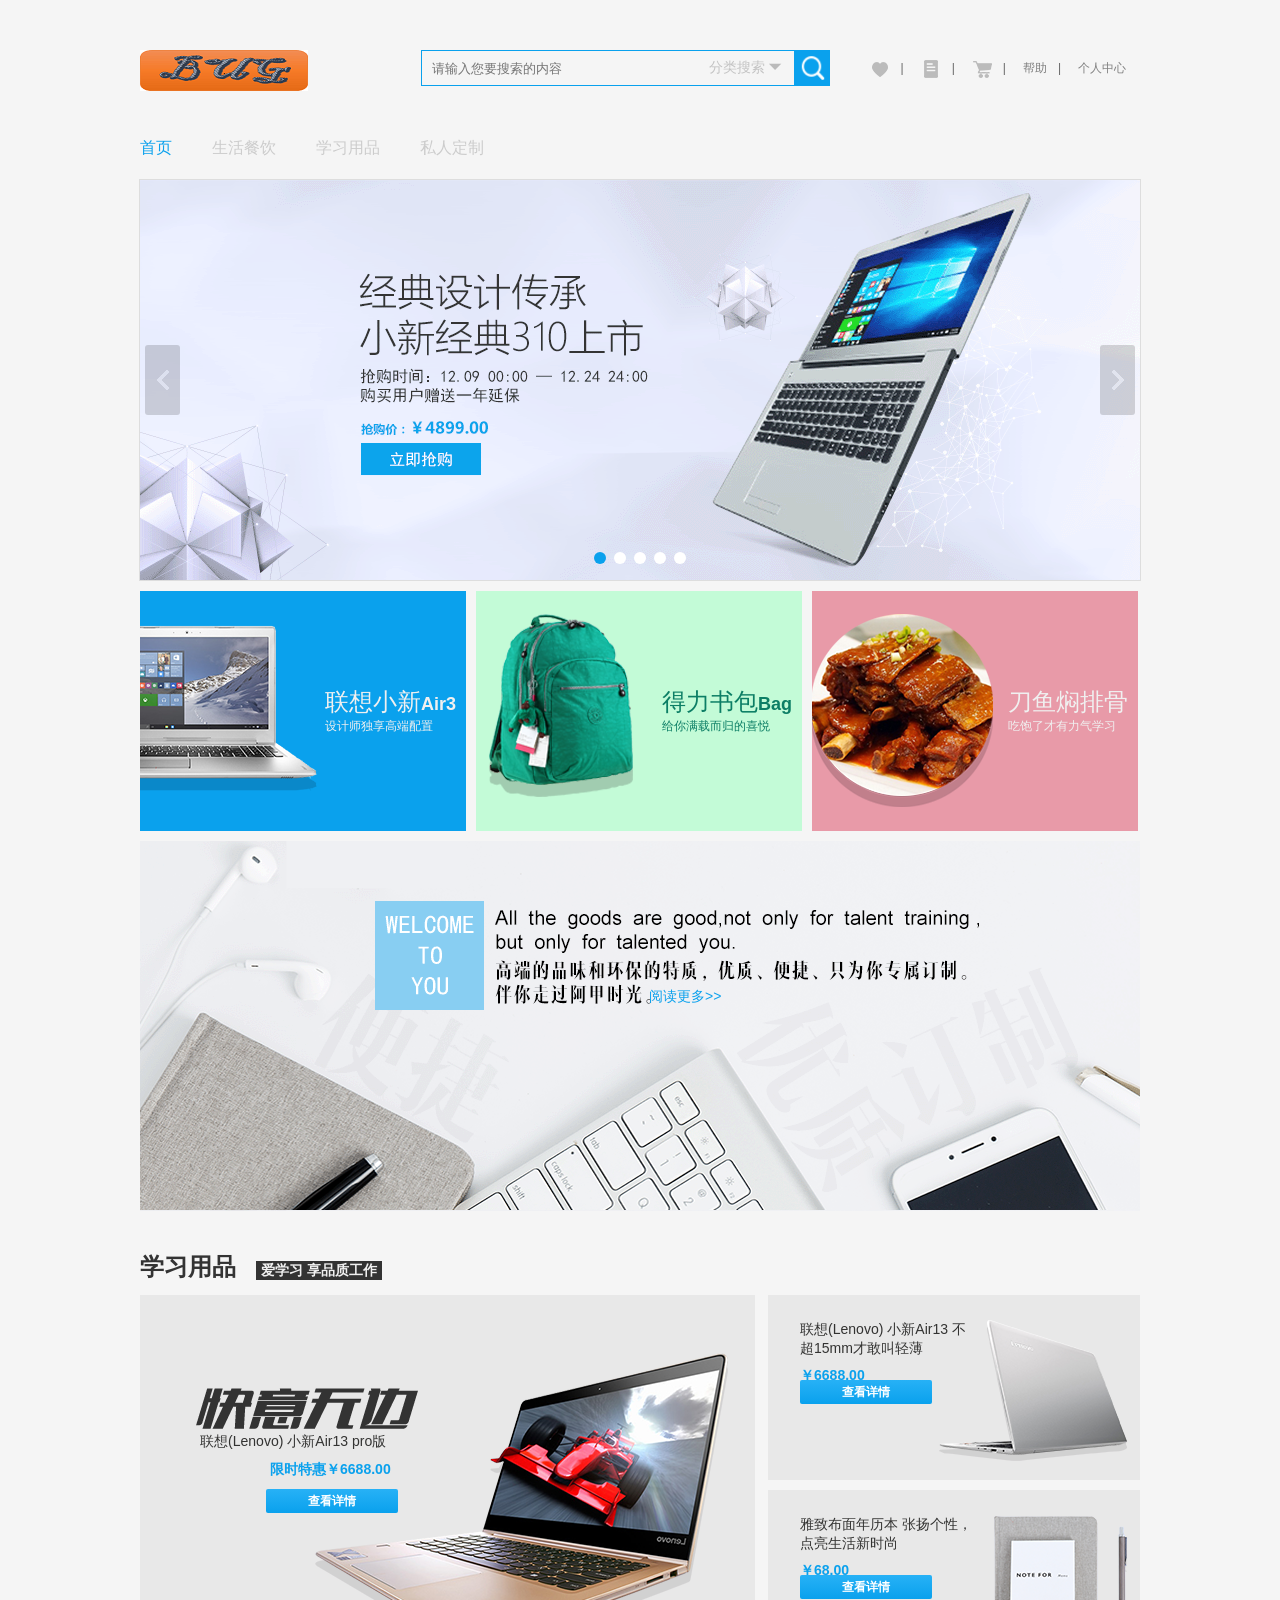
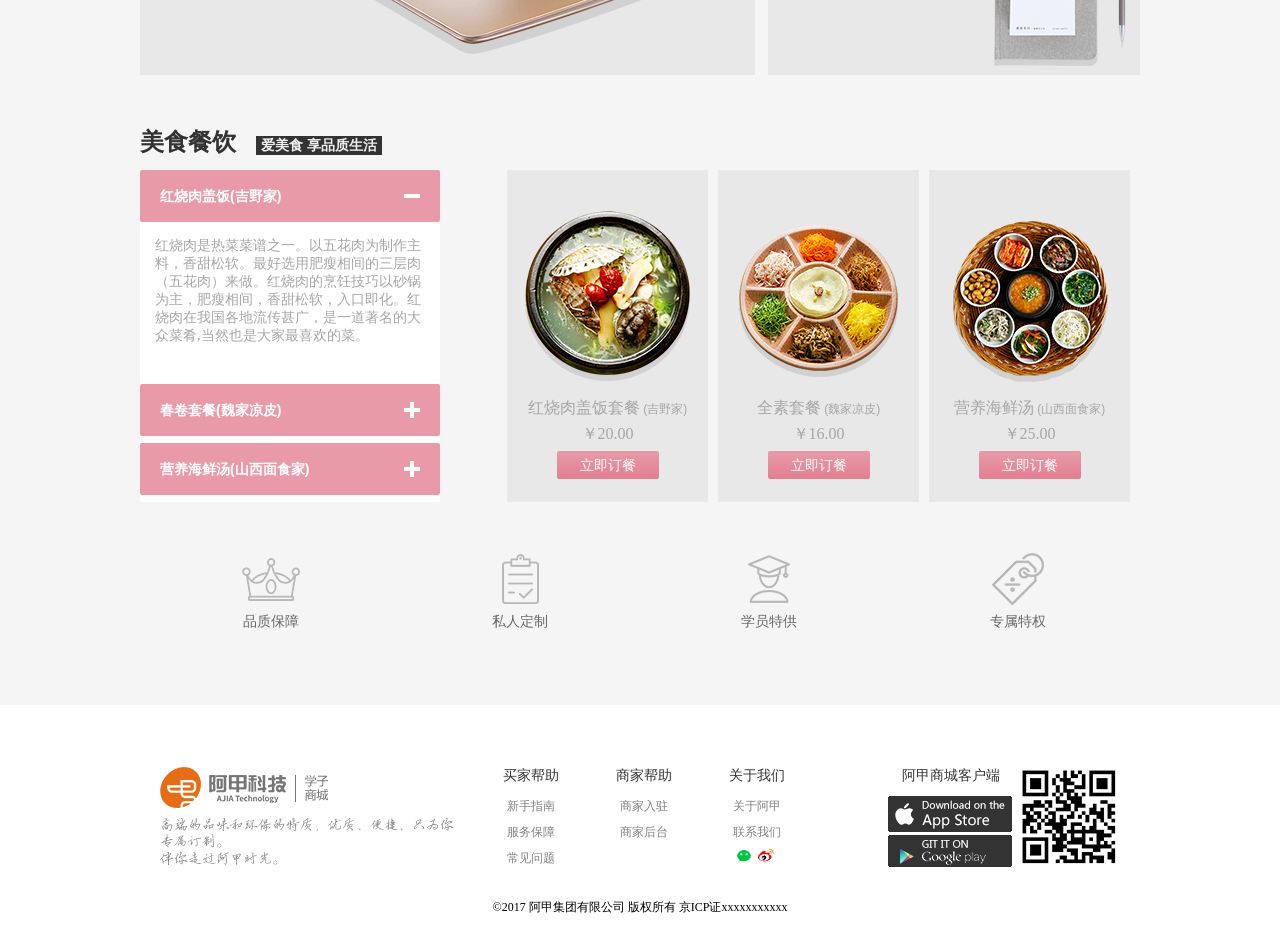
<file: shopping/web/web/index.html>
<!DOCTYPE html>
<html>
<head lang="en">
    <meta charset="UTF-8">
    <title>阿甲学子商城首页</title>
    <link href="../css/index.css" rel="Stylesheet"/>
    <link href="../css/animate.css" rel="Stylesheet"/>
    <link rel="stylesheet" href="../css/slide.css"/>
</head>
<body>
<!-- 页面顶部-->
<header id="top">
    <div id="logo" class="lf">
        <img src="../images/header/logo.png" alt="logo"/>
    </div>
    <div id="top_input" class="lf">
        <input id="input" type="text" placeholder="请输入您要搜索的内容"/>
        <div class="seek" tabindex="-1">
            <div class="actived" ><span>分类搜索</span> <img src="../images/header/header_normal.png" alt=""/></div>
            <div class="seek_content" >
                <div id="shcy" >生活餐饮</div>
                <div id="xxyp" >学习用品</div>
                <div id="srdz" >私人订制</div>
            </div>
        </div>
        <a href="javascript:void(0);" class="rt"><img id="search" src="../images/header/search.png" alt="搜索"/></a>
    </div>
    <div class="rt">
        <ul class="lf">
            <li><a href="myCollect.html" title="我的收藏"><img class="care" src="../images/header/care.png" alt=""/></a><b>|</b></li>
            <li><a href="myOrder.html" title="我的订单"><img class="order" src="../images/header/order.png" alt=""/></a><b>|</b></li>
            <li><a href="cart.html" title="我的购物车"><img class="shopcar" src="../images/header/shop_car.png" alt=""/></a><b>|</b></li>
            <li><a href="lookforward.html">帮助</a><b>|</b></li>
            <li><a href="">个人中心</a></li>
        </ul>
    </div>
</header>
<!-- nav主导航-->
<nav id="nav">
    <ul>
        <li><a href="index.html" class="acti">首页</a></li>
        <li><a href="item_food.html">生活餐饮</a></li>
        <li><a href="itemCat.html">学习用品</a></li>
        <li><a href="lookforward.html">私人定制</a></li>
    </ul>
</nav>
<!-- banner部分-->
<div class="ck-slide">
    <ul class="ck-slide-wrapper">
        <li>
            <a href="product_details.html"><img src="../images/index/index_banner1.png" alt=""></a>
        </li>
        <li style="display:none">
            <a href="product_details.html"><img src="../images/index/index_banner2.png" alt=""></a>
        </li>
        <li style="display:none">
            <a href="product_details.html"><img src="../images/index/index_banner3.png" alt=""></a>
        </li>
        <li style="display:none">
            <a href="product_details.html"><img src="../images/index/index_banner4.png" alt=""></a>
        </li>
        <li style="display:none">
            <a href="product_details.html"><img src="../images/index/index_banner5.png" alt=""></a>
        </li>
    </ul>
    <a href="javascript:;" class="ctrl-slide ck-prev">上一张</a> <a href="javascript:;" class="ctrl-slide ck-next">下一张</a>
    <div class="ck-slidebox">
        <div class="slideWrap">
            <ul class="dot-wrap">
                <li class="current"><em>1</em></li>
                <li><em>2</em></li>
                <li><em>3</em></li>
                <li><em>4</em></li>
                <li><em>5</em></li>
            </ul>
        </div>
    </div>
</div>
<!-- 特推部分-->
<div id="product">
    <div class="product_1 lf">
        <div class="aside lf">
            <img id="aside_image" src="../images/index/index_Sbanner_img1.png" alt=""/>
        </div>
        <div class="text rt">
            <p class="ys1">联想小新<b class="ys2">Air3</b></p>
            <p class="ys3">设计师独享高端配置</p>
        </div>
    </div>
    <div class="product_2 lf">

        <div class="aside lf">
            <img id="aside_image2" src="../images/index/index_Sbanner_img2.png" alt=""/>
        </div>
        <div class="text rt">
            <p class="ys1 ys4">得力书包<b class="ys2 ys4">Bag</b></p>

            <p class="ys3 ys4">给你满载而归的喜悦</p>
        </div>

    </div>
    <div class="product_3 lf">
        <div class="aside lf">
            <img id="aside_image3" src="../images/index/index_Sbanner_img3.png" alt=""/>
        </div>
        <div class="text rt">
            <p class="ys1">刀鱼焖排骨</p>
            <p class="ys3">吃饱了才有力气学习</p>
        </div>
    </div>
</div>
<!-- welcome部分-->
<div id="welcome">
    <a href="">阅读更多>></a>
</div>
<!-- 学习用品-->
<div id="study">
    <p>学习用品<span>爱学习 享品质工作</span></p>

    <div class="study_left lf">
        <div id="product_parameters_main">
            <p><img src="../images/index/wenan.png" alt=""/></p>

            <h3 id="product_name_main">联想(Lenovo) 小新Air13 pro版</h3>

            <h3 id="product_preferential_main">限时特惠<b id="product_price_main">￥6688.00</b></h3>

            <p class="view_details"><a href="product_details.html">查看详情</a></p>
        </div>
        <img id="study_product_main" src="../images/index/index_hot_study_img1.png" alt=""/>
    </div>
    <div class="study_right rt">
        <div class="right_top">
            <div id="product_parameters_vice1">
                <h3 id="product_name_vice1">联想(Lenovo) 小新Air13 不超15mm才敢叫轻薄</h3>

                <h3 id="product_preferential_vice1"><b id="product_price_vice1">￥6688.00</b></h3>

                <p class="view_details"><a href="product_details.html" >查看详情</a></p>
            </div>
            <img id="study_product_vice1" src="../images/index/index_hot_study_img2.png" alt=""/>
        </div>
        <div class="right_bottom">
            <div id="product_parameters_vice2">
                <h3 id="product_name_vice2">雅致布面年历本 张扬个性，点亮生活新时尚</h3>

                <h3 id="product_preferential_vice2"><b id="product_price_vice2">￥68.00</b></h3>

                <p class="view_details"><a href="product_details.html" >查看详情</a></p>
                <img id="study_product_vice2" src="../images/index/index_hot_study_img3.png" alt=""/>
            </div>
        </div>
    </div>
</div>
<!-- 美食餐饮-->
<div id="gourmet">
    <p>美食餐饮<span>爱美食 享品质生活</span></p>

    <div class="bellows lf">
        <div class="bellows_item">
            <div class="bellows_header">
                <h3>红烧肉盖饭(吉野家)</h3>
            </div>
            <div class="">
                <div class="bellows_content">
                    <p>
                        红烧肉是热菜菜谱之一。以五花肉为制作主料，香甜松软。最好选用肥瘦相间的三层肉（五花肉）来做。红烧肉的烹饪技巧以砂锅为主，肥瘦相间，香甜松软，入口即化。红烧肉在我国各地流传甚广，是一道著名的大众菜肴,当然也是大家最喜欢的菜。
                    </p></div>
            </div>
        </div>
        <div class="bellows_item">
            <div class="bellows_header">
                <h3>春卷套餐(魏家凉皮)</h3>
            </div>
            <div class="bellows_content-wrapper" style="display: block">
                <div class="bellows_content">
                    <p>魏家凉皮怎么样?目前为止，魏家餐饮团队以“和谐、高效、奋进”为准则，坚持“全心全情、和谐共赢”的团队发展理念。带领魏家餐饮管理公司迈向新的高度。</p>
                </div>
            </div>
        </div>
        <div class="bellows_item">
            <div class="bellows_header active">
                <h3>营养海鲜汤(山西面食家)</h3>
            </div>
            <div class="bellows_content-wrapper">
                <div class="bellows_content">
                    <p>汤汁的香味在口里弥漫开来的新概念面条！粗粗的3mm面条中有凹凸，吃面条时也会跟着到嘴里来，使海鲜汤的味道和风味极大化。</p>
                </div>
            </div>
        </div>

    </div>
    <div class="food_detail rt">
        <div>
            <div class="food1 lf">
                <img src="../images/index/index_hot_food_img1.png" alt=""/>

                <h2>红烧肉盖饭套餐<span> (吉野家) </span></h2>

                <p>￥20.00</p>
                <a href="item_food.html">立即订餐</a>
            </div>
            <div class="food1 lf">
                <img src="../images/index/index_hot_food_img2.png" alt="" id="food1"/>

                <h2>全素套餐<span> (魏家凉皮) </span></h2>

                <p>￥16.00</p>
                <a href="item_food.html">立即订餐</a>
            </div>
            <div class="food1 lf" >
                <img src="../images/index/index_hot_food_img3.png" alt=""/>

                <h2>营养海鲜汤<span> (山西面食家) </span></h2>

                <p>￥25.00</p>
                <a href="item_food.html">立即订餐</a>
            </div>
        </div>
    </div>
</div>
<!-- 品质保障，私人定制等-->
<div id="foot_box">
    <div class="icon1 lf">
        <img src="../images/footer/icon1.png" alt=""/>
        <h3>品质保障</h3>
    </div>
    <div class="icon2 lf">
        <img src="../images/footer/icon2.png" alt=""/>
        <h3>私人定制</h3>
    </div>
    <div class="icon3 lf">
        <img src="../images/footer/icon3.png" alt=""/>
        <h3>学员特供</h3>
    </div>
    <div class="icon4 lf">
        <img src="../images/footer/icon4.png" alt=""/>
        <h3>专属特权</h3>
    </div>
</div>
<!-- 页面底部-->
<div class="foot_bj">
    <div id="foot">
        <div class="lf">
             <p class="footer1"><img src="../images/footer/logo.png" alt="" class=" footLogo"/></p>
             <p class="footer2"><img src="../images/footer/footerFont.png" alt=""/></p>
            
        </div>
        <div class="foot_left lf" >
            <ul>
                <li><a href="#"><h3>买家帮助</h3></a></li>
                <li><a href="#">新手指南</a></li>
                <li><a href="#">服务保障</a></li>
                <li><a href="#">常见问题</a></li>
            </ul>
            <ul>
                <li><a href="#"><h3>商家帮助</h3></a></li>
                <li><a href="#">商家入驻</a></li>
                <li><a href="#">商家后台</a></li>
            </ul>
            <ul>
                <li><a href="#"><h3>关于我们</h3></a></li>
                <li><a href="#">关于阿甲</a></li>
                <li><a href="#">联系我们</a></li>
                <li>
                    <img src="../images/footer/wechat.png" alt=""/>
                    <img src="../images/footer/sinablog.png" alt=""/>
                </li>
            </ul>
        </div>
        <div class="service">
            <p>阿甲商城客户端</p>
            <img src="../images/footer/ios.png" class="lf">
            <img src="../images/footer/android.png" alt="" class="lf"/>
        </div>
        <div class="download">
            <img src="../images/footer/erweima.png">
        </div>
		<!-- 页面底部-备案号 #footer -->
            <div class="record">
                &copy;2017 阿甲集团有限公司 版权所有 京ICP证xxxxxxxxxxx
            </div>
    </div>
</div>
<script src="../js/jquery-3.1.1.min.js"></script>
<script src="../js/index.js"></script>
<script>
    //手风琴效果
    $(function () {
        $(".bellows_content-wrapper").hide();
        $(".bellows_header").click(function (){
            $(this).next().slideDown()
            $(this).parent(".bellows_item").addClass("bellows_open")
            $(".bellows_header").not(this).next().slideUp()
            $(".bellows_header").not(this).parent(".bellows_item").removeClass("bellows_open")
        });
        $('.bellows_header').on('click', 'h3', function (e) {
            $(e.target).removeClass('active').siblings('.active').addClass('active');
        });
    })
</script>
<script src="../js/slide.js"></script>
<script>
    $('.ck-slide').ckSlide({
        autoPlay: true,//默认为不自动播放，需要时请以此设置
        dir: 'x',//默认效果淡隐淡出，x为水平移动，y 为垂直滚动
        interval:3000//默认间隔2000毫秒
    });
    //搜索页面跳转
    $("#search").click(function(){
    	window.location.href="search.html";
    })
</script>
</body>
</html>
</file>
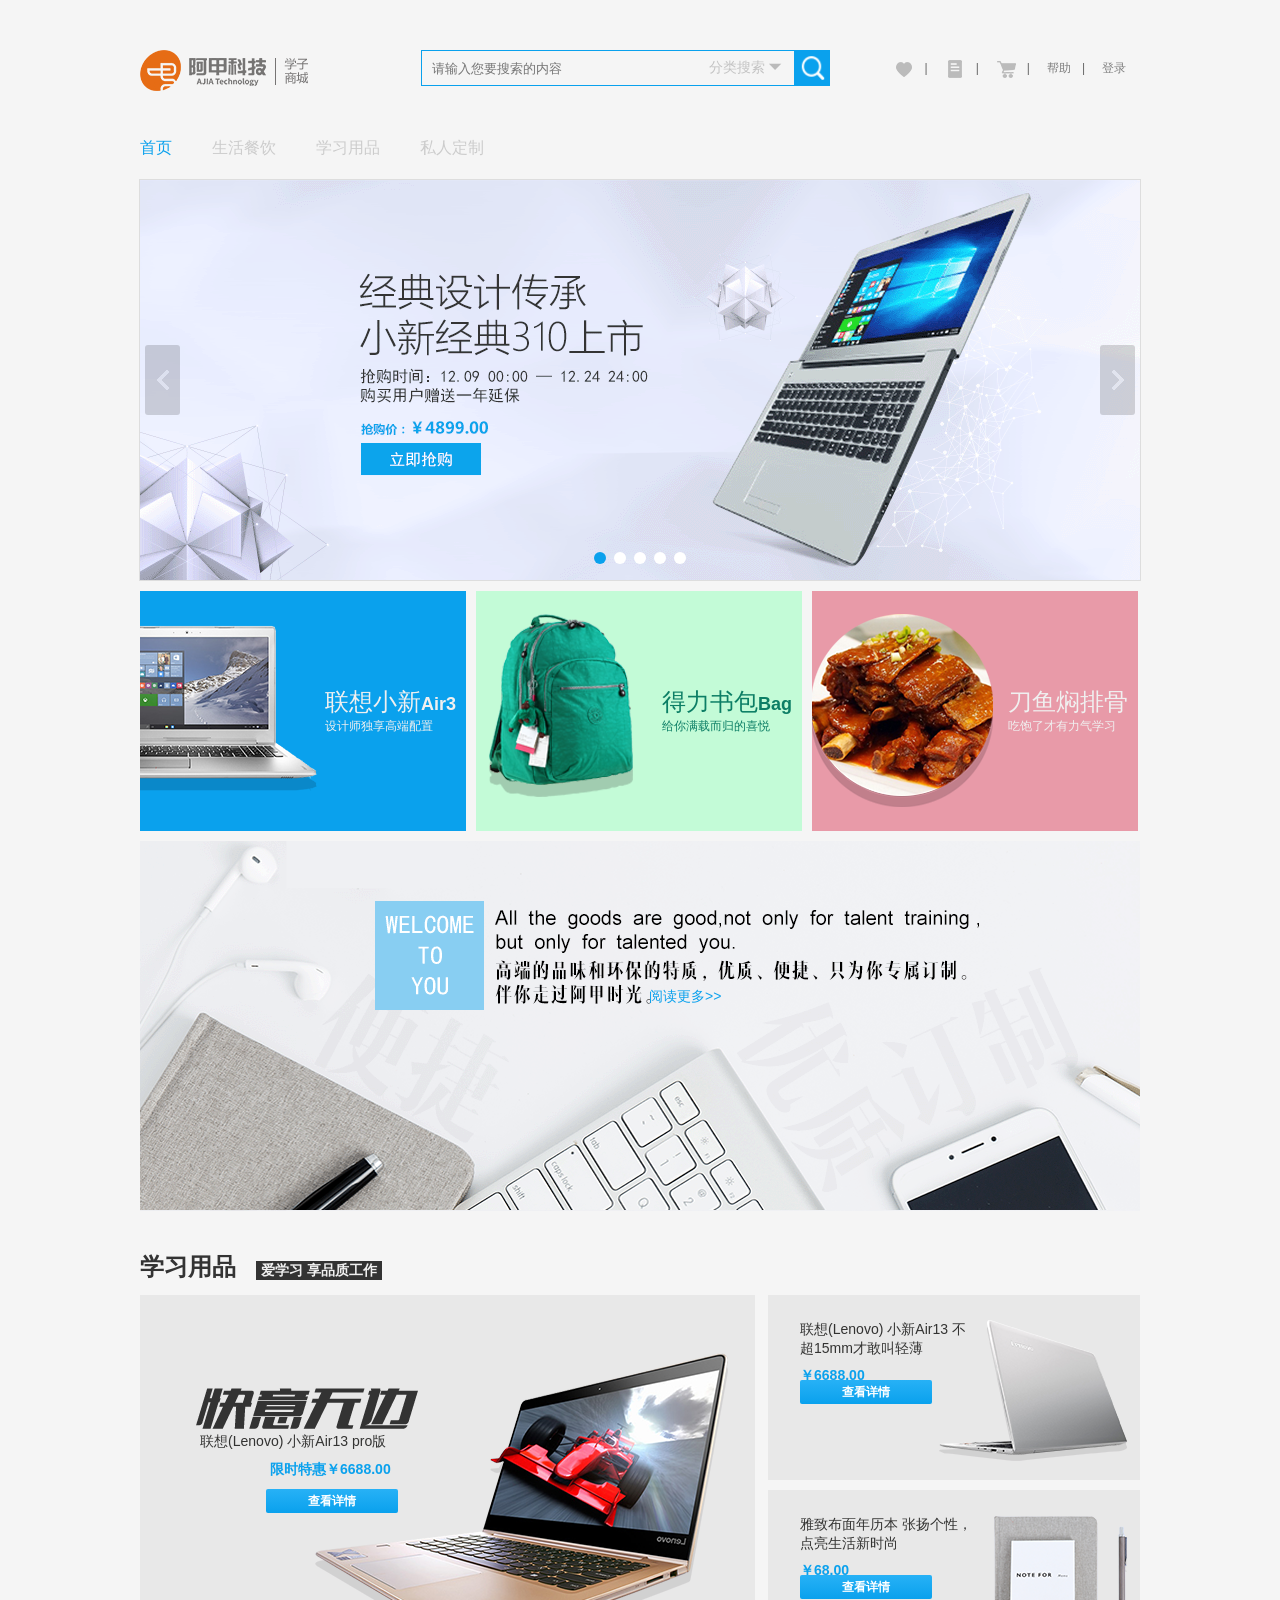
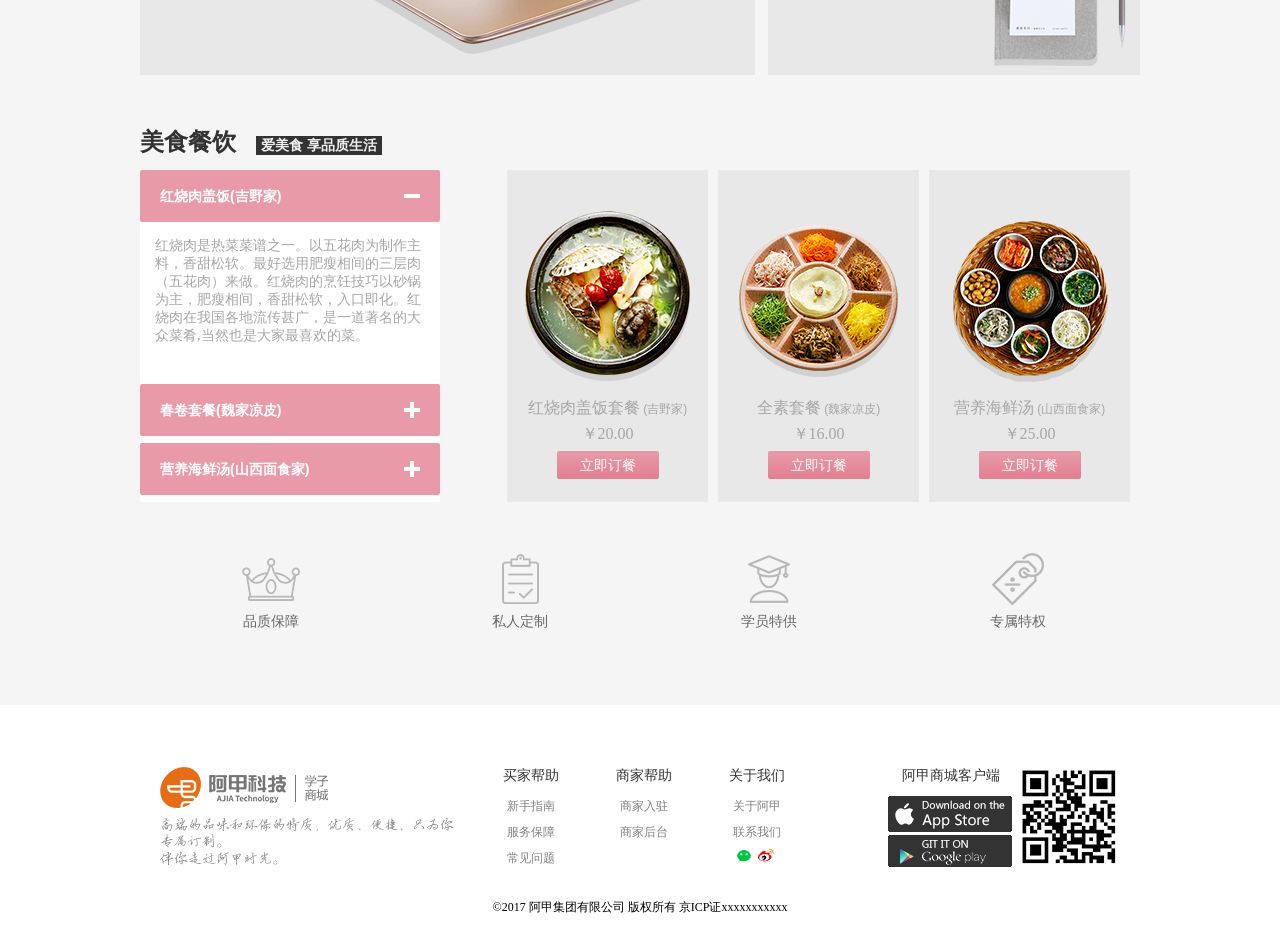
<file: 学子商城静态页面版本1.0静态页面html - 6.2/学子商城静态页面版本1.0静态页面html - 6.2/web/index.html>
<!DOCTYPE html>
<html>
<head lang="en">
    <meta charset="UTF-8">
    <title>阿甲学子商城首页</title>
    <link href="../css/index.css" rel="Stylesheet"/>
    <link href="../css/animate.css" rel="Stylesheet"/>
    <link rel="stylesheet" href="../css/slide.css"/>
</head>
<body>
<!-- 页面顶部-->
<header id="top">
    <div id="logo" class="lf">
        <img src="../images/header/logo.png" alt="logo"/>
    </div>
    <div id="top_input" class="lf">
        <input id="input" type="text" placeholder="请输入您要搜索的内容"/>
        <div class="seek" tabindex="-1">
            <div class="actived" ><span>分类搜索</span> <img src="../images/header/header_normal.png" alt=""/></div>
            <div class="seek_content" >
                <div id="shcy" >生活餐饮</div>
                <div id="xxyp" >学习用品</div>
                <div id="srdz" >私人订制</div>
            </div>
        </div>
        <a href="javascript:void(0);" class="rt"><img id="search" src="../images/header/search.png" alt="搜索"/></a>
    </div>
    <div class="rt">
        <ul class="lf">
            <li><a href="myCollect.html" title="我的收藏"><img class="care" src="../images/header/care.png" alt=""/></a><b>|</b></li>
            <li><a href="myOrder.html" title="我的订单"><img class="order" src="../images/header/order.png" alt=""/></a><b>|</b></li>
            <li><a href="cart.html" title="我的购物车"><img class="shopcar" src="../images/header/shop_car.png" alt=""/></a><b>|</b></li>
            <li><a href="lookforward.html">帮助</a><b>|</b></li>
            <li><a href="login.html">登录</a></li>
        </ul>
    </div>
</header>
<!-- nav主导航-->
<nav id="nav">
    <ul>
        <li><a href="index.html" class="acti">首页</a></li>
        <li><a href="item_food.html">生活餐饮</a></li>
        <li><a href="itemCat.html">学习用品</a></li>
        <li><a href="lookforward.html">私人定制</a></li>
    </ul>
</nav>
<!-- banner部分-->
<div class="ck-slide">
    <ul class="ck-slide-wrapper">
        <li>
            <a href="product_details.html"><img src="../images/index/index_banner1.png" alt=""></a>
        </li>
        <li style="display:none">
            <a href="product_details.html"><img src="../images/index/index_banner2.png" alt=""></a>
        </li>
        <li style="display:none">
            <a href="product_details.html"><img src="../images/index/index_banner3.png" alt=""></a>
        </li>
        <li style="display:none">
            <a href="product_details.html"><img src="../images/index/index_banner4.png" alt=""></a>
        </li>
        <li style="display:none">
            <a href="product_details.html"><img src="../images/index/index_banner5.png" alt=""></a>
        </li>
    </ul>
    <a href="javascript:;" class="ctrl-slide ck-prev">上一张</a> <a href="javascript:;" class="ctrl-slide ck-next">下一张</a>
    <div class="ck-slidebox">
        <div class="slideWrap">
            <ul class="dot-wrap">
                <li class="current"><em>1</em></li>
                <li><em>2</em></li>
                <li><em>3</em></li>
                <li><em>4</em></li>
                <li><em>5</em></li>
            </ul>
        </div>
    </div>
</div>
<!-- 特推部分-->
<div id="product">
    <div class="product_1 lf">
        <div class="aside lf">
            <img id="aside_image" src="../images/index/index_Sbanner_img1.png" alt=""/>
        </div>
        <div class="text rt">
            <p class="ys1">联想小新<b class="ys2">Air3</b></p>
            <p class="ys3">设计师独享高端配置</p>
        </div>
    </div>
    <div class="product_2 lf">

        <div class="aside lf">
            <img id="aside_image2" src="../images/index/index_Sbanner_img2.png" alt=""/>
        </div>
        <div class="text rt">
            <p class="ys1 ys4">得力书包<b class="ys2 ys4">Bag</b></p>

            <p class="ys3 ys4">给你满载而归的喜悦</p>
        </div>

    </div>
    <div class="product_3 lf">
        <div class="aside lf">
            <img id="aside_image3" src="../images/index/index_Sbanner_img3.png" alt=""/>
        </div>
        <div class="text rt">
            <p class="ys1">刀鱼焖排骨</p>
            <p class="ys3">吃饱了才有力气学习</p>
        </div>
    </div>
</div>
<!-- welcome部分-->
<div id="welcome">
    <a href="">阅读更多>></a>
</div>
<!-- 学习用品-->
<div id="study">
    <p>学习用品<span>爱学习 享品质工作</span></p>

    <div class="study_left lf">
        <div id="product_parameters_main">
            <p><img src="../images/index/wenan.png" alt=""/></p>

            <h3 id="product_name_main">联想(Lenovo) 小新Air13 pro版</h3>

            <h3 id="product_preferential_main">限时特惠<b id="product_price_main">￥6688.00</b></h3>

            <p class="view_details"><a href="product_details.html">查看详情</a></p>
        </div>
        <img id="study_product_main" src="../images/index/index_hot_study_img1.png" alt=""/>
    </div>
    <div class="study_right rt">
        <div class="right_top">
            <div id="product_parameters_vice1">
                <h3 id="product_name_vice1">联想(Lenovo) 小新Air13 不超15mm才敢叫轻薄</h3>

                <h3 id="product_preferential_vice1"><b id="product_price_vice1">￥6688.00</b></h3>

                <p class="view_details"><a href="product_details.html" >查看详情</a></p>
            </div>
            <img id="study_product_vice1" src="../images/index/index_hot_study_img2.png" alt=""/>
        </div>
        <div class="right_bottom">
            <div id="product_parameters_vice2">
                <h3 id="product_name_vice2">雅致布面年历本 张扬个性，点亮生活新时尚</h3>

                <h3 id="product_preferential_vice2"><b id="product_price_vice2">￥68.00</b></h3>

                <p class="view_details"><a href="product_details.html" >查看详情</a></p>
                <img id="study_product_vice2" src="../images/index/index_hot_study_img3.png" alt=""/>
            </div>
        </div>
    </div>
</div>
<!-- 美食餐饮-->
<div id="gourmet">
    <p>美食餐饮<span>爱美食 享品质生活</span></p>

    <div class="bellows lf">
        <div class="bellows_item">
            <div class="bellows_header">
                <h3>红烧肉盖饭(吉野家)</h3>
            </div>
            <div class="">
                <div class="bellows_content">
                    <p>
                        红烧肉是热菜菜谱之一。以五花肉为制作主料，香甜松软。最好选用肥瘦相间的三层肉（五花肉）来做。红烧肉的烹饪技巧以砂锅为主，肥瘦相间，香甜松软，入口即化。红烧肉在我国各地流传甚广，是一道著名的大众菜肴,当然也是大家最喜欢的菜。
                    </p></div>
            </div>
        </div>
        <div class="bellows_item">
            <div class="bellows_header">
                <h3>春卷套餐(魏家凉皮)</h3>
            </div>
            <div class="bellows_content-wrapper" style="display: block">
                <div class="bellows_content">
                    <p>魏家凉皮怎么样?目前为止，魏家餐饮团队以“和谐、高效、奋进”为准则，坚持“全心全情、和谐共赢”的团队发展理念。带领魏家餐饮管理公司迈向新的高度。</p>
                </div>
            </div>
        </div>
        <div class="bellows_item">
            <div class="bellows_header active">
                <h3>营养海鲜汤(山西面食家)</h3>
            </div>
            <div class="bellows_content-wrapper">
                <div class="bellows_content">
                    <p>汤汁的香味在口里弥漫开来的新概念面条！粗粗的3mm面条中有凹凸，吃面条时也会跟着到嘴里来，使海鲜汤的味道和风味极大化。</p>
                </div>
            </div>
        </div>

    </div>
    <div class="food_detail rt">
        <div>
            <div class="food1 lf">
                <img src="../images/index/index_hot_food_img1.png" alt=""/>

                <h2>红烧肉盖饭套餐<span> (吉野家) </span></h2>

                <p>￥20.00</p>
                <a href="item_food.html">立即订餐</a>
            </div>
            <div class="food1 lf">
                <img src="../images/index/index_hot_food_img2.png" alt="" id="food1"/>

                <h2>全素套餐<span> (魏家凉皮) </span></h2>

                <p>￥16.00</p>
                <a href="item_food.html">立即订餐</a>
            </div>
            <div class="food1 lf" >
                <img src="../images/index/index_hot_food_img3.png" alt=""/>

                <h2>营养海鲜汤<span> (山西面食家) </span></h2>

                <p>￥25.00</p>
                <a href="item_food.html">立即订餐</a>
            </div>
        </div>
    </div>
</div>
<!-- 品质保障，私人定制等-->
<div id="foot_box">
    <div class="icon1 lf">
        <img src="../images/footer/icon1.png" alt=""/>
        <h3>品质保障</h3>
    </div>
    <div class="icon2 lf">
        <img src="../images/footer/icon2.png" alt=""/>
        <h3>私人定制</h3>
    </div>
    <div class="icon3 lf">
        <img src="../images/footer/icon3.png" alt=""/>
        <h3>学员特供</h3>
    </div>
    <div class="icon4 lf">
        <img src="../images/footer/icon4.png" alt=""/>
        <h3>专属特权</h3>
    </div>
</div>
<!-- 页面底部-->
<div class="foot_bj">
    <div id="foot">
        <div class="lf">
             <p class="footer1"><img src="../images/footer/logo.png" alt="" class=" footLogo"/></p>
             <p class="footer2"><img src="../images/footer/footerFont.png" alt=""/></p>
            
        </div>
        <div class="foot_left lf" >
            <ul>
                <li><a href="#"><h3>买家帮助</h3></a></li>
                <li><a href="#">新手指南</a></li>
                <li><a href="#">服务保障</a></li>
                <li><a href="#">常见问题</a></li>
            </ul>
            <ul>
                <li><a href="#"><h3>商家帮助</h3></a></li>
                <li><a href="#">商家入驻</a></li>
                <li><a href="#">商家后台</a></li>
            </ul>
            <ul>
                <li><a href="#"><h3>关于我们</h3></a></li>
                <li><a href="#">关于阿甲</a></li>
                <li><a href="#">联系我们</a></li>
                <li>
                    <img src="../images/footer/wechat.png" alt=""/>
                    <img src="../images/footer/sinablog.png" alt=""/>
                </li>
            </ul>
        </div>
        <div class="service">
            <p>阿甲商城客户端</p>
            <img src="../images/footer/ios.png" class="lf">
            <img src="../images/footer/android.png" alt="" class="lf"/>
        </div>
        <div class="download">
            <img src="../images/footer/erweima.png">
        </div>
		<!-- 页面底部-备案号 #footer -->
            <div class="record">
                &copy;2017 阿甲集团有限公司 版权所有 京ICP证xxxxxxxxxxx
            </div>
    </div>
</div>
<script src="../js/jquery-3.1.1.min.js"></script>
<script src="../js/index.js"></script>
<script>
    //手风琴效果
    $(function () {
        $(".bellows_content-wrapper").hide();
        $(".bellows_header").click(function (){
            $(this).next().slideDown()
            $(this).parent(".bellows_item").addClass("bellows_open")
            $(".bellows_header").not(this).next().slideUp()
            $(".bellows_header").not(this).parent(".bellows_item").removeClass("bellows_open")
        });
        $('.bellows_header').on('click', 'h3', function (e) {
            $(e.target).removeClass('active').siblings('.active').addClass('active');
        });
    })
</script>
<script src="../js/slide.js"></script>
<script>
    $('.ck-slide').ckSlide({
        autoPlay: true,//默认为不自动播放，需要时请以此设置
        dir: 'x',//默认效果淡隐淡出，x为水平移动，y 为垂直滚动
        interval:3000//默认间隔2000毫秒
    });
    //搜索页面跳转
    $("#search").click(function(){
    	window.location.href="search.html";
    })
</script>
</body>
</html>
</file>
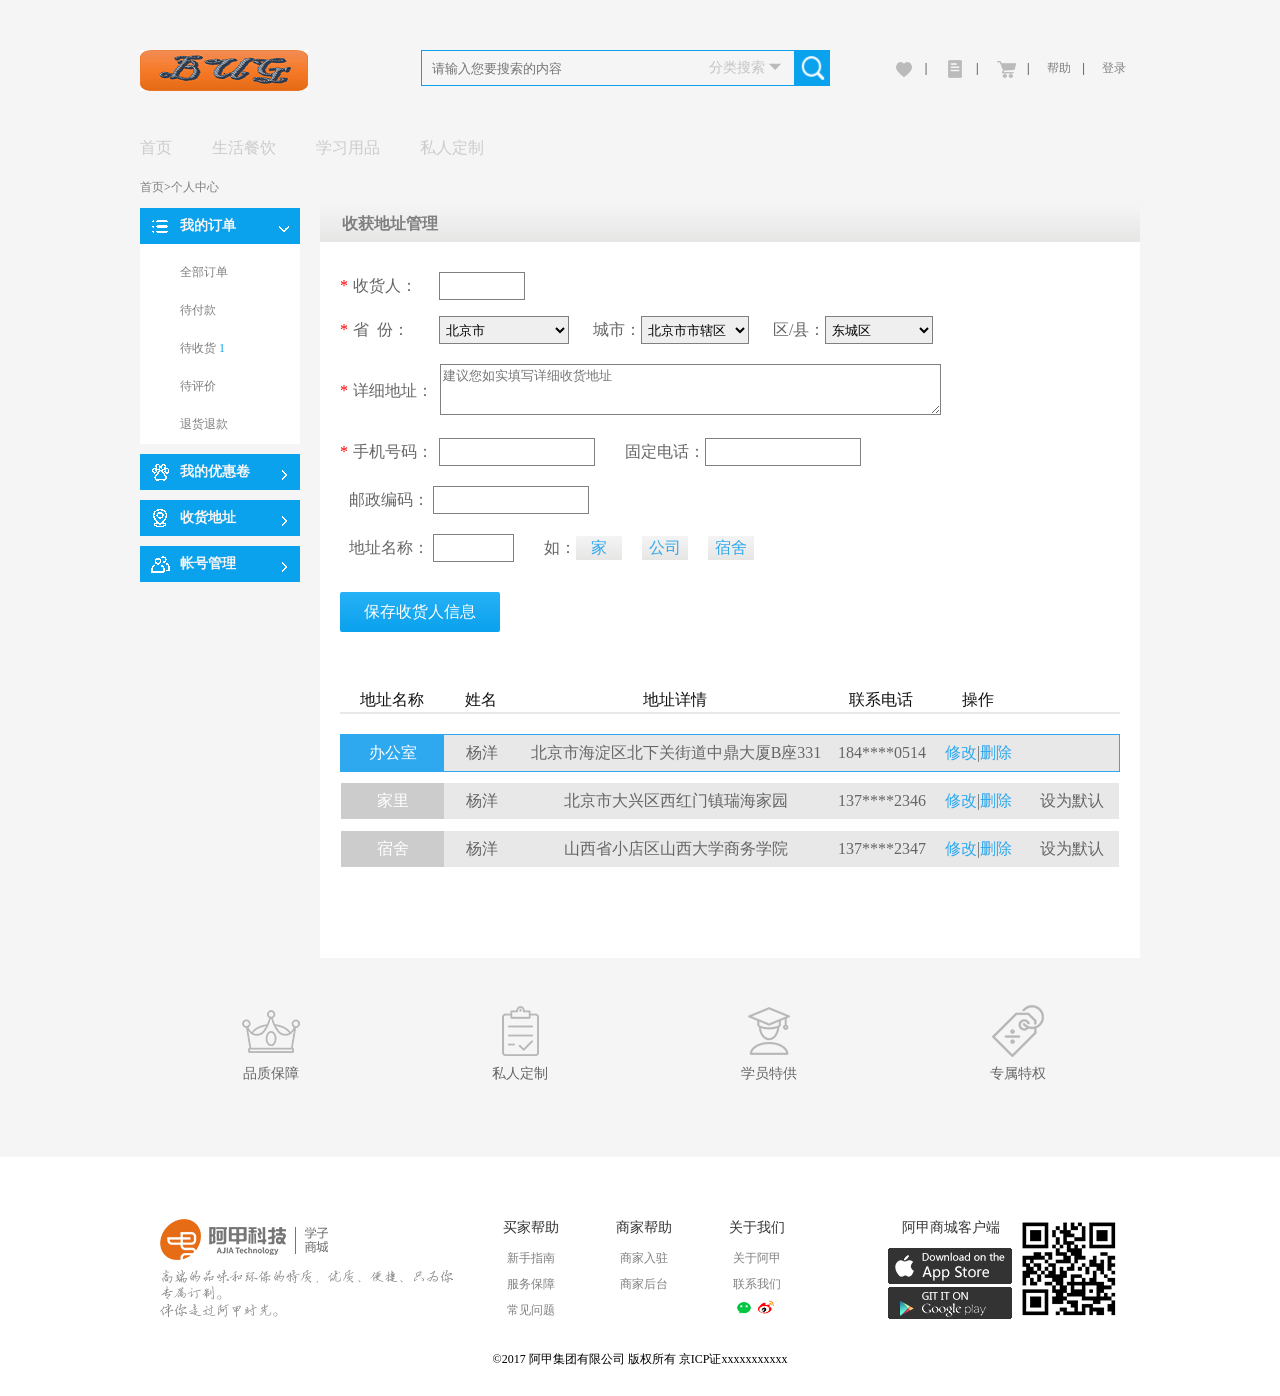
<file: shopping/web/web/addressAdmin.html>
<!DOCTYPE html>
<html>
<head lang="en">
    <meta charset="UTF-8">
    <title>我的订单 - 阿甲学子商城</title>
    <link href="../css/myOrder.css" rel="Stylesheet"/>
    <link href="../css/header.css" rel="Stylesheet"/>
    <link href="../css/footer.css" rel="Stylesheet"/>
    <link href="../css/personage.css" rel="stylesheet" />
</head>
<body>
<!-- 页面顶部-->
<header id="top">
    <div id="logo" class="lf">
        <img class="animated jello" src="../images/header/logo.png" alt="logo"/>
    </div>
    <div id="top_input" class="lf">
        <input id="input" type="text" placeholder="请输入您要搜索的内容"/>
        <div class="seek" tabindex="-1">
            <div class="actived" ><span>分类搜索</span> <img src="../images/header/header_normal.png" alt=""/></div>
            <div class="seek_content" >
                <div id="shcy" >生活餐饮</div>
                <div id="xxyp" >学习用品</div>
                <div id="srdz" >私人订制</div>
            </div>
        </div>
        <a href="" class="rt"><img id="search" src="../images/header/search.png" alt="搜索"/></a>
    </div>
    <div class="rt">
        <ul class="lf">
            <li><a href="myCollect.html" title="我的收藏"><img class="care" src="../images/header/care.png" alt=""/></a><b>|</b></li>
            <li><a href="myOrder.html" title="我的订单"><img class="order" src="../images/header/order.png" alt=""/></a><b>|</b></li>
            <li><a href="cart.html" title="我的购物车"><img class="shopcar" src="../images/header/shop_car.png" alt=""/></a><b>|</b></li>
            <li><a href="lookforward.html">帮助</a><b>|</b></li>
            <li><a href="login.html">登录</a></li>
        </ul>
    </div>
</header>
<!-- 主导航-->
<nav id="nav">
    <ul>
        <li><a href="index.html">首页</a></li>
        <li><a href="item_food.html">生活餐饮</a></li>
        <li><a href="itemCat.html">学习用品</a></li>
        <li><a href="lookforward.html">私人定制</a></li>
    </ul>
</nav>
<!-- 我的订单导航栏-->
<div id="nav_order">
    <ul>
        <li><a href="">首页<span>&gt;</span>个人中心</a></li>
    </ul>
</div>
<!--我的订单内容区域 #container-->
<div id="container" class="clearfix">
    <!-- 左边栏-->
    <div id="leftsidebar_box" class="lf">
        <div class="line"></div>
        <dl class="my_order">
            <dt onClick="changeImage()">我的订单
                <img src="../images/myOrder/myOrder2.png">
            </dt>
            <dd class="first_dd"><a href="myOrder.html">全部订单</a></dd>
            <dd>
                <a href="#">
                    待付款
                    <span><!--待付款数量--></span>
                </a>
            </dd>
            <dd>
                <a href="#">
                    待收货
                    <span><!--待收货数量-->1</span>
                </a>
            </dd>
            <dd>
                <a href="#">
                    待评价<span><!--待评价数量--></span>
                </a>
            </dd>
            <dd>
                <a href="#">退货退款</a>
            </dd>
        </dl>

        <dl class="footMark">
            <dt onClick="changeImage()">我的优惠卷<img src="../images/myOrder/myOrder1.png"></dt>
        </dl>
        <dl class="address">
                <dt>收货地址<img src="../images/myOrder/myOrder1.png"></dt>
				<dd><a href="addressAdmin.html">地址管理</a></dd>
        </dl>
       <dl class="count_managment">
            <dt onClick="changeImage()">帐号管理<img src="../images/myOrder/myOrder1.png"></dt>
            <dd class="first_dd"><a href="personage.html">我的信息</a></dd>
            <dd><a href="personal_icon.html">个人头像</a></dd>
            <dd><a href="personal_password.html">安全管理</a></dd>
        </dl>
    </div>
   <!-- 右边栏-->
    <div class="rightsidebar_box rt">	
        <!--标题栏-->
        <div class="rs_header">
            <span class="address_title">收获地址管理</span>
        </div>
        <!--收货人信息填写栏-->
        <div class="rs_content">
        	<form method="post" action="">
	            <!--收货人姓名-->
	            <div class="recipients">
	                <span class="red">*</span><span class="kuan">收货人：</span><input type="text" name="receiverName" id="receiverName"/>
	            </div>
	            <!--收货人所在城市等信息-->
	            <div data-toggle="distpicker" class="address_content">
					 <span class="red">*</span><span class="kuan">省&nbsp;&nbsp;份：</span><select data-province="---- 选择省 ----" id="receiverState"></select>
					  城市：<select data-city="---- 选择市 ----" id="receiverCity"></select>
					  区/县：<select data-district="---- 选择区 ----" id="receiverDistrict"></select>
				</div> 
	            
	            
	            <!--收货人详细地址-->
	            <div class="address_particular">
	                <span class="red">*</span><span class="kuan">详细地址：</span><textarea name="receiverAddress" id="receiverAddress" cols="60" rows="3" placeholder="建议您如实填写详细收货地址"></textarea>
	            </div>
	            <!--收货人地址-->
	            <div class="address_tel">
	                <span class="red">*</span><span class="kuan">手机号码：</span><input type="tel" id="receiverMobile" name="receiverMobile"/>固定电话：<input type="text" name="receiverPhone" id="receiverPhone"/>
	            </div>
	            <!--邮政编码-->
	            <div class="address_postcode">
	                <span class="red">&nbsp;</span class="kuan"><span>邮政编码：</span>&nbsp;<input type="text" name="receiverZip"/>
	            </div>
	            <!--地址名称-->
	            <div class="address_name">
	                <span class="red">&nbsp;</span class="kuan"><span>地址名称：</span>&nbsp;<input type="text" id="addressName" name="addressName"/>如：<span class="sp">家</span><span class="sp">公司</span><span class="sp">宿舍</span>
	            </div>
	            <!--保存收货人信息-->
	            <div class="save_recipient">
	                保存收货人信息
	            </div>
	
    		</form>
            <!--已有地址栏-->
            <div class="address_information_manage">
                <div class="aim_title">
                    <span class="dzmc dzmc_title">地址名称</span><span class="dzxm dzxm_title">姓名</span><span class="dzxq dzxq_title">地址详情</span><span class="lxdh lxdh_title">联系电话</span><span class="operation operation_title">操作</span>
                </div>
                <div class="aim_content_one aim_active">
                    <span class="dzmc dzmc_active">办公室</span>
                    <span class="dzxm dzxm_normal">杨洋</span>
                    <span class="dzxq dzxq_normal">北京市海淀区北下关街道中鼎大厦B座331</span>
                    <span class="lxdh lxdh_normal">18435110514</span>
                    <span class="operation operation_normal">
                    	<span class="aco_change">修改</span>|<span class="aco_delete">删除</span>
                    </span>
                    <span class="swmr swmr_normal"></span>
                </div>
                <div class="aim_content_two">
                    <span class="dzmc dzmc_normal">家里</span>
                    <span class="dzxm dzxm_normal">杨洋</span>
                    <span class="dzxq dzxq_normal">北京市大兴区西红门镇瑞海家园</span>
                    <span class="lxdh lxdh_normal">13788882346</span>
                    <span class="operation operation_normal">
                    	<span class="aco_change">修改</span>|<span class="aco_delete">删除</span>
                    </span>
                    <span class="swmr swmr_normal">设为默认</span>
                </div>
                <div class="aim_content_three">
                    <span class="dzmc dzmc_normal">宿舍</span>
                    <span class="dzxm dzxm_normal">杨洋</span>
                    <span class="dzxq dzxq_normal">山西省小店区山西大学商务学院</span>
                    <span class="lxdh lxdh_normal">13799992347</span>
                    <span class="operation operation_normal">
                    	<span class="aco_change">修改</span>|<span class="aco_delete">删除</span>
                    </span>
                    <span class="swmr swmr_normal">设为默认</span>
                </div>
            </div>
        </div>
    </div>
</div>

<!-- 品质保障，私人定制等-->
<div id="foot_box">
    <div class="icon1 lf">
        <img src="../images/footer/icon1.png" alt=""/>

        <h3>品质保障</h3>
    </div>
    <div class="icon2 lf">
        <img src="../images/footer/icon2.png" alt=""/>

        <h3>私人定制</h3>
    </div>
    <div class="icon3 lf">
        <img src="../images/footer/icon3.png" alt=""/>

        <h3>学员特供</h3>
    </div>
    <div class="icon4 lf">
        <img src="../images/footer/icon4.png" alt=""/>

        <h3>专属特权</h3>
    </div>
</div>
<!-- 页面底部-->
<div class="foot_bj">
    <div id="foot">
        <div class="lf">
            <p class="footer1"><img src="../images/footer/logo.png" alt="" class=" footLogo"/></p>
            <p class="footer2"><img src="../images/footer/footerFont.png"alt=""/></p>
        </div>
        <div class="foot_left lf" >
            <ul>
                <li><a href="#"><h3>买家帮助</h3></a></li>
                <li><a href="#">新手指南</a></li>
                <li><a href="#">服务保障</a></li>
                <li><a href="#">常见问题</a></li>
            </ul>
            <ul>
                <li><a href="#"><h3>商家帮助</h3></a></li>
                <li><a href="#">商家入驻</a></li>
                <li><a href="#">商家后台</a></li>
            </ul>
            <ul>
                <li><a href="#"><h3>关于我们</h3></a></li>
                <li><a href="#">关于阿甲</a></li>
                <li><a href="#">联系我们</a></li>
                <li>
                    <img src="../images/footer/wechat.png" alt=""/>
                    <img src="../images/footer/sinablog.png" alt=""/>
                </li>
            </ul>
        </div>
        <div class="service">
            <p>阿甲商城客户端</p>
            <img src="../images/footer/ios.png" class="lf">
            <img src="../images/footer/android.png" alt="" class="lf"/>
        </div>
        <div class="download">
            <img src="../images/footer/erweima.png">
        </div>
		<!-- 页面底部-备案号 #footer -->
            <div class="record">
                &copy;2017 阿甲集团有限公司 版权所有 京ICP证xxxxxxxxxxx
            </div>
    </div>
</div>
</body>
<script type="text/javascript" src="../js/jquery-3.1.1.min.js"></script>
<script src="../js/jquery.page.js"></script>
<script type="text/javascript" src="../js/order.js"></script>
<script type="text/javascript" src="../js/distpicker.data.js"></script>
<script type="text/javascript" src="../js/distpicker.js"></script>
<script type="text/javascript" src="../js/personal.js"></script>
<script type="text/javascript">
	$(".lxdh_normal").each(function(i,e) {
		var phone = $(e).html();
		$(e).html(changePhone(phone));
	});
</script>
</html>
</file>
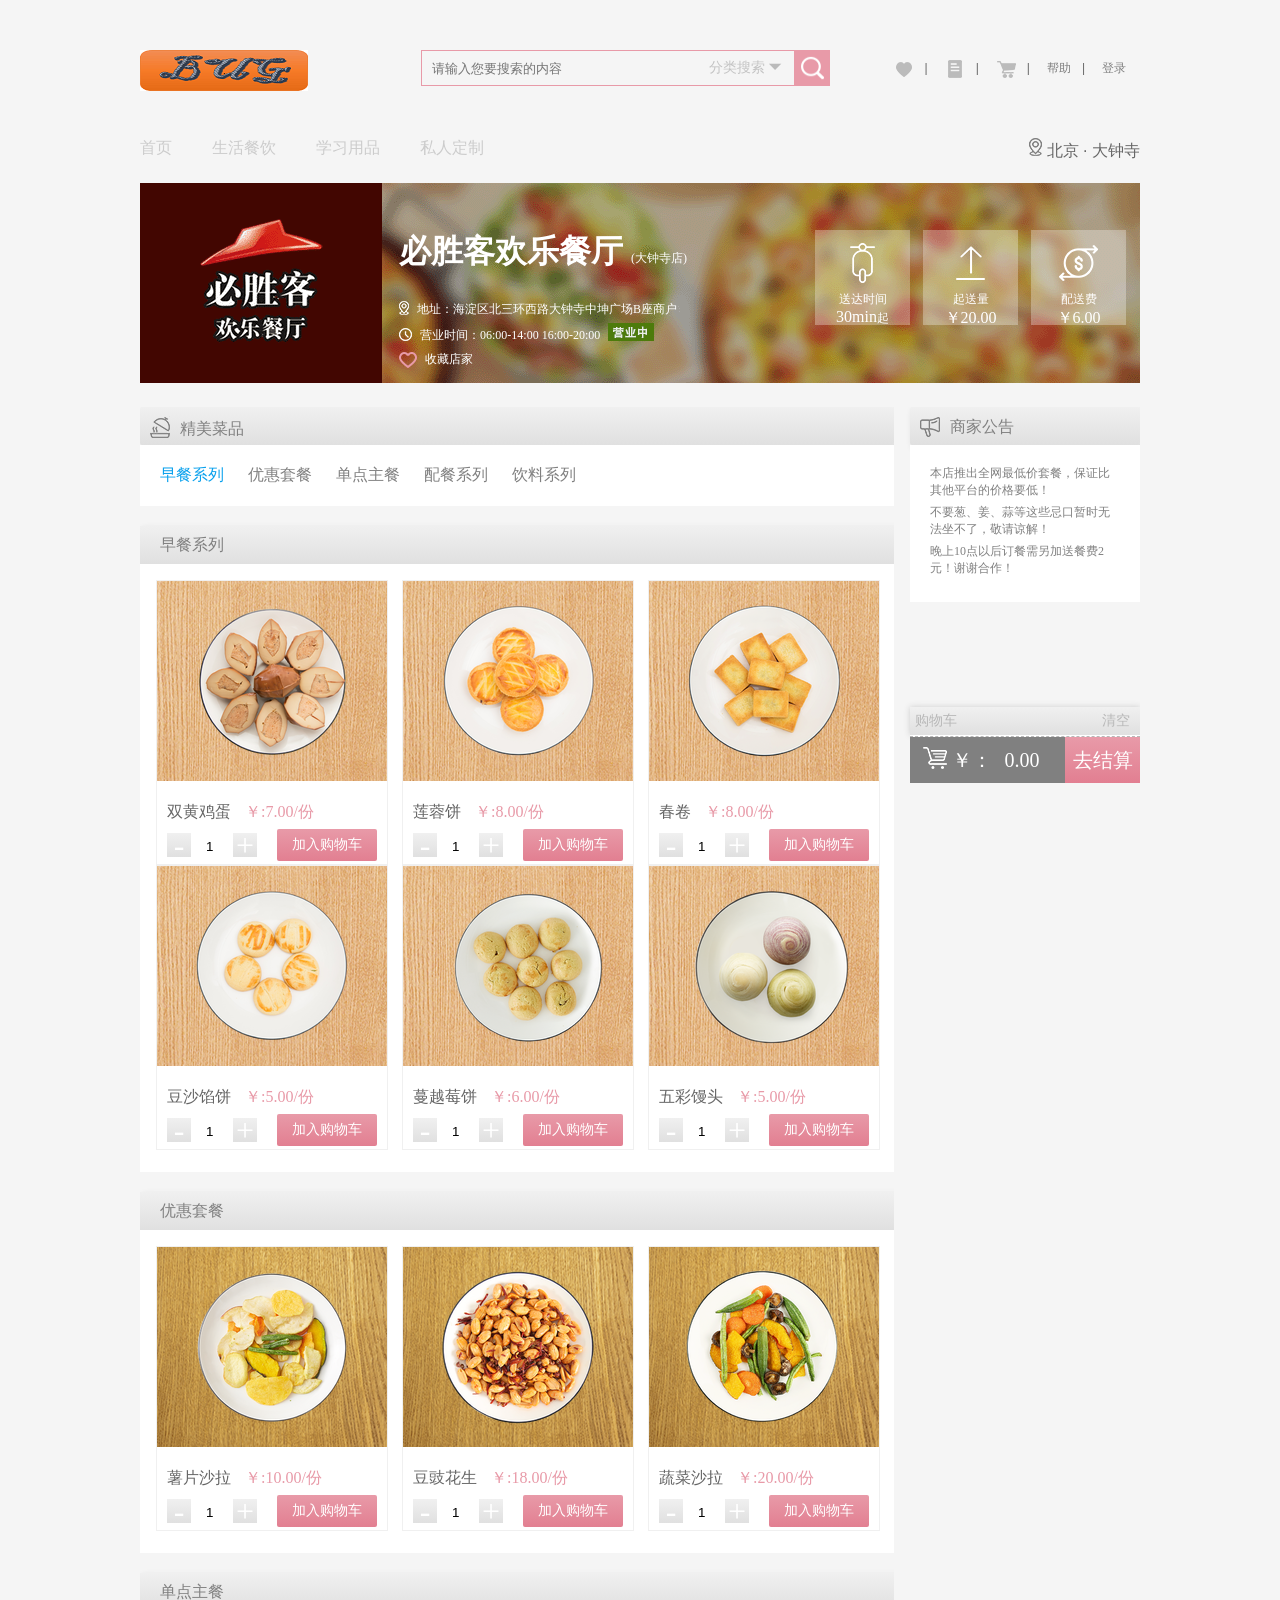
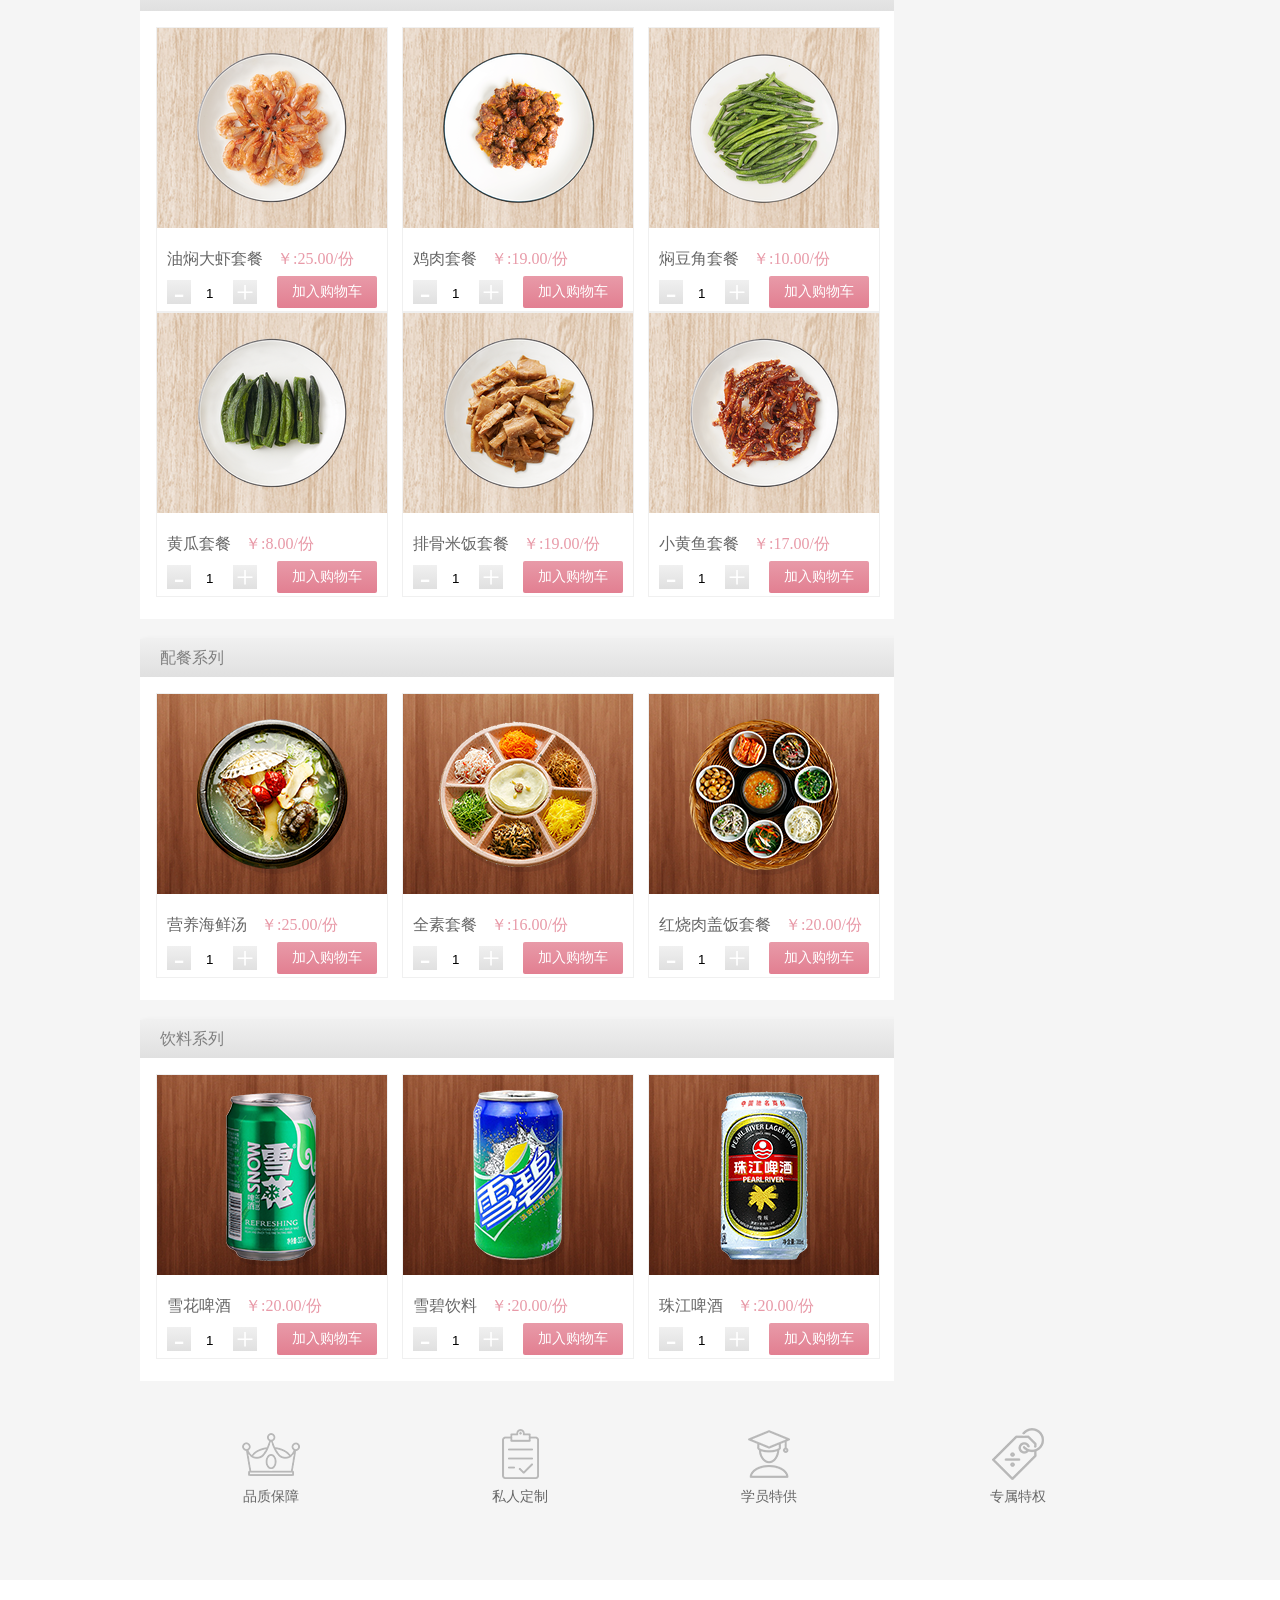
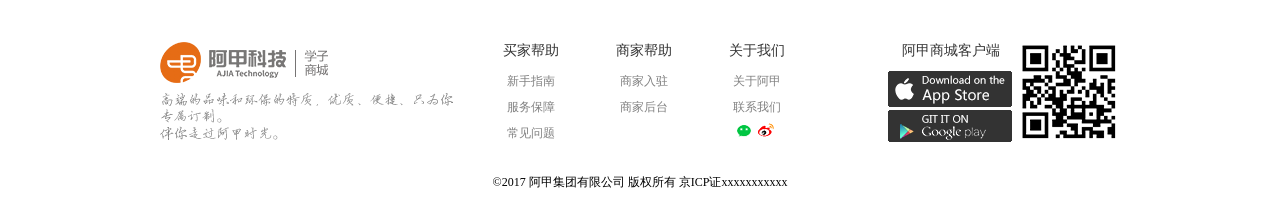
<file: shopping/web/web/foodstore.html>
<!DOCTYPE html>
<html>
<head lang="en">
    <meta charset="UTF-8">
    <title>阿甲商城学子餐饮店家页</title>
    <link href="../css/foodstore.css" rel="Stylesheet"/>
    <link href="../css/header.css" rel="Stylesheet"/>
    <link href="../css/footer.css" rel="Stylesheet"/>
</head>
<body>
<!-- 页面顶部-->
<header id="top">
    <div id="logo" class="lf">
        <img src="../images/header/logo.png" alt="logo"/>
    </div>
    <div id="top_input" class="lf">
        <input id="input" type="text" placeholder="请输入您要搜索的内容"/>
        <div class="seek" tabindex="-1">
            <div class="actived" ><span>分类搜索</span> <img src="../images/header/header_normal.png" alt=""/></div>
            <div class="seek_content" >
                <div id="shcy" >生活餐饮</div>
                <div id="xxyp" >学习用品</div>
                <div id="srdz" >私人订制</div>
            </div>
        </div>
        <a href="" class="rt"><img id="search" src="../images/header/search2.png" alt="搜索"/></a>
    </div>
    <div class="rt">
        <ul class="lf">
            <li><a href="myCollect.html" title="我的收藏"><img class="care" src="../images/header/care.png" alt=""/></a><b>|</b></li>
            <li><a href="myOrder.html" title="我的订单"><img class="order" src="../images/header/order.png" alt=""/></a><b>|</b></li>
            <li><a href="cart.html" title="我的购物车"><img class="shopcar" src="../images/header/shop_car.png" alt=""/></a><b>|</b></li>
            <li><a href="lookforward.html">帮助</a><b>|</b></li>
            <li><a href="login.html">登录</a></li>
        </ul>
    </div>
</header>
<!-- nav主导航-->
<nav id="nav">
    <ul>
        <li><a href="index.html" >首页</a></li>
        <li><a href="item_food.html">生活餐饮</a></li>
        <li><a href="itemCat.html" class="active">学习用品</a></li>
        <li><a href="lookforward.html">私人定制</a></li>
    </ul>
    <div class="location rt">
        <img src="../images/foodstore/foodstore_adriss.png" alt=""/>
        <span>北京</span>
        <span>·</span>
        <span>大钟寺</span>
    </div>
</nav>
<!-- banner部分-->
<div class="store">
    <img src="../images/foodstore/foodstore_top.png" alt=""/>
    <div class="store_top">
        <div class="store_top_left lf">
            <p>必胜客欢乐餐厅 <span>(大钟寺店)</span></p>
            <p><img src="../images/foodstore/foodstore_img1.png" alt=""/>地址：<sapn>海淀区北三环西路大钟寺中坤广场B座商户</sapn>
            <p><img src="../images/foodstore/foodstore_img2.png" alt=""/>营业时间：<span>06:00-14:00  16:00-20:00</span><img src="../images/foodstore/foodstore_img4.png" alt=""/></p>
            <p class="store_collection">
                <img src="../images/foodstore/foodstore_img3.png" alt=""/>收藏店家
            </p>
        </div>
        <div class="store_top_right lf">
            <img src="../images/foodstore/foodstore_img5.png" alt=""/>
            <p>送达时间</p>
            <p>30min<span class="only">起</span></p>
        </div>
        <div class="store_top_right lf">
            <img src="../images/foodstore/foodstore_img6.png" alt=""/>
            <p>起送量</p>
            <p>￥<span>20.00</span></p>
        </div>
        <div class="store_top_right lf">
            <img src="../images/foodstore/foodstore_img7.png" alt=""/>
            <p>配送费</p>
            <p>￥<span>6.00</span></p>
        </div>
        <div></div>
    </div>
</div>

<!--精选美食-->
<div class="sotre_action">
    <div class="store_action_left">
        <div class="store_action_left_top">
            <p><img src="../images/foodstore/foodstore_icon1.png" alt=""/>精美菜品</p>
            <div>
                <a href="#zc" class="active">早餐系列</a>
                <a href="#youhui">优惠套餐</a>
                <a href="#djzc">单点主餐</a>
                <a href="#pcxl">配餐系列</a>
                <a href="#ylxl">饮料系列</a>
            </div>
        </div>
        <div class="store_action_left_content">
            <div id="zc">
                <div class="salc_top">
                    早餐系列
                </div>
                <div class="salc_content">
                    <div id="4">
                        <img src="../images/foodstore/breakfast_1.png" alt=""/>
                        <div>
                            <p><span class="foodname">双黄鸡蛋</span> <span>￥:<span class="price">7.00</span>/份</span></p>
                            <div>
                                <span class="reduc lf">-</span><input type="text" value="1" class="lf"/><span class="add lf">+</span>
                                <div class="addcart">
                                    加入购物车
                                </div>
                            </div>
                        </div>
                    </div>
                    <div id="5">
                        <img src="../images/foodstore/breakfast_2.png" alt=""/>
                        <div>
                            <p><span class="foodname">莲蓉饼</span> <span>￥:<span class="price">8.00</span>/份</span></p>
                            <div>
                                <span class="reduc lf">-</span><input type="text" value="1" class="lf"/><span class="add lf">+</span>
                                <div class="addcart">
                                    加入购物车
                                </div>
                            </div>
                        </div>
                    </div>
                    <div id="6">
                        <img src="../images/foodstore/breakfast_3.png" alt=""/>
                        <div>
                            <p><span class="foodname">春卷</span> <span>￥:<span class="price">8.00</span>/份</span></p>
                            <div>
                                <span class="reduc lf">-</span><input type="text" value="1" class="lf"/><span class="add lf">+</span>
                                <div class="addcart">
                                    加入购物车
                                </div>
                            </div>
                        </div>
                    </div>
                    <div id="7">
                        <img src="../images/foodstore/breakfast_4.png" alt=""/>
                        <div>
                            <p><span class="foodname">豆沙馅饼</span> <span>￥:<span class="price">5.00</span>/份</span></p>
                            <div>
                                <span class="reduc lf">-</span><input type="text" value="1" class="lf"/><span class="add lf">+</span>
                                <div class="addcart">
                                    加入购物车
                                </div>
                            </div>
                        </div>
                    </div>
                    <div id="8">
                        <img src="../images/foodstore/breakfast_5.png" alt=""/>
                        <div>
                            <p><span class="foodname">蔓越莓饼</span> <span>￥:<span class="price">6.00</span>/份</span></p>
                            <div>
                                <span class="reduc lf">-</span><input type="text" value="1" class="lf"/><span class="add lf">+</span>
                                <div class="addcart">
                                    加入购物车
                                </div>
                            </div>
                        </div>
                    </div>
                    <div id="9">
                        <img src="../images/foodstore/breakfast_6.png" alt=""/>
                        <div>
                            <p><span class="foodname">五彩馒头</span> <span>￥:<span class="price">5.00</span>/份</span></p>
                            <div>
                                <span class="reduc lf">-</span><input type="text" value="1" class="lf"/><span class="add lf">+</span>
                                <div class="addcart">
                                    加入购物车
                                </div>
                            </div>
                        </div>
                    </div>
                </div>
            </div>
            <div id="youhui">
                <div class="salc_top">
                    优惠套餐
                </div>
                <div class="salc_content">
                    <div id="1">
                        <img src="../images/foodstore/catering_1.png" alt=""/>
                        <div>
                            <p><span class="foodname">薯片沙拉</span> <span>￥:<span class="price">10.00</span>/份</span></p>
                            <div>
                                <span class="reduc lf">-</span><input type="text" value="1" class="lf"/><span class="add lf">+</span>
                                <div class="addcart">
                                    加入购物车
                                </div>
                            </div>
                        </div>
                    </div>
                    <div id="2">
                        <img src="../images/foodstore/catering_2.png" alt=""/>
                        <div>
                            <p><span class="foodname">豆豉花生</span> <span>￥:<span class="price">18.00</span>/份</span></p>
                            <div>
                                <span class="reduc lf">-</span><input type="text" value="1" class="lf"/><span class="add lf">+</span>
                                <div class="addcart">
                                    加入购物车
                                </div>
                            </div>
                        </div>
                    </div>
                    <div id="3">
                        <img src="../images/foodstore/catering_3.png" alt=""/>
                        <div>
                            <p><span class="foodname">蔬菜沙拉</span> <span>￥:<span class="price">20.00</span>/份</span></p>
                            <div>
                                <span class="reduc lf">-</span><input type="text" value="1" class="lf"/><span class="add lf">+</span>
                                <div class="addcart">
                                    加入购物车
                                </div>
                            </div>
                        </div>
                    </div>
                </div>
            </div>
            <div id="djzc">
                <div class="salc_top">
                    单点主餐
                </div>
                <div class="salc_content">
                    <div id="14">
                        <img src="../images/foodstore/dinner_1.png" alt=""/>
                        <div>
                            <p><span class="foodname">油焖大虾套餐</span> <span>￥:<span class="price">25.00</span>/份</span></p>
                            <div>
                                <span class="reduc lf">-</span><input type="text" value="1" class="lf"/><span class="add lf">+</span>
                                <div class="addcart">
                                    加入购物车
                                </div>
                            </div>
                        </div>
                    </div>
                    <div id="15">
                        <img src="../images/foodstore/dinner_2.png" alt=""/>
                        <div>
                            <p><span class="foodname">鸡肉套餐</span> <span>￥:<span class="price">19.00</span>/份</span></p>
                            <div>
                                <span class="reduc lf">-</span><input type="text" value="1" class="lf"/><span class="add lf">+</span>
                                <div class="addcart">
                                    加入购物车
                                </div>
                            </div>
                        </div>
                    </div>
                    <div id="16">
                        <img src="../images/foodstore/dinner_3.png" alt=""/>
                        <div>
                            <p><span class="foodname">焖豆角套餐</span> <span>￥:<span class="price">10.00</span>/份</span></p>
                            <div>
                                <span class="reduc lf">-</span><input type="text" value="1" class="lf"/><span class="add lf">+</span>
                                <div class="addcart">
                                    加入购物车
                                </div>
                            </div>
                        </div>
                    </div>
                    <div id="17">
                        <img src="../images/foodstore/dinner_4.png" alt=""/>
                        <div>
                            <p><span class="foodname">黄瓜套餐</span> <span>￥:<span class="price">8.00</span>/份</span></p>
                            <div>
                                <span class="reduc lf">-</span><input type="text" value="1" class="lf"/><span class="add lf">+</span>
                                <div class="addcart">
                                    加入购物车
                                </div>
                            </div>
                        </div>
                    </div>
                    <div id="18">
                        <img src="../images/foodstore/dinner_5.png" alt=""/>
                        <div>
                            <p><span class="foodname">排骨米饭套餐</span> <span>￥:<span class="price">19.00</span>/份</span></p>
                            <div>
                                <span class="reduc lf">-</span><input type="text" value="1" class="lf"/><span class="add lf">+</span>
                                <div class="addcart">
                                    加入购物车
                                </div>
                            </div>
                        </div>
                    </div>
                    <div id="19">
                        <img src="../images/foodstore/dinner_6.png" alt=""/>
                        <div>
                            <p><span class="foodname">小黄鱼套餐</span> <span>￥:<span class="price">17.00</span>/份</span></p>
                            <div>
                                <span class="reduc lf">-</span><input type="text" value="1" class="lf"/><span class="add lf">+</span>
                                <div class="addcart">
                                    加入购物车
                                </div>
                            </div>
                        </div>
                    </div>
                </div>
            </div>
            <div id="pcxl">
                <div class="salc_top">
                    配餐系列
                </div>
                <div class="salc_content">
                    <div id="21">
                        <img src="../images/foodstore/preferential_1.png" alt=""/>
                        <div>
                            <p><span class="foodname">营养海鲜汤</span> <span>￥:<span class="price">25.00</span>/份</span></p>
                            <div>
                                <span class="reduc lf">-</span><input type="text" value="1" class="lf"/><span class="add lf">+</span>
                                <div class="addcart">
                                    加入购物车
                                </div>
                            </div>
                        </div>
                    </div>
                    <div id="22">
                        <img src="../images/foodstore/preferential_2.png" alt=""/>
                        <div>
                            <p><span class="foodname">全素套餐</span> <span>￥:<span class="price">16.00</span>/份</span></p>
                            <div>
                                <span class="reduc lf">-</span><input type="text" value="1" class="lf"/><span class="add lf">+</span>
                                <div class="addcart">
                                    加入购物车
                                </div>
                            </div>
                        </div>
                    </div>
                    <div id="23">
                        <img src="../images/foodstore/preferential_3.png" alt=""/>
                        <div>
                            <p><span class="foodname">红烧肉盖饭套餐</span> <span>￥:<span class="price">20.00</span>/份</span></p>
                            <div>
                                <span class="reduc lf">-</span><input type="text" value="1" class="lf"/><span class="add lf">+</span>
                                <div class="addcart">
                                    加入购物车
                                </div>
                            </div>
                        </div>
                    </div>
                </div>
            </div>
            <div id="ylxl">
                <div class="salc_top">
                    饮料系列
                </div>
                <div class="salc_content">
                    <div id="31">
                        <img src="../images/foodstore/drink_1.png" alt=""/>
                        <div>
                            <p><span class="foodname">雪花啤酒</span> <span>￥:<span class="price">20.00</span>/份</span></p>
                            <div>
                                <span class="reduc lf">-</span><input type="text" value="1" class="lf"/><span class="add lf">+</span>
                                <div class="addcart">
                                    加入购物车
                                </div>
                            </div>
                        </div>
                    </div>
                    <div id="32">
                        <img src="../images/foodstore/drink_2.png" alt=""/>
                        <div>
                            <p><span class="foodname">雪碧饮料</span> <span>￥:<span class="price">20.00</span>/份</span></p>
                            <div>
                                <span class="reduc lf">-</span><input type="text" value="1" class="lf"/><span class="add lf">+</span>
                                <div class="addcart">
                                    加入购物车
                                </div>
                            </div>
                        </div>
                    </div>
                    <div id="33">
                        <img src="../images/foodstore/drink_3.png" alt=""/>
                        <div>
                            <p><span class="foodname">珠江啤酒</span> <span>￥:<span class="price">20.00</span>/份</span></p>
                            <div>
                                <span class="reduc lf">-</span><input type="text" value="1" class="lf"/><span class="add lf">+</span>
                                <div class="addcart">
                                    加入购物车
                                </div>
                            </div>
                        </div>
                    </div>
                </div>
            </div>
        </div>
    </div>
    <div class="store_action_right rt">
        <div class="store_action_right_top">
            <p><img src="../images/foodstore/foodstore_icon2.png" alt=""/>商家公告</p>
            <div>
                <p>本店推出全网最低价套餐，保证比其他平台的价格要低！</p>
                <p>不要葱、姜、蒜等这些忌口暂时无法坐不了，敬请谅解！</p>
                <p>晚上10点以后订餐需另加送餐费2元！谢谢合作！</p>
            </div>
        </div>
        <div class="store_action_right_cart">
            <div class="store_action_right_cart_top">
                购物车 <span class="clear rt">清空</span>
            </div>
            <div class="store_action_right_cart_content">
                <div></div>
            </div>
            <div class="sarc">
                <div class="total_price lf">
                    <img src="../images/foodstore/foodstore_car_2.png" alt=""/>
                    ￥：<span>0.00</span>
                </div>
                <div class="settle lf">
                    去结算
                </div>
            </div>
        </div>
    </div>
</div>
<!--商家-->

<!-- 品质保障，私人定制等-->
<div id="foot_box">
    <div class="icon1 lf">
        <img src="../images/footer/icon1.png" alt=""/>

        <h3>品质保障</h3>
    </div>
    <div class="icon2 lf">
        <img src="../images/footer/icon2.png" alt=""/>

        <h3>私人定制</h3>
    </div>
    <div class="icon3 lf">
        <img src="../images/footer/icon3.png" alt=""/>

        <h3>学员特供</h3>
    </div>
    <div class="icon4 lf">
        <img src="../images/footer/icon4.png" alt=""/>

        <h3>专属特权</h3>
    </div>
</div>
<!-- 页面底部-->
<div class="foot_bj">
    <div id="foot">
        <div class="lf">
            <p class="footer1"><img src="../images/footer/logo.png" alt="" class=" footLogo"/></p>
            <p class="footer2"><img src="../images/footer/footerFont.png"alt=""/></p>
        </div>
        <div class="foot_left lf" >
            <ul>
                <li><a href="#"><h3>买家帮助</h3></a></li>
                <li><a href="#">新手指南</a></li>
                <li><a href="#">服务保障</a></li>
                <li><a href="#">常见问题</a></li>
            </ul>
            <ul>
                <li><a href="#"><h3>商家帮助</h3></a></li>
                <li><a href="#">商家入驻</a></li>
                <li><a href="#">商家后台</a></li>
            </ul>
            <ul>
                <li><a href="#"><h3>关于我们</h3></a></li>
                <li><a href="#">关于阿甲</a></li>
                <li><a href="#">联系我们</a></li>
                <li>
                    <img src="../images/footer/wechat.png" alt=""/>
                    <img src="../images/footer/sinablog.png" alt=""/>
                </li>
            </ul>
        </div>
        <div class="service">
            <p>阿甲商城客户端</p>
            <img src="../images/footer/ios.png" class="lf">
            <img src="../images/footer/android.png" alt="" class="lf"/>
        </div>
        <div class="download">
            <img src="../images/footer/erweima.png">
        </div>
		<!-- 页面底部-备案号 #footer -->
        <div class="record">
            &copy;2017 阿甲集团有限公司 版权所有 京ICP证xxxxxxxxxxx
        </div>
    </div>
</div>

<script src="../js/jquery-3.1.1.min.js"></script>
<script src="../js/index.js"></script>
<script src="../js/foodstore.js"></script>
<script>


</script>
</body>
</html>
</file>
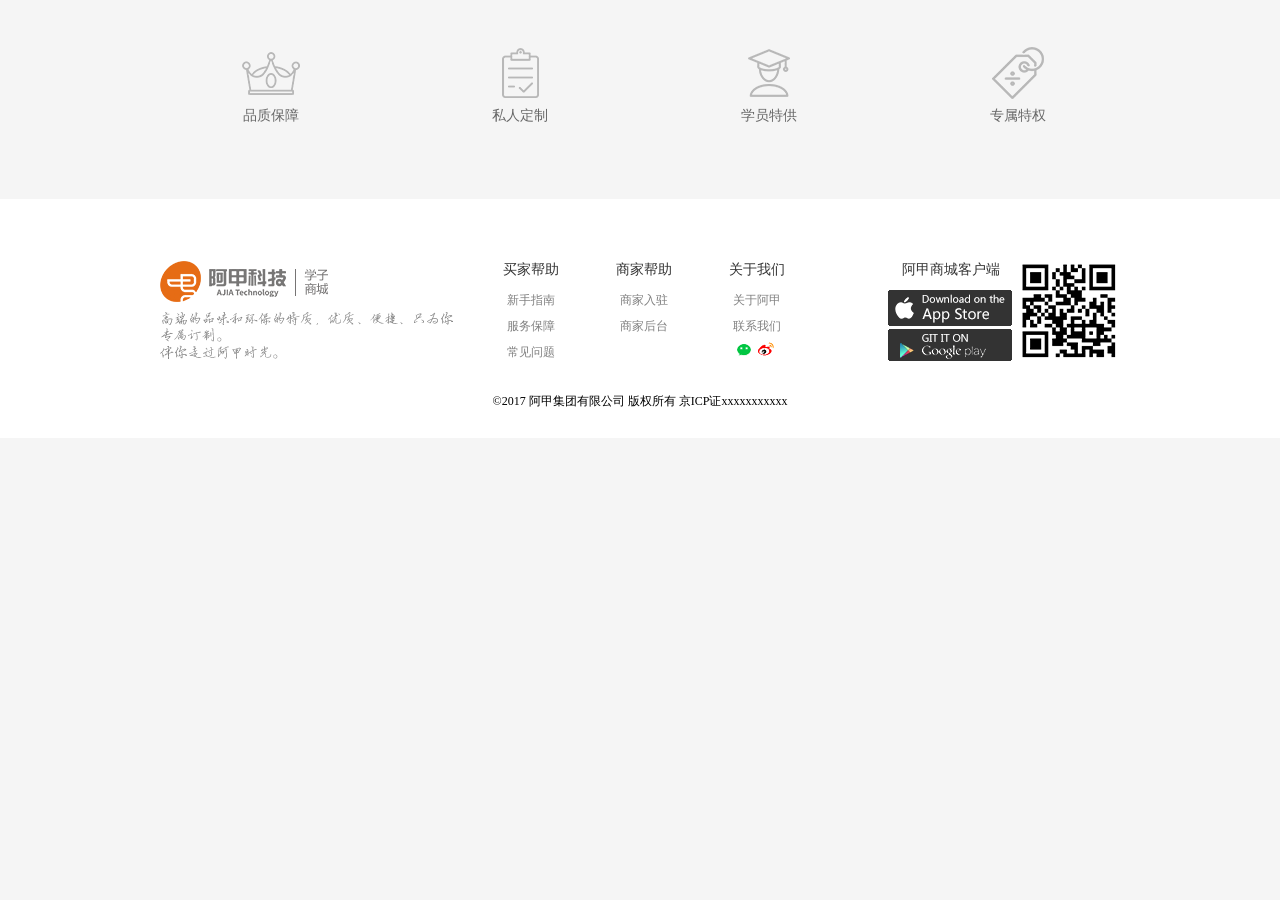
<file: shopping/web/web/footer.html>
<!DOCTYPE html>
<html>
<head lang="en">
    <meta charset="UTF-8">
    <title></title>
    <link href="../css/header.css" rel="Stylesheet"/>
    <link href="../css/footer.css" rel="Stylesheet"/>
</head>
<body>
<!-- 品质保障，私人定制等-->
<div id="foot_box">
    <div class="icon1 lf">
        <img src="../images/footer/icon1.png" alt=""/>

        <h3>品质保障</h3>
    </div>
    <div class="icon2 lf">
        <img src="../images/footer/icon2.png" alt=""/>

        <h3>私人定制</h3>
    </div>
    <div class="icon3 lf">
        <img src="../images/footer/icon3.png" alt=""/>

        <h3>学员特供</h3>
    </div>
    <div class="icon4 lf">
        <img src="../images/footer/icon4.png" alt=""/>

        <h3>专属特权</h3>
    </div>
</div>
<!-- 页面底部-->
<div class="foot_bj">
    <div id="foot">
        <div class="lf">
            <p class="footer1"><img src="../images/footer/logo.png" alt="" class=" footLogo"/></p>
            <p class="footer2"><img src="../images/footer/footerFont.png"alt=""/></p>
        </div>
        <div class="foot_left lf" >
            <ul>
                <li><a href="#"><h3>买家帮助</h3></a></li>
                <li><a href="#">新手指南</a></li>
                <li><a href="#">服务保障</a></li>
                <li><a href="#">常见问题</a></li>
            </ul>
            <ul>
                <li><a href="#"><h3>商家帮助</h3></a></li>
                <li><a href="#">商家入驻</a></li>
                <li><a href="#">商家后台</a></li>
            </ul>
            <ul>
                <li><a href="#"><h3>关于我们</h3></a></li>
                <li><a href="#">关于阿甲</a></li>
                <li><a href="#">联系我们</a></li>
                <li>
                    <img src="../images/footer/wechat.png" alt=""/>
                    <img src="../images/footer/sinablog.png" alt=""/>
                </li>
            </ul>
        </div>
        <div class="service">
            <p>阿甲商城客户端</p>
            <img src="../images/footer/ios.png" class="lf">
            <img src="../images/footer/android.png" alt="" class="lf"/>
        </div>
        <div class="download">
            <img src="../images/footer/erweima.png">
        </div>
		<!-- 页面底部-备案号 #footer -->
        <div class="record">
            &copy;2017 阿甲集团有限公司 版权所有 京ICP证xxxxxxxxxxx
        </div>
    </div>
</div>
</body>
</html>
</file>
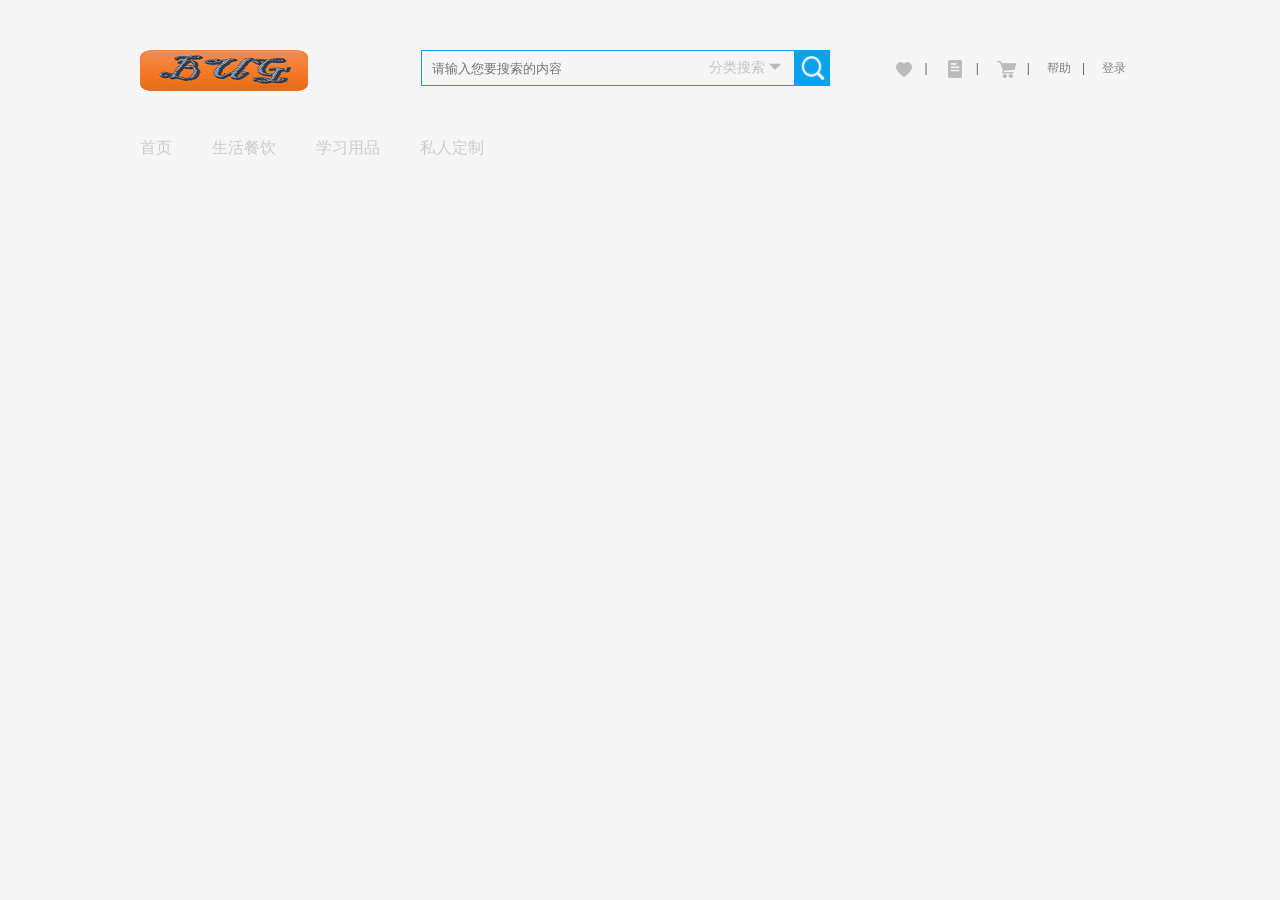
<file: shopping/web/web/head.html>
<!DOCTYPE html>
<html>
<head lang="en">
    <meta charset="UTF-8">
    <title></title>
    <link href="../css/header.css" rel="Stylesheet"/>
    <link rel="stylesheet" href="../css/footer.css"/>
</head>
<body>
<header id="top">
    <div id="logo" class="lf">
        <img class="animated jello" src="../images/header/logo.png" alt="logo"/>
    </div>
    <div id="top_input" class="lf">
        <input id="input" type="text" placeholder="请输入您要搜索的内容"/>
        <div class="seek" tabindex="-1">
            <div class="actived" ><span>分类搜索</span> <img src="../images/header/header_normal.png" alt=""/></div>
            <div class="seek_content" >
                <div id="shcy" >生活餐饮</div>
                <div id="xxyp" >学习用品</div>
                <div id="srdz" >私人订制</div>
            </div>
        </div>
        <a href="" class="rt"><img id="search" src="../images/header/search.png" alt="搜索"/></a>
    </div>
    <div class="rt">
        <ul class="lf">
            <li><a href="myCollect.html" title="我的收藏"><img class="care" src="../images/header/care.png" alt=""/></a><b>|</b></li>
            <li><a href="myOrder.html" title="我的订单"><img class="order" src="../images/header/order.png" alt=""/></a><b>|</b></li>
            <li><a href="cart.html" title="我的购物车"><img class="shopcar" src="../images/header/shop_car.png" alt=""/></a><b>|</b></li>
            <li><a href="lookforward.html">帮助</a><b>|</b></li>
            <li><a href="login.html">登录</a></li>
        </ul>
    </div>
</header>
<!-- nav主导航-->
<nav id="nav">
    <ul>
        <li><a href="index.html">首页</a></li>
        <li><a href="item_food.html">生活餐饮</a></li>
        <li><a href="itemCat.html">学习用品</a></li>
        <li><a href="lookforward.html">私人定制</a></li>
    </ul>
</nav>
<script src="../js/jquery-3.1.1.min.js"></script>
<script src="../js/index.js"></script>
</body>
</html>
</file>
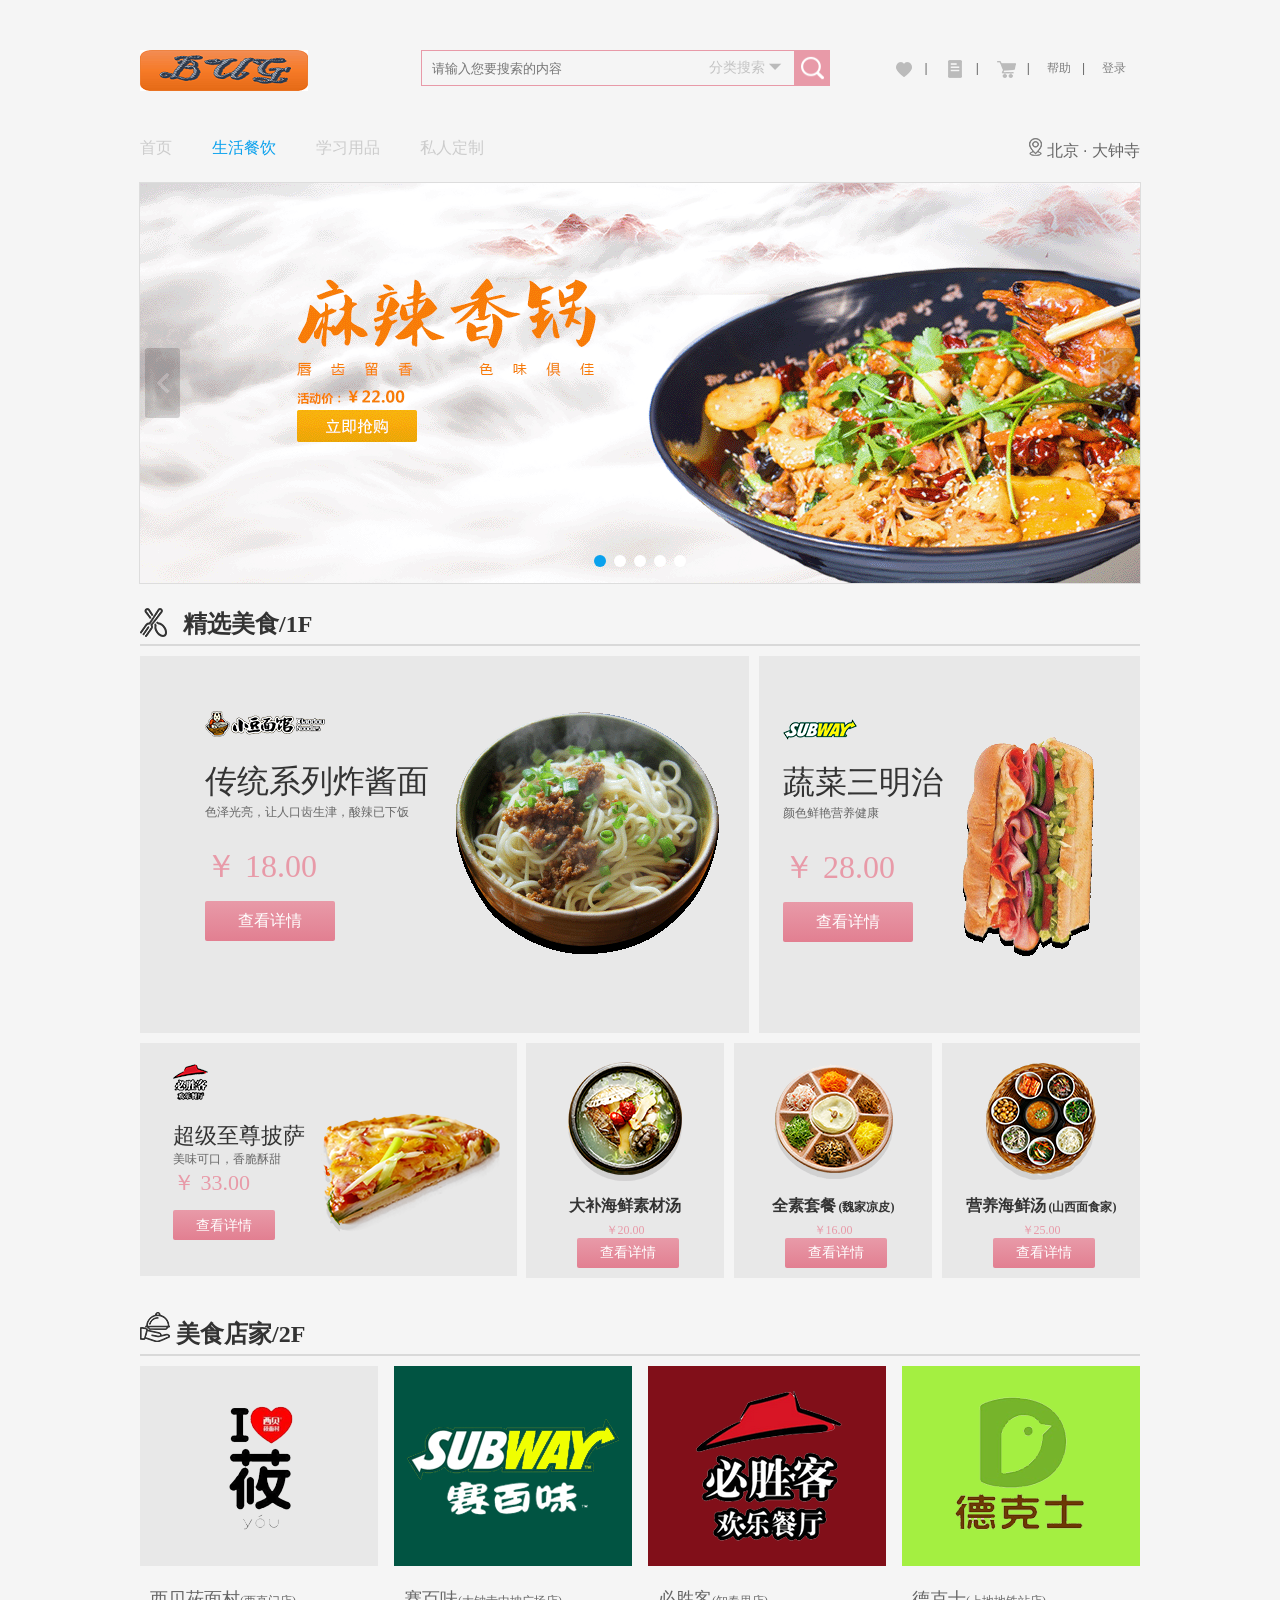
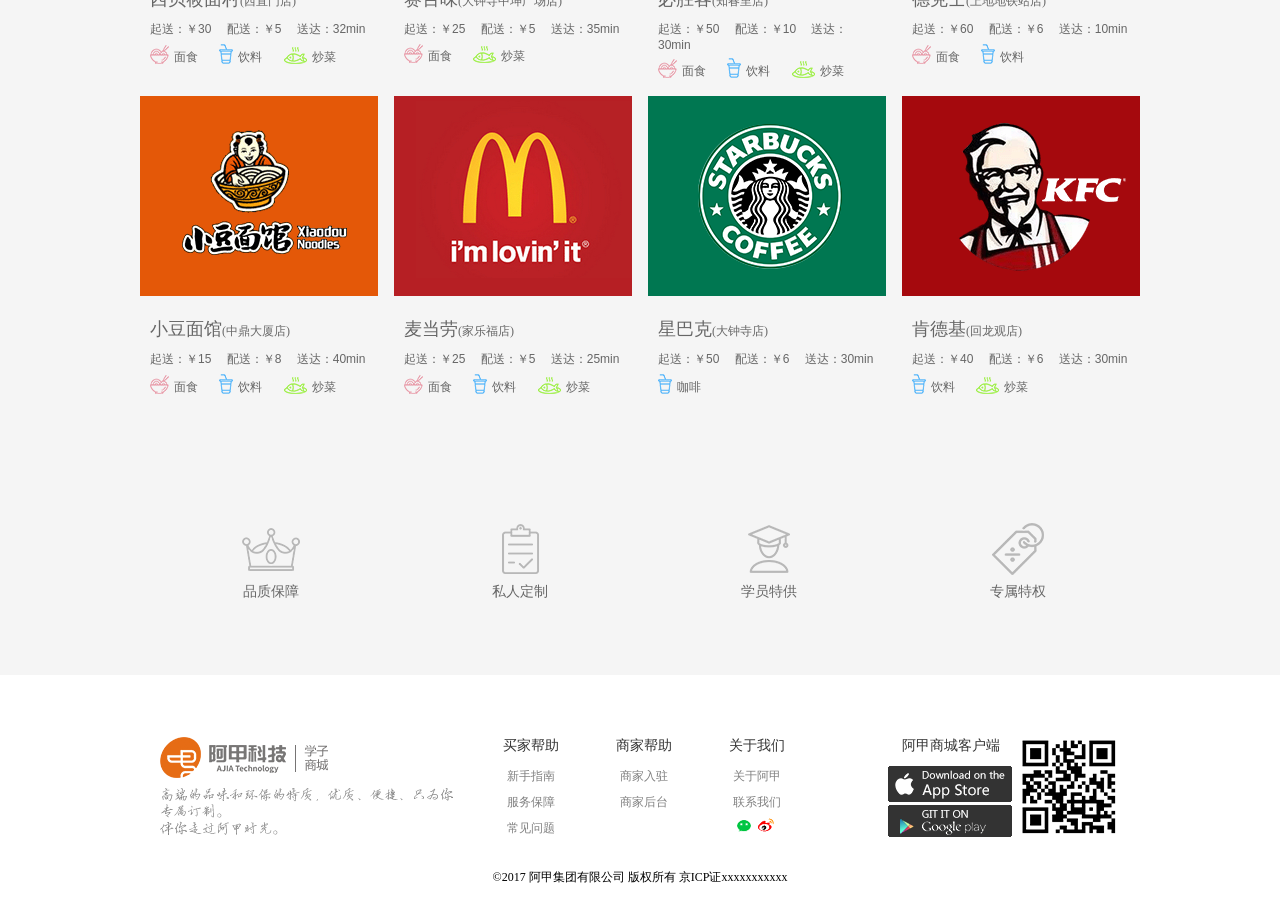
<file: shopping/web/web/item_food.html>
<!DOCTYPE html>
<html>
<head lang="en">
    <meta charset="UTF-8">
    <title>阿甲商城学子餐饮页</title>
    <link href="../css/item_food.css" rel="Stylesheet"/>
    <link rel="stylesheet" href="../css/header.css"/>
    <link rel="stylesheet" href="../css/footer.css"/>
    <link rel="stylesheet" href="../css/slide.css" />
</head>
<body>
<!-- 页面顶部-->
<header id="top">
    <div id="logo" class="lf">
        <img src="../images/header/logo.png" alt="logo"/>
    </div>
    <div id="top_input" class="lf">
        <input id="input" type="text" placeholder="请输入您要搜索的内容"/>
        <div class="seek" tabindex="-1">
            <div class="actived" ><span>分类搜索</span> <img src="../images/header/header_normal.png" alt=""/></div>
            <div class="seek_content" >
                <div id="shcy" >生活餐饮</div>
                <div id="xxyp" >学习用品</div>
                <div id="srdz" >私人订制</div>
            </div>
        </div>
        <a href="" class="rt"><img id="search" src="../images/header/search2.png" alt="搜索"/></a>
    </div>
    <div class="rt">
        <ul class="lf">
            <li><a href="myCollect.html" title="我的收藏"><img class="care" src="../images/header/care.png" alt=""/></a><b>|</b></li>
            <li><a href="myOrder.html" title="我的订单"><img class="order" src="../images/header/order.png" alt=""/></a><b>|</b></li>
            <li><a href="cart.html" title="我的购物车"><img class="shopcar" src="../images/header/shop_car.png" alt=""/></a><b>|</b></li>
            <li><a href="lookforward.html">帮助</a><b>|</b></li>
            <li><a href="login.html">登录</a></li>
        </ul>
    </div>
</header>
<!-- nav主导航-->
<nav id="nav">
    <ul>
        <li><a href="index.html" >首页</a></li>
        <li><a href="item_food.html" class="acti">生活餐饮</a></li>
        <li><a href="itemCat.html">学习用品</a></li>
        <li><a href="lookforward.html">私人定制</a></li>
    </ul>
    <div class="location rt">
        <img src="../images/foodstore/foodstore_adriss.png" alt=""/>
        <span>北京</span>
        <span>·</span>
        <span>大钟寺</span>
    </div>
</nav>
<!-- banner部分-->
<div class="ck-slide">
    <ul class="ck-slide-wrapper">
        <li>
            <a href="foodstore.html"><img src="../images/item_food/item_food_banner1.png" alt=""></a>
        </li>
        <li style="display:none">
            <a href="foodstore.html"><img src="../images/item_food/item_food_banner2.png" alt=""></a>
        </li>
        <li style="display:none">
            <a href="foodstore.html"><img src="../images/item_food/item_food_banner3.png" alt=""></a>
        </li>
        <li style="display:none">
            <a href="foodstore.html"><img src="../images/item_food/item_food_banner4.png" alt=""></a>
        </li>
        <li style="display:none">
            <a href="foodstore.html"><img src="../images/item_food/item_food_banner1.png" alt=""></a>
        </li>
    </ul>
    <a href="javascript:;" class="ctrl-slide ck-prev">上一张</a> <a href="javascript:;" class="ctrl-slide ck-next">下一张</a>
    <div class="ck-slidebox">
        <div class="slideWrap">
            <ul class="dot-wrap">
                <li class="current"><em>1</em></li>
                <li><em>2</em></li>
                <li><em>3</em></li>
                <li><em>4</em></li>
                <li><em>5</em></li>
            </ul>
        </div>
    </div>
</div>
<!-- 特推部分-->
<!--精选美食-->
<div class="delicacy">
    <div class="delicacy_top">
        <img src="../images/item_food/food_icon.png" alt=""/>
        精选美食/1F
    </div>
    <div class="delicacy_content">
        <div class="food">
            <div class="description">
                <img src="../images/item_food/item_food_img1.png" alt=""/>
                <p class="action">传统系列炸酱面</p>
                <p class="description_des">色泽光亮，让人口齿生津，酸辣已下饭</p>
                <p class="price">￥ <span>18.00</span></p>
                <div id="one" class="detail">查看详情</div>
            </div>
            <img src="../images/item_food/item_food_img1_1.png" alt=""/>
        </div>
        <div class="food">
            <div class="description">
                <img src="../images/item_food/item_food_img2.png" alt=""/>
                <p class="action">蔬菜三明治</p>
                <p class="description_des">颜色鲜艳营养健康</p>
                <p class="price">￥ <span>28.00</span></p>
                <div id="two" class="detail">查看详情</div>
            </div>
            <img src="../images/item_food/item_food_img2_1.png" alt=""/>
        </div>
        <div class="food">
            <div class="description">
                <img src="../images/item_food/item_food_img3.png" alt=""/>
                <p class="action">超级至尊披萨</p>
                <p class="description_des">美味可口，香脆酥甜</p>
                <p class="price">￥ <span>33.00</span></p>
                <div id="three" class="detail">查看详情</div>
            </div>
            <img src="../images/item_food/item_food_img3_1.png" alt=""/>
        </div>
        <div class="food1 ">
            <!--<img src="../images/y1.png" alt=""/>-->
            <img src="../images/item_food/item_food_img4.png" alt=""/>

            <h2>大补海鲜素材汤<span></span></h2>

            <p>￥20.00</p>
            <a href="" id="four">查看详情</a>
        </div>
        <div class="food1 ">
            <img src="../images/item_food/item_food_img5.png" alt="" id="food1"/>

            <h2>全素套餐<span> (魏家凉皮) </span></h2>

            <p>￥16.00</p>
            <a href="" id="five">查看详情</a>
        </div>
        <div class="food1 " >
            <img src="../images/item_food/item_food_img6.png" alt=""/>

            <h2>营养海鲜汤<span> (山西面食家) </span></h2>

            <p>￥25.00</p>
            <a href="" id="six">查看详情</a>
        </div>

    </div>

</div>
<!--商家-->
<div class="store">
    <div class="store_top">
        <img src="../images/item_food/foodshop_icon.png" alt=""/>
        美食店家/2F
    </div>
    <div class="store_content">
        <div id="d1">
            <a href="/lookforward.html"><img src="../images/item_food/foodshop_img1.png" alt=""/></a>
            <p class="one">西贝莜面村<span>(西直门店)</span></p>
            <p class="two">
                <span>
                    起送：<span>￥<span>30</span></span>
                </span>
                <span>
                    配送：<span>￥<span>5</span></span>
                </span>
                <span>
                    送达：<span>32<span>min</span></span>
                </span>
            </p>
            <p class="three">
                <span><img src="../images/item_food/menu_icon1.png" alt=""/>面食</span>
                <span><img src="../images/item_food/menu_icon2.png" alt=""/>饮料</span>
                <span><img src="../images/item_food/menu_icon3.png" alt=""/>炒菜</span>
            </p>
        </div>
        <div id="d2">
            <a href="/lookforward.html"><img src="../images/item_food/foodshop_img2.png" alt=""/></a>
            <p class="one">赛百味<span>(大钟寺中坤广场店)</span></p>
            <p class="two">
                <span>
                    起送：<span>￥<span>25</span></span>
                </span>
                <span>
                    配送：<span>￥<span>5</span></span>
                </span>
                <span>
                    送达：<span>35<span>min</span></span>
                </span>
            </p>
            <p class="three">
                <span><img src="../images/item_food/menu_icon1.png" alt=""/>面食</span>
                <span><img src="../images/item_food/menu_icon3.png" alt=""/>炒菜</span>
            </p>
        </div>
        <div id="d3">
            <a href="foodstore.html"><img src="../images/item_food/foodshop_img3.png" alt=""/></a>
            <p class="one">必胜客<span>(知春里店)</span></p>
            <p class="two">
                <span>
                    起送：<span>￥<span>50</span></span>
                </span>
                <span>
                    配送：<span>￥<span>10</span></span>
                </span>
                <span>
                    送达：<span>30<span>min</span></span>
                </span>
            </p>
            <p class="three">
                <span><img src="../images/item_food/menu_icon1.png" alt=""/>面食</span>
                <span><img src="../images/item_food/menu_icon2.png" alt=""/>饮料</span>
                <span><img src="../images/item_food/menu_icon3.png" alt=""/>炒菜</span>
            </p>
        </div>
        <div id="d4">
            <a href="/lookforward.html"><img src="../images/item_food/foodshop_img4.png" alt=""/></a>
            <p class="one">德克士<span>(上地地铁站店)</span></p>
            <p class="two">
                <span>
                    起送：<span>￥<span>60</span></span>
                </span>
                <span>
                    配送：<span>￥<span>6</span></span>
                </span>
                <span>
                    送达：<span>10<span>min</span></span>
                </span>
            </p>
            <p class="three">
                <span><img src="../images/item_food/menu_icon1.png" alt=""/>面食</span>
                <span><img src="../images/item_food/menu_icon2.png" alt=""/>饮料</span>
            </p>
        </div>
    </div>
    <div class="store_content">
        <div>
            <a href="/lookforward.html"><img src="../images/item_food/foodshop_img5.png" alt=""/></a>
            <p class="one">小豆面馆<span>(中鼎大厦店)</span></p>
            <p class="two">
                <span>
                    起送：<span>￥<span>15</span></span>
                </span>
                <span>
                    配送：<span>￥<span>8</span></span>
                </span>
                <span>
                    送达：<span>40<span>min</span></span>
                </span>
            </p>
            <p class="three">
                <span><img src="../images/item_food/menu_icon1.png" alt=""/>面食</span>
                <span><img src="../images/item_food/menu_icon2.png" alt=""/>饮料</span>
                <span><img src="../images/item_food/menu_icon3.png" alt=""/>炒菜</span>
            </p>
        </div>
        <div>
            <a href="/lookforward.html"><img src="../images/item_food/foodshop_img6.png" alt=""/></a>
            <p class="one">麦当劳<span>(家乐福店)</span></p>
            <p class="two">
                <span>
                    起送：<span>￥<span>25</span></span>
                </span>
                <span>
                    配送：<span>￥<span>5</span></span>
                </span>
                <span>
                    送达：<span>25<span>min</span></span>
                </span>
            </p>
            <p class="three">
                <span><img src="../images/item_food/menu_icon1.png" alt=""/>面食</span>
                <span><img src="../images/item_food/menu_icon2.png" alt=""/>饮料</span>
                <span><img src="../images/item_food/menu_icon3.png" alt=""/>炒菜</span>
            </p>
        </div>
        <div>
            <a href="/food/toFoodStore.html"><img src="../images/item_food/foodshop_img7.png" alt=""/></a>
            <p class="one">星巴克<span>(大钟寺店)</span></p>
            <p class="two">
                <span>
                    起送：<span>￥<span>50</span></span>
                </span>
                <span>
                    配送：<span>￥<span>6</span></span>
                </span>
                <span>
                    送达：<span>30<span>min</span></span>
                </span>
            </p>
            <p class="three">
                <span><img src="../images/item_food/menu_icon2.png" alt=""/>咖啡</span>
            </p>
        </div>
        <div>
            <a href="/lookforward.html"><img src="../images/item_food/foodshop_img8.png" alt=""/></a>
            <p class="one">肯德基<span>(回龙观店)</span></p>
            <p class="two">
                <span>
                    起送：<span>￥<span>40</span></span>
                </span>
                <span>
                    配送：<span>￥<span>6</span></span>
                </span>
                <span>
                    送达：<span>30<span>min</span></span>
                </span>
            </p>
            <p class="three">
                <span><img src="../images/item_food/menu_icon2.png" alt=""/>饮料</span>
                <span><img src="../images/item_food/menu_icon3.png" alt=""/>炒菜</span>
            </p>
        </div>
    </div>

</div>
<!-- 品质保障，私人定制等-->
<div id="foot_box">
    <div class="icon1 lf">
        <img src="../images/footer/icon1.png" alt=""/>

        <h3>品质保障</h3>
    </div>
    <div class="icon2 lf">
        <img src="../images/footer/icon2.png" alt=""/>

        <h3>私人定制</h3>
    </div>
    <div class="icon3 lf">
        <img src="../images/footer/icon3.png" alt=""/>

        <h3>学员特供</h3>
    </div>
    <div class="icon4 lf">
        <img src="../images/footer/icon4.png" alt=""/>

        <h3>专属特权</h3>
    </div>
</div>
<!-- 页面底部-->
<div class="foot_bj">
    <div id="foot">
        <div class="lf">
            <p class="footer1"><img src="../images/footer/logo.png" alt="" class=" footLogo"/></p>
            <p class="footer2"><img src="../images/footer/footerFont.png"alt=""/></p>
            
        </div>
        <div class="foot_left lf" >
            <ul>
                <li><a href="#"><h3>买家帮助</h3></a></li>
                <li><a href="#">新手指南</a></li>
                <li><a href="#">服务保障</a></li>
                <li><a href="#">常见问题</a></li>
            </ul>
            <ul>
                <li><a href="#"><h3>商家帮助</h3></a></li>
                <li><a href="#">商家入驻</a></li>
                <li><a href="#">商家后台</a></li>
            </ul>
            <ul>
                <li><a href="#"><h3>关于我们</h3></a></li>
                <li><a href="#">关于阿甲</a></li>
                <li><a href="#">联系我们</a></li>
                <li>
                    <img src="../images/footer/wechat.png" alt=""/>
                    <img src="../images/footer/sinablog.png" alt=""/>
                </li>
            </ul>
        </div>
        <div class="service">
            <p>阿甲商城客户端</p>
            <img src="../images/footer/ios.png" class="lf">
            <img src="../images/footer/android.png" alt="" class="lf"/>
        </div>
        <div class="download">
            <img src="../images/footer/erweima.png">
        </div>
		<!-- 页面底部-备案号 #footer -->
        <div class="record">
             &copy;2017 阿甲集团有限公司 版权所有 京ICP证xxxxxxxxxxx
        </div>
    </div>
</div>
<script src="../js/jquery-3.1.1.min.js"></script>
<script src="../js/index.js"></script>
<script src="../js/slide.js"></script>
<script>
    $('.ck-slide').ckSlide({
        autoPlay: true,//默认为不自动播放，需要时请以此设置
        dir: 'x',//默认效果淡隐淡出，x为水平移动，y 为垂直滚动
        interval:3000//默认间隔2000毫秒
    });
</script>
</body>
</html>
</file>
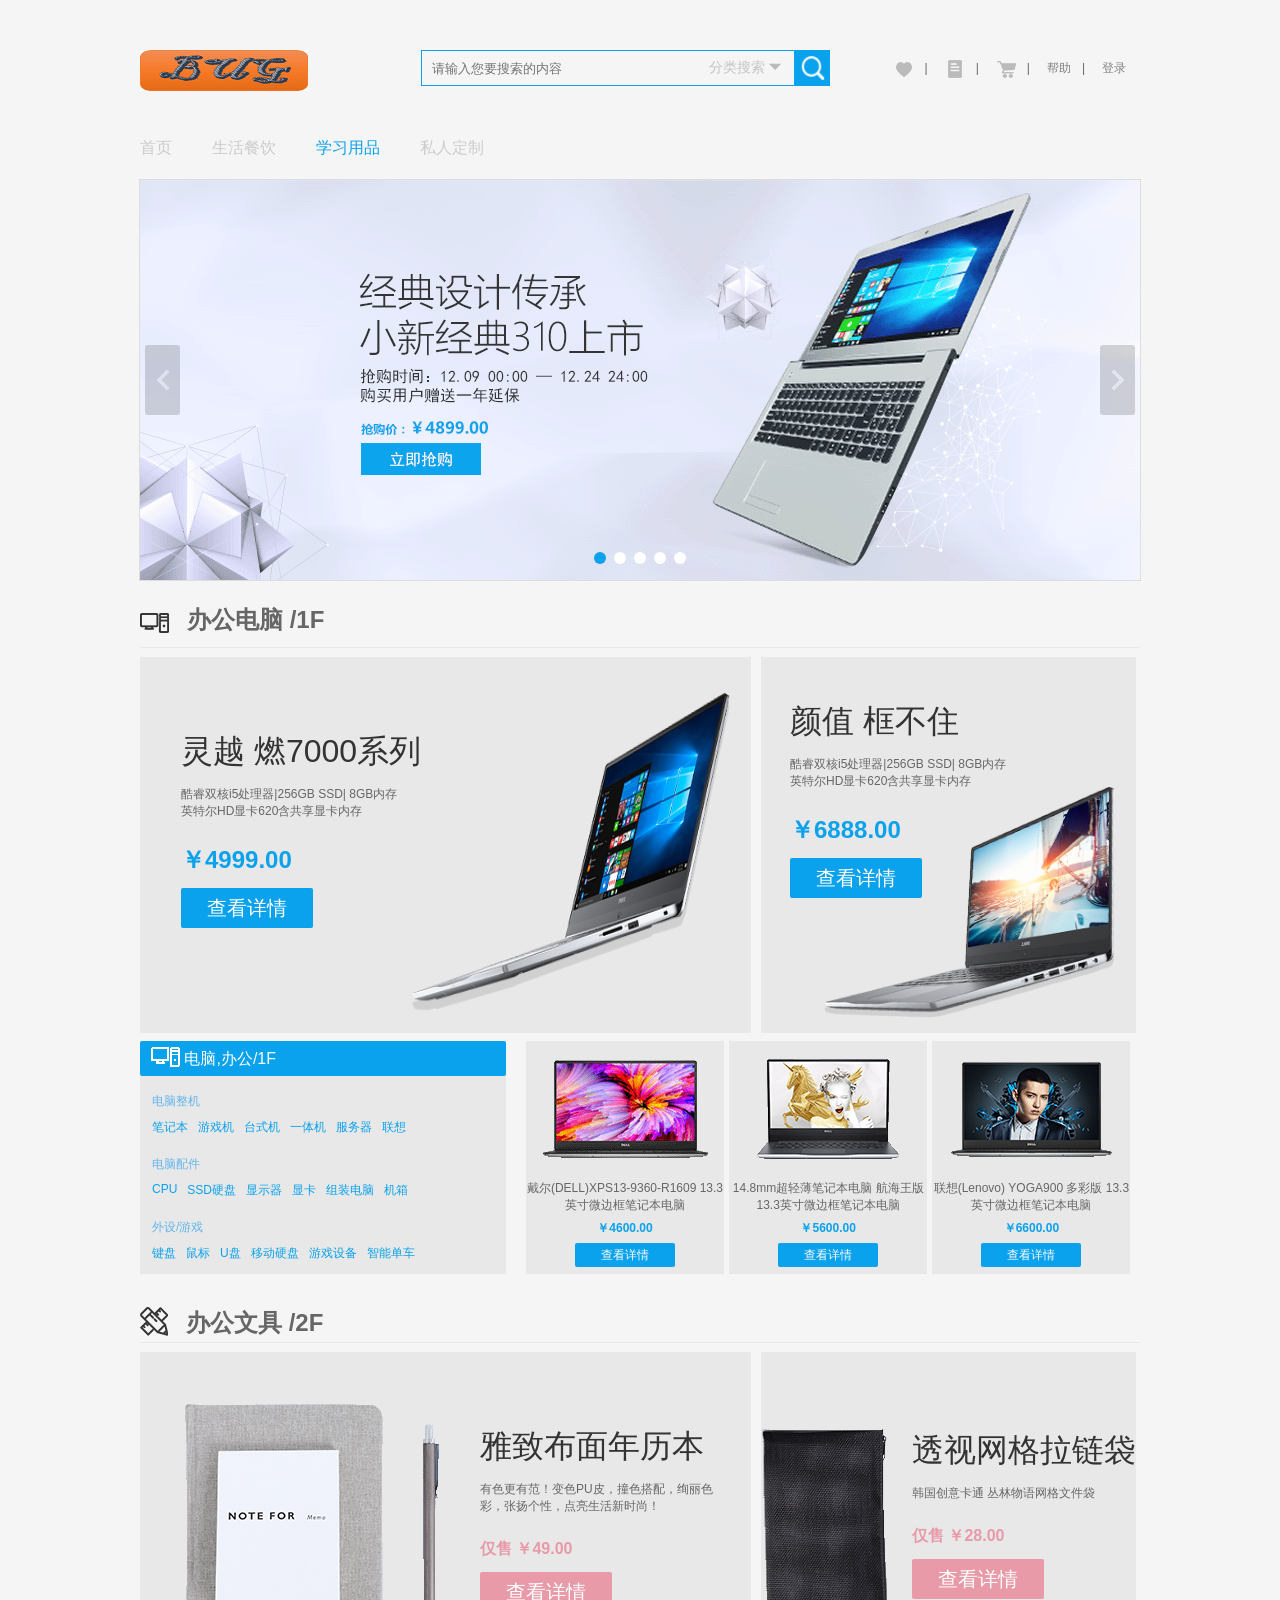
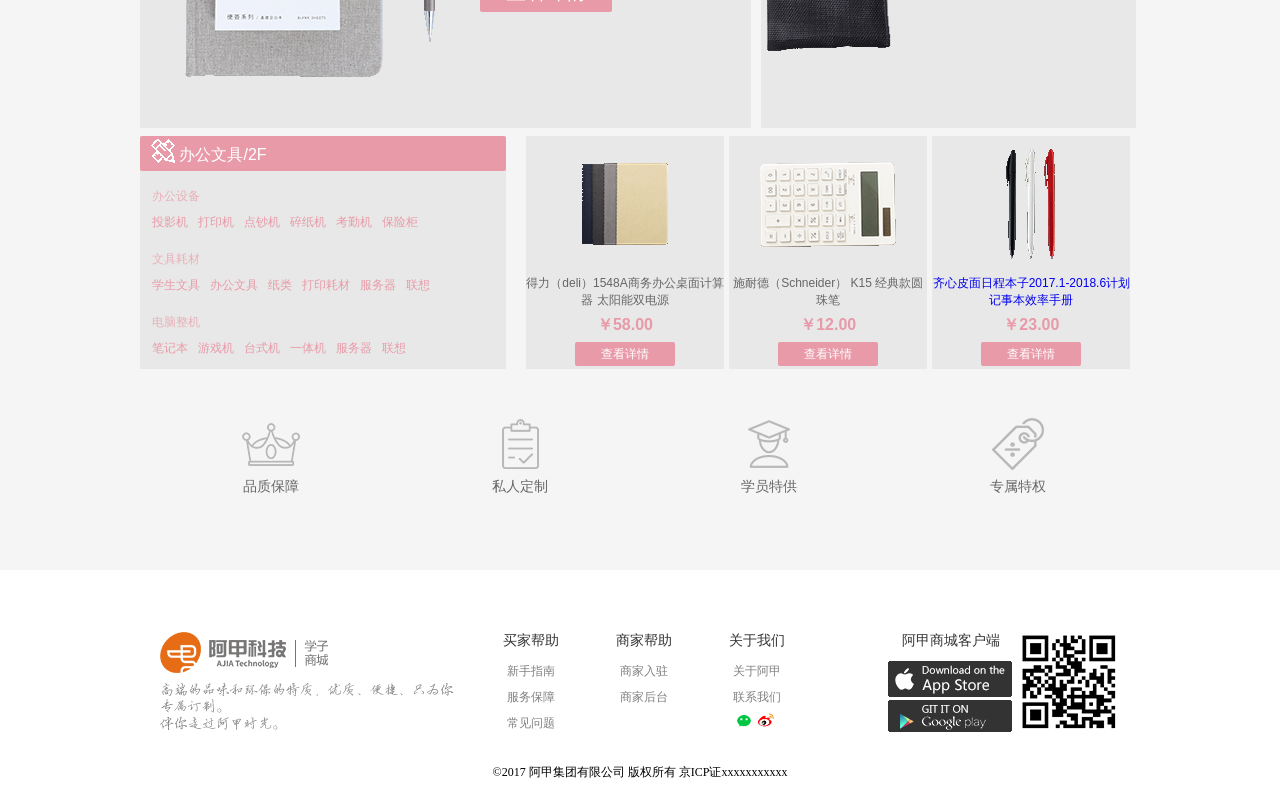
<file: shopping/web/web/itemCat.html>
<!DOCTYPE html>
<html>
<head lang="en">
    <meta charset="UTF-8">
    <title>阿甲学子商城学习用品类目页</title>
    <link href="../css/header.css" rel="Stylesheet"/>
    <link href="../css/footer.css" rel="Stylesheet"/>
    <link href="../css/animate.css" rel="Stylesheet"/>
    <link href="../css/itemCat.css" rel="Stylesheet"/>
    <link rel="stylesheet" href="../css/slide.css"/>
    </head>
<body>
<!-- 页面顶部-->
<header id="top">
    <div id="logo" class="lf">
        <img class="animated jello" src="../images/header/logo.png" alt="logo"/>
    </div>
    <div id="top_input" class="lf">
        <input id="input" type="text" placeholder="请输入您要搜索的内容"/>
        <div class="seek" tabindex="-1">
            <div class="actived" ><span>分类搜索</span> <img src="../images/header/header_normal.png" alt=""/></div>
            <div class="seek_content" >
                <div id="shcy" >生活餐饮</div>
                <div id="xxyp" >学习用品</div>
                <div id="srdz" >私人订制</div>
            </div>
        </div>
        <a href="" class="rt"><img id="search" src="../images/header/search.png" alt="搜索"/></a>
    </div>
    <div class="rt">
        <ul class="lf">
            <li><a href="myCollect.html" title="我的收藏"><img class="care" src="../images/header/care.png" alt=""/></a><b>|</b></li>
            <li><a href="myOrder.html" title="我的订单"><img class="order" src="../images/header/order.png" alt=""/></a><b>|</b></li>
            <li><a href="cart.html" title="我的购物车"><img class="shopcar" src="../images/header/shop_car.png" alt=""/></a><b>|</b></li>
            <li><a href="lookforward.html">帮助</a><b>|</b></li>
            <li><a href="login.html">登录</a></li>
        </ul>
    </div>
</header>
<!-- nav主导航-->
<nav id="nav">
    <ul>
        <li><a href="index.html">首页</a></li>
        <li><a href="item_food.html" >生活餐饮</a></li>
        <li><a href="itemCat.html" class="acti">学习用品</a></li>
        <li><a href="lookforward.html">私人定制</a></li>
    </ul>
</nav>
<!-- banner部分-->
<div class="ck-slide">
    <ul class="ck-slide-wrapper">
        <li>
            <a href="product_details.html"><img src="../images/itemCat/itemCat_banner1.png" alt=""></a>
        </li>
        <li style="display:none">
            <a href="product_details.html"><img src="../images/itemCat/itemCat_banner2.png" alt=""></a>
        </li>
        <li style="display:none">
            <a href="product_details.html"><img src="../images/itemCat/itemCat_banner3.png" alt=""></a>
        </li>
        <li style="display:none">
            <a href="product_details.html"><img src="../images/itemCat/itemCat_banner4.png" alt=""></a>
        </li>
        <li style="display:none">
            <a href="product_details.html"><img src="../images/itemCat/itemCat_banner1.png" alt=""></a>
        </li>
    </ul>
    <a href="javascript:;" class="ctrl-slide ck-prev">上一张</a> <a href="javascript:;" class="ctrl-slide ck-next">下一张</a>
    <div class="ck-slidebox">
        <div class="slideWrap">
            <ul class="dot-wrap">
                <li class="current"><em>1</em></li>
                <li><em>2</em></li>
                <li><em>3</em></li>
                <li><em>4</em></li>
                <li><em>5</em></li>
            </ul>
        </div>
    </div>
</div>
<!--/*楼梯1f*/-->
<h2 class="stair"><span><img src="../images/itemCat/computer_icon.png" alt=".stair"/></span>办公电脑 /1F</h2>

<div class="lf1">
    <div class="lf1_top">
        <!-- 上面部分左侧区域-->
        <div class="left lf">
            <div class="left_pro lf">
                <p class="top_ys1">灵越 燃7000系列</p>

                <p class="top_ys2">
                    酷睿双核i5处理器|256GB SSD| 8GB内存
                    </br>
                    英特尔HD显卡620含共享显卡内存
                </p>

                <p class="top_ys3">￥4999.00</p>

                <p class="top_ys4 color_2"><a href="product_details.html">查看详情</a></p>
            </div>
            <span><img src="../images/itemCat/study_computer_img1.png" alt=""/></span>
        </div>
        <!-- 上面部分右侧区域-->
        <div class="right lf">
            <div class="right_pro lf">
                <p class="top_ys1">颜值 框不住</p>

                <p class="top_ys2">
                    酷睿双核i5处理器|256GB SSD| 8GB内存
                    </br>
                    英特尔HD显卡620含共享显卡内存
                </p>

                <p class="top_ys3">￥6888.00</p>

                <p class="top_ys4 color_2"><a href="product_details.html">查看详情</a></p>
            </div>
            <span><img src="../images/itemCat/study_computer_img2.png" alt=""/></span>
        </div>
    </div>
    <div class="lf1_bottom">
        <div class="item_cat lf">
            <div class="cat_header color_2">
                <span>
                    <img src="../images/itemCat/computer_icon1.png" alt=""/>
                    电脑,办公/1F
                </span>
            </div>
            <div class="item_cat_all">
                <p>电脑整机</p>
                <ul>
                    <li><a href="#">笔记本</a></li>
                    <li><a href="#">游戏机</a></li>
                    <li><a href="#">台式机</a></li>
                    <li><a href="#">一体机</a></li>
                    <li><a href="#">服务器</a></li>
                    <li><a href="#">联想</a></li>
                </ul>
                <p>电脑配件</p>
                <ul>
                    <li><a href="#">CPU</a></li>
                    <li><a href="#">SSD硬盘</a></li>
                    <li><a href="#">显示器</a></li>
                    <li><a href="#">显卡</a></li>
                    <li><a href="#">组装电脑</a></li>
                    <li><a href="#">机箱</a></li>
                </ul>
                <p>外设/游戏</p>
                <ul>
                    <li><a href="#">键盘</a></li>
                    <li><a href="#">鼠标</a></li>
                    <li><a href="#">U盘</a></li>
                    <li><a href="#">移动硬盘</a></li>
                    <li><a href="#">游戏设备</a></li>
                    <li><a href="#">智能单车</a></li>
                </ul>
            </div>
        </div>
        <div class="item_msg lf">
            <img src="../images/itemCat/study_computer_img3.png" alt=""/>

            <p class="bottom_ys2">戴尔(DELL)XPS13-9360-R1609 13.3英寸微边框笔记本电脑</p>

            <p class="bottom_ys3">￥4600.00</p>

            <p class="bottom_ys4 color_2"><a href="product_details.html">查看详情</a></p>
        </div>
        <div class="item_msg lf">
            <img src="../images/itemCat/study_computer_img4.png" alt=""/>

            <p class="bottom_ys2">14.8mm超轻薄笔记本电脑  航海王版 13.3英寸微边框笔记本电脑</p>

            <p class="bottom_ys3">￥5600.00</p>

            <p class="bottom_ys4 color_2"><a href="product_details.html">查看详情</a></p>
        </div>
        <div class="item_msg lf">
            <img src="../images/itemCat/study_computer_img5.png" alt=""/>

            <p class="bottom_ys2">联想(Lenovo) YOGA900 多彩版 13.3英寸微边框笔记本电脑</p>

            <p class="bottom_ys3">￥6600.00</p>

            <p class="bottom_ys4 color_2"><a href="product_details.html">查看详情</a></p>
        </div>
    </div>
</div>
<!--楼梯2f-->
<h2 class="stair"><span><img src="../images/itemCat/stationery_icon.png" alt=".stair"/></span>办公文具 /2F</h2>

<div class="lf1">
    <div class="lf1_top">
        <!-- 上面部分左侧区域-->
        <div class="left lf">
            <div class="left_ys1 lf"><img src="../images/itemCat/study_stationery_img1.png" alt=""/></div>
            <div class="left_pro lf">
                <p class="top_ys1">雅致布面年历本</p>

                <p class="top_ys2">
                    有色更有范！变色PU皮，撞色搭配，绚丽色彩，张扬个性，点亮生活新时尚！
                </p>

                <p class="top_ys3 price_ys3">仅售 ￥49.00</p>

                <p class="top_ys4 color_1"><a href="product_details.html">查看详情</a></p>
            </div>
        </div>
        <!-- 上面部分右侧区域-->
        <div class="right lf">
            <div class="left_ys2 lf"><img src="../images/itemCat/study_stationery_img2.png" alt=""/></div>
            <div class="right_ys rt">
                <p class="top_ys1">透视网格拉链袋</p>
                <p class="top_ys2">
                    韩国创意卡通 丛林物语网格文件袋
                </p>
                <p class="top_ys3 price_ys3">仅售 ￥28.00</p>

                <p class="top_ys4 color_1"><a href="product_details.html">查看详情</a></p>
            </div>
        </div>
    </div>
    <div class="lf1_bottom">
        <div class="item_cat lf">
            <div class="cat_header color_1">
                <span>
                    <img src="../images/itemCat/stationery_icon1.png" alt=""/>
                    办公文具/2F
                </span>
            </div>
            <div class="item_cat_all item_color">
                <p>办公设备</p>
                <ul>
                    <li><a href="#">投影机</a></li>
                    <li><a href="#">打印机</a></li>
                    <li><a href="#">点钞机</a></li>
                    <li><a href="#">碎纸机</a></li>
                    <li><a href="#">考勤机</a></li>
                    <li><a href="#">保险柜</a></li>
                </ul>
                <p>文具耗材</p>
                <ul>
                    <li><a href="#">学生文具</a></li>
                    <li><a href="#">办公文具</a></li>
                    <li><a href="#">纸类</a></li>
                    <li><a href="#">打印耗材</a></li>
                    <li><a href="#">服务器</a></li>
                    <li><a href="#">联想</a></li>
                </ul>
                <p>电脑整机</p>
                <ul>
                    <li><a href="#">笔记本</a></li>
                    <li><a href="#">游戏机</a></li>
                    <li><a href="#">台式机</a></li>
                    <li><a href="#">一体机</a></li>
                    <li><a href="#">服务器</a></li>
                    <li><a href="#">联想</a></li>
                </ul>
            </div>
        </div>
        <div class="item_msg lf">
            <img src="../images/itemCat/study_stationery_img3.png" alt=""/>

            <p class="bottom_ys2">得力（deli）1548A商务办公桌面计算器 太阳能双电源</p>

            <p class="bottom_ys3 price_ys3">￥58.00</p>

            <p class="bottom_ys4 color_1"><a href="product_details.html">查看详情</a></p>
        </div>
        <div class="item_msg lf">
            <img src="../images/itemCat/study_stationery_img4.png" alt=""/>

            <p class="bottom_ys2">施耐德（Schneider） K15 经典款圆珠笔 </p>

            <p class="bottom_ys3 price_ys3">￥12.00</p>

            <p class="bottom_ys4 color_1"><a href="product_details.html">查看详情</a></p>
        </div>

        <div class="item_msg lf">
            <a href="product_details.html">
            <img src="../images/itemCat/study_stationery_img5.png" alt=""/>
            <p class="bottom_ys2">齐心皮面日程本子2017.1-2018.6计划记事本效率手册</p>
            <p class="bottom_ys3 price_ys3">￥23.00</p>
            <p class="bottom_ys4 color_1"><a href="product_details.html" id="iii">查看详情</a></p>
            </a>
        </div>

    </div>
</div>
<!-- 品质保障，私人定制等-->
<div id="foot_box">
    <div class="icon1 lf">
        <img src="../images/footer/icon1.png" alt=""/>

        <h3>品质保障</h3>
    </div>
    <div class="icon2 lf">
        <img src="../images/footer/icon2.png" alt=""/>

        <h3>私人定制</h3>
    </div>
    <div class="icon3 lf">
        <img src="../images/footer/icon3.png" alt=""/>

        <h3>学员特供</h3>
    </div>
    <div class="icon4 lf">
        <img src="../images/footer/icon4.png" alt=""/>

        <h3>专属特权</h3>
    </div>
</div>
<!-- 页面底部-->
<div class="foot_bj">
    <div id="foot">
        <div class="lf">
             <p class="footer1"><img src="../images/footer/logo.png" alt="" class=" footLogo"/></p>
             <p class="footer2"><img src="../images/footer/footerFont.png" alt=""/></p>
        </div>
        <div class="foot_left lf">
            <ul>
                <li><a href="#"><h3>买家帮助</h3></a></li>
                <li><a href="#">新手指南</a></li>
                <li><a href="#">服务保障</a></li>
                <li><a href="#">常见问题</a></li>
            </ul>
            <ul>
                <li><a href="#"><h3>商家帮助</h3></a></li>
                <li><a href="#">商家入驻</a></li>
                <li><a href="#">商家后台</a></li>
            </ul>
            <ul>
                <li><a href="#"><h3>关于我们</h3></a></li>
                <li><a href="#">关于阿甲</a></li>
                <li><a href="#">联系我们</a></li>
                <li>
                    <img src="../images/footer/wechat.png" alt=""/>
                    <img src="../images/footer/sinablog.png" alt=""/>
                </li>
            </ul>
        </div>
        <div class="service">
            <p>阿甲商城客户端</p>
            <img src="../images/footer/ios.png" class="lf">
            <img src="../images/footer/android.png" alt="" class="lf"/>
        </div>
        <div class="download">
            <img src="../images/footer/erweima.png">
        </div>
		<!-- 页面底部-备案号 #footer -->
            <div class="record">
                &copy;2017 阿甲集团有限公司 版权所有 京ICP证xxxxxxxxxxx
            </div>
    </div>
</div>
<script src="../js/jquery-3.1.1.min.js"></script>
<script src="../js/index.js"></script>
<script src="../js/slide.js"></script>
<script>
    $('.ck-slide').ckSlide({
        autoPlay: true,//默认为不自动播放，需要时请以此设置
        dir: 'x',//默认效果淡隐淡出，x为水平移动，y 为垂直滚动
        interval:3000//默认间隔2000毫秒
    });
</script>
<script>
    $("#iii").click(function(){
        location.href="product_details.html";
    })
</script>
</body>
</html>
</file>
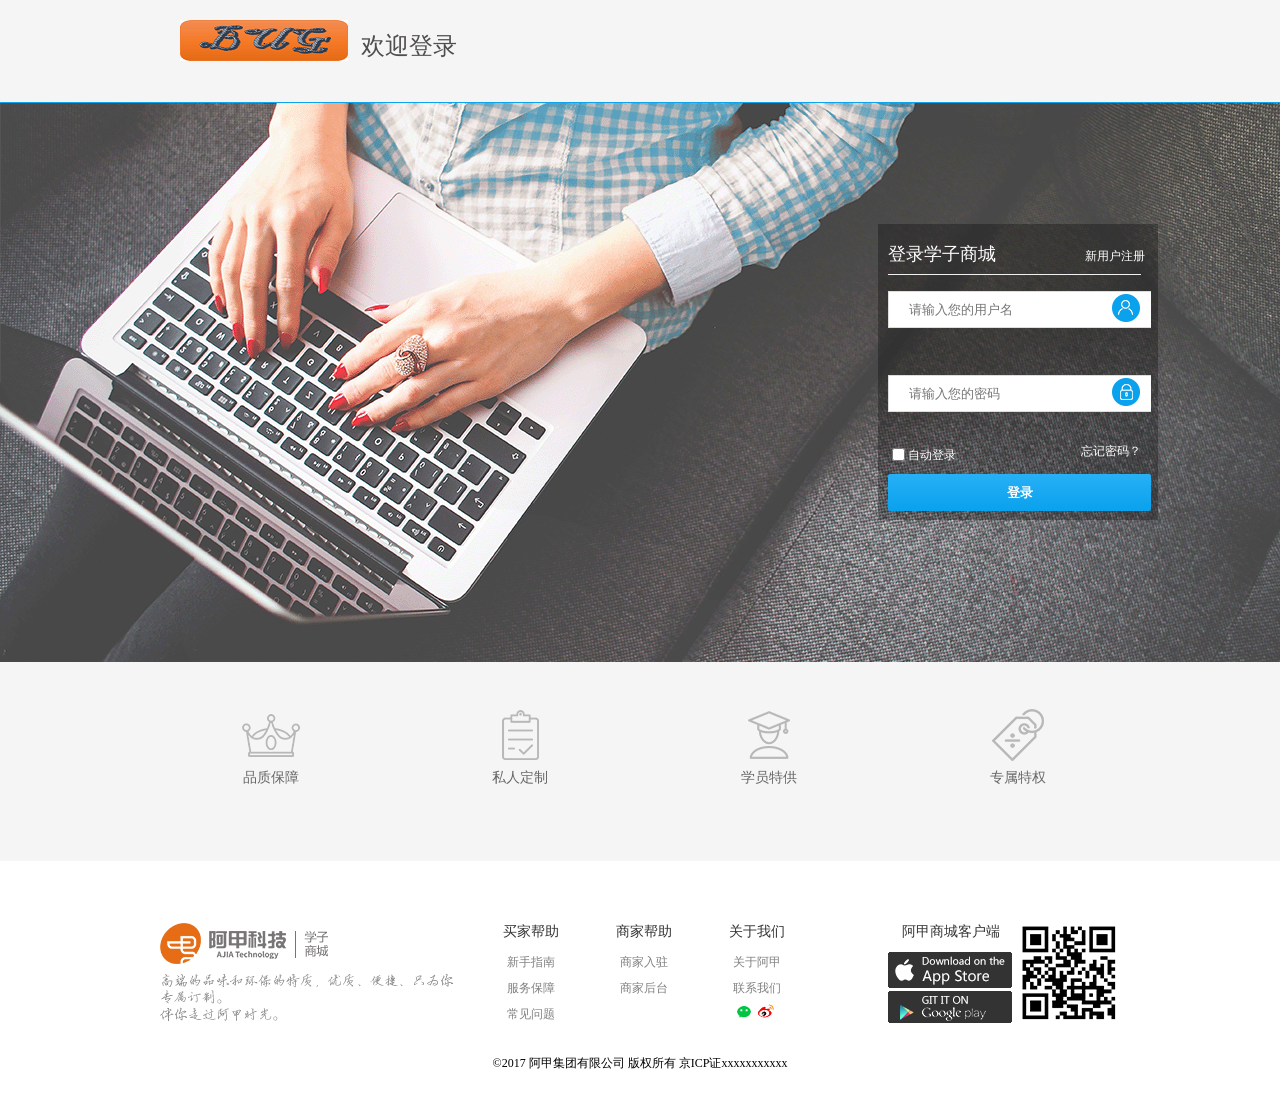
<file: shopping/web/web/login.html>
<!DOCTYPE html>
<html>
<head lang="en">
    <meta charset="UTF-8">
    <title>阿甲商城学子登陆页面</title>
    <link href="../css/header.css" rel="Stylesheet"/>
    <link href="../css/footer.css" rel="Stylesheet"/>
    <link href="../css/animate.css" rel="Stylesheet"/>
    <link href="../css/login.css" rel="stylesheet"/>
</head>
<body>
<!-- 页面顶部-->
<header id="top">
    <div class="top">
        <img src="../images/header/logo.png" alt=""/>
        <span>欢迎登录</span>
    </div>
</header>
<div id="container">
    <div id="cover" class="rt">
        <form id="login-form" method="post" name="form1" action="/shopping/login.do">
            <div class="txt">
                <p>登录学子商城
                    <span>
                        <a href="register.html">新用户注册</a>
                    </span>
                </p>
                <div class="text">
                    <input type="text" placeholder="请输入您的用户名" name="lname" id="username" required>
                    <span><img src="../images/login/yhm.png"></span>
                </div>
                
                <div class="text">
                    <input type="password" id="password" placeholder="请输入您的密码" name="lwd" required minlength="6" maxlength="15">
                    <span><img src="../images/login/mm.png"></span>
                </div>
                <div class="chose">
                    <input type="checkbox" class="checkbox" id="ck_rmbUser" value="0">自动登录
                    <span>忘记密码？</span>
                </div>
                <div>
                    <input class="button_login" type="submit" value="登录" id="bt-login"/>
                </div>
            </div>
        </form>
    </div>
</div>
<!--错误提示-->
<!-- 品质保障，私人定制等-->
<div id="foot_box">
    <div class="icon1 lf">
        <img src="../images/footer/icon1.png" alt=""/>

        <h3>品质保障</h3>
    </div>
    <div class="icon2 lf">
        <img src="../images/footer/icon2.png" alt=""/>

        <h3>私人定制</h3>
    </div>
    <div class="icon3 lf">
        <img src="../images/footer/icon3.png" alt=""/>

        <h3>学员特供</h3>
    </div>
    <div class="icon4 lf">
        <img src="../images/footer/icon4.png" alt=""/>

        <h3>专属特权</h3>
    </div>
</div>
<!-- 页面底部-->
<div class="foot_bj">
    <div id="foot">
        <div class="lf">
            <p class="footer1"><img src="../images/footer/logo.png" alt="" class=" footLogo"/></p>
            <p class="footer2"><img src="../images/footer/footerFont.png"
			alt=""/></p>
            
        </div>
        <div class="foot_left lf" >
            <ul>
                <li><a href="#"><h3>买家帮助</h3></a></li>
                <li><a href="#">新手指南</a></li>
                <li><a href="#">服务保障</a></li>
                <li><a href="#">常见问题</a></li>
            </ul>
            <ul>
                <li><a href="#"><h3>商家帮助</h3></a></li>
                <li><a href="#">商家入驻</a></li>
                <li><a href="#">商家后台</a></li>
            </ul>
            <ul>
                <li><a href="#"><h3>关于我们</h3></a></li>
                <li><a href="#">关于阿甲</a></li>
                <li><a href="#">联系我们</a></li>
                <li>
                    <img src="../images/footer/wechat.png" alt=""/>
                    <img src="../images/footer/sinablog.png" alt=""/>
                </li>
            </ul>
        </div>
        <div class="service">
            <p>阿甲商城客户端</p>
            <img src="../images/footer/ios.png" class="lf">
            <img src="../images/footer/android.png" alt="" class="lf"/>
        </div>
        <div class="download">
            <img src="../images/footer/erweima.png">
        </div>
		<!-- 页面底部-备案号 #footer -->
            <div class="record">
                &copy;2017 阿甲集团有限公司 版权所有 京ICP证xxxxxxxxxxx
			</div>
    </div>
</div>

</body>
</html>
</file>
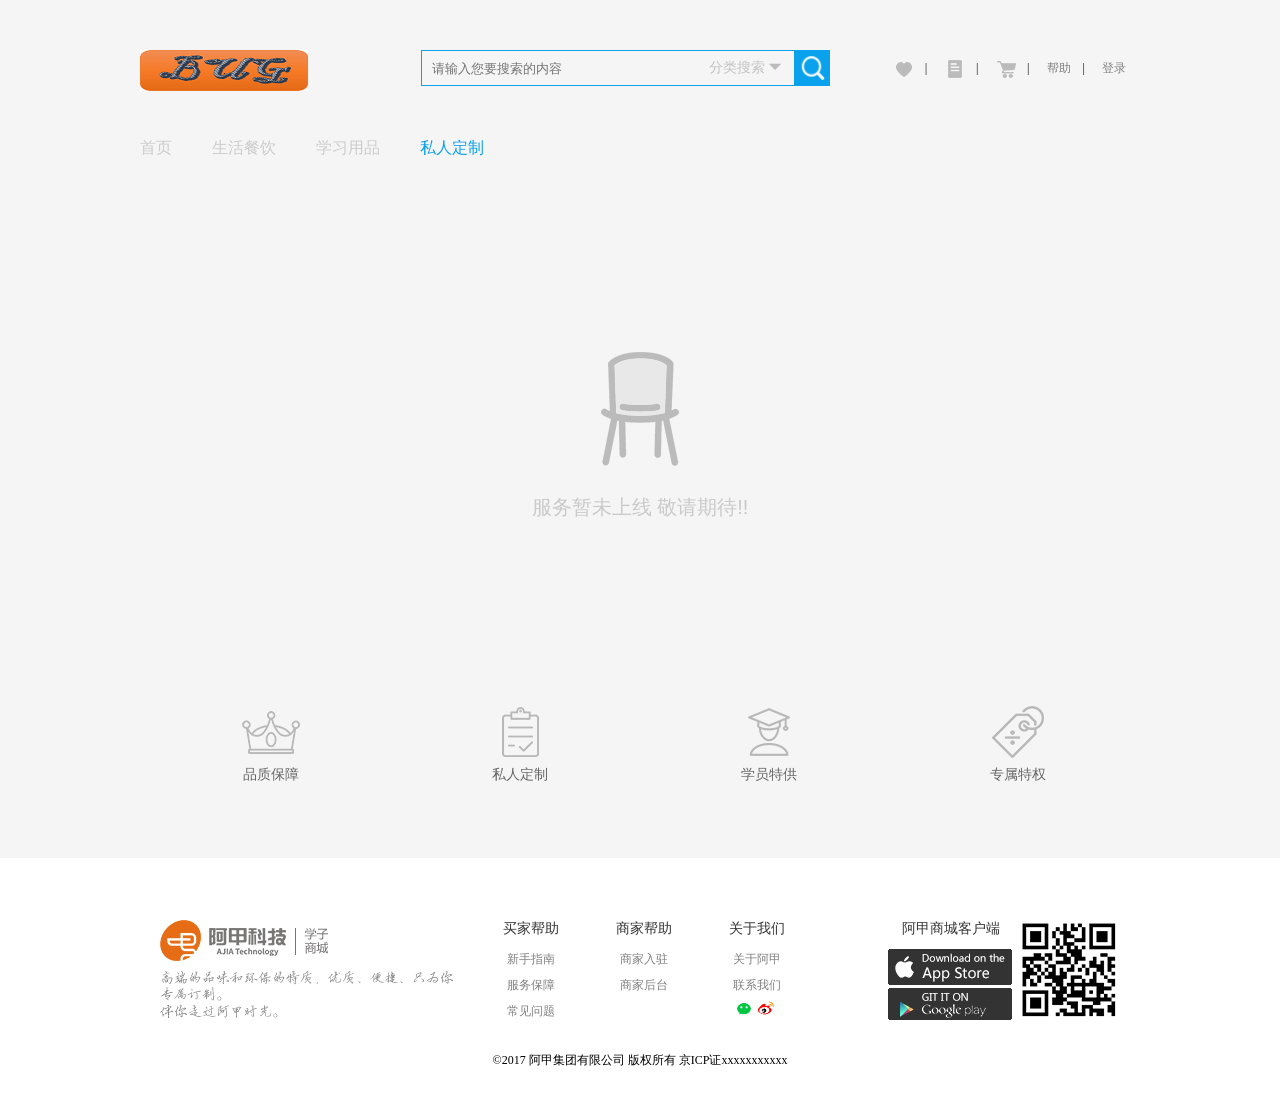
<file: shopping/web/web/lookforward.html>
<!DOCTYPE html>
<html>
<head lang="en">
    <meta charset="UTF-8">
    <title></title>
    <link href="../css/header.css" rel="Stylesheet"/>
    <link href="../css/footer.css" rel="Stylesheet"/>
    <link href="../css/animate.css" rel="Stylesheet"/>
    <style>
        #forward{
            width: 1000px;
            height: 500px;
            margin:0px auto;
            text-align: center;
            vertical-align: middle;
        }
        #forward img{
            position: relative;
            top: 193px;
        }
        #forward p {
            font-size: 20px;
            position: relative;
            top: 218px;
            font-weight: inherit;
            opacity: 0.3;
        }
    </style>
</head>
<body>
<!-- 页面顶部-->
<header id="top">
    <div id="logo" class="lf">
        <img class="animated jello" src="../images/header/logo.png" alt="logo"/>
    </div>
    <div id="top_input" class="lf">
        <input id="input" type="text" placeholder="请输入您要搜索的内容"/>
        <div class="seek" tabindex="-1">
            <div class="actived" ><span>分类搜索</span> <img src="../images/header/header_normal.png" alt=""/></div>
            <div class="seek_content" >
                <div id="shcy" >生活餐饮</div>
                <div id="xxyp" >学习用品</div>
                <div id="srdz" >私人订制</div>
            </div>
        </div>
        <a href="" class="rt"><img id="search" src="../images/header/search.png" alt="搜索"/></a>
    </div>
    <div class="rt">
        <ul class="lf">
            <li><a href="myCollect.html" title="我的收藏"><img class="care" src="../images/header/care.png" alt=""/></a><b>|</b></li>
            <li><a href="myOrder.html" title="我的订单"><img class="order" src="../images/header/order.png" alt=""/></a><b>|</b></li>
            <li><a href="cart.html" title="我的购物车"><img class="shopcar" src="../images/header/shop_car.png" alt=""/></a><b>|</b></li>
            <li><a href="lookforward.html">帮助</a><b>|</b></li>
            <li><a href="login.html">登录</a></li>
        </ul>
    </div>
</header>
<!-- nav主导航-->
<nav id="nav">
    <ul>
        <li><a href="index.html">首页</a></li>
        <li><a href="item_food.html">生活餐饮</a></li>
        <li><a href="itemCat.html">学习用品</a></li>
        <li><a href="lookforward.html" class="acti">私人定制</a></li>
    </ul>
</nav>
<!--敬请期待页面-->
<div id="forward">
    <img src="../images/lookforward/lookforward_img1.png" alt="" class="animated bounce"/>
    <p class="animated slideInDown">服务暂未上线 敬请期待!!</p>
</div>
<!-- 品质保障，私人定制等-->
<div id="foot_box">
    <div class="icon1 lf">
        <img src="../images/footer/icon1.png" alt=""/>

        <h3>品质保障</h3>
    </div>
    <div class="icon2 lf">
        <img src="../images/footer/icon2.png" alt=""/>

        <h3>私人定制</h3>
    </div>
    <div class="icon3 lf">
        <img src="../images/footer/icon3.png" alt=""/>

        <h3>学员特供</h3>
    </div>
    <div class="icon4 lf">
        <img src="../images/footer/icon4.png" alt=""/>

        <h3>专属特权</h3>
    </div>
</div>
<!-- 页面底部-->
<div class="foot_bj">
    <div id="foot">
        <div class="lf">
            <p class="footer1"><img src="../images/footer/logo.png" alt="" class=" footLogo"/></p>
            <p class="footer2"><img src="../images/footer/footerFont.png"alt=""/></p>
           
        </div>
        <div class="foot_left lf" >
            <ul>
                <li><a href="#"><h3>买家帮助</h3></a></li>
                <li><a href="#">新手指南</a></li>
                <li><a href="#">服务保障</a></li>
                <li><a href="#">常见问题</a></li>
            </ul>
            <ul>
                <li><a href="#"><h3>商家帮助</h3></a></li>
                <li><a href="#">商家入驻</a></li>
                <li><a href="#">商家后台</a></li>
            </ul>
            <ul>
                <li><a href="#"><h3>关于我们</h3></a></li>
                <li><a href="#">关于阿甲</a></li>
                <li><a href="#">联系我们</a></li>
                <li>
                    <img src="../images/footer/wechat.png" alt=""/>
                    <img src="../images/footer/sinablog.png" alt=""/>
                </li>
            </ul>
        </div>
        <div class="service">
            <p>阿甲商城客户端</p>
            <img src="../images/footer/ios.png" class="lf">
            <img src="../images/footer/android.png" alt="" class="lf"/>
        </div>
        <div class="download">
            <img src="../images/footer/erweima.png">
        </div>
		 <!-- 页面底部-备案号 #footer -->
            <div class="record">
                &copy;2017 阿甲集团有限公司 版权所有 京ICP证xxxxxxxxxxx
            </div>
    </div>
</div>
<script src="../js/jquery-3.1.1.min.js"></script>
<script src="../js/index.js"></script>
</body>
</html>
</file>
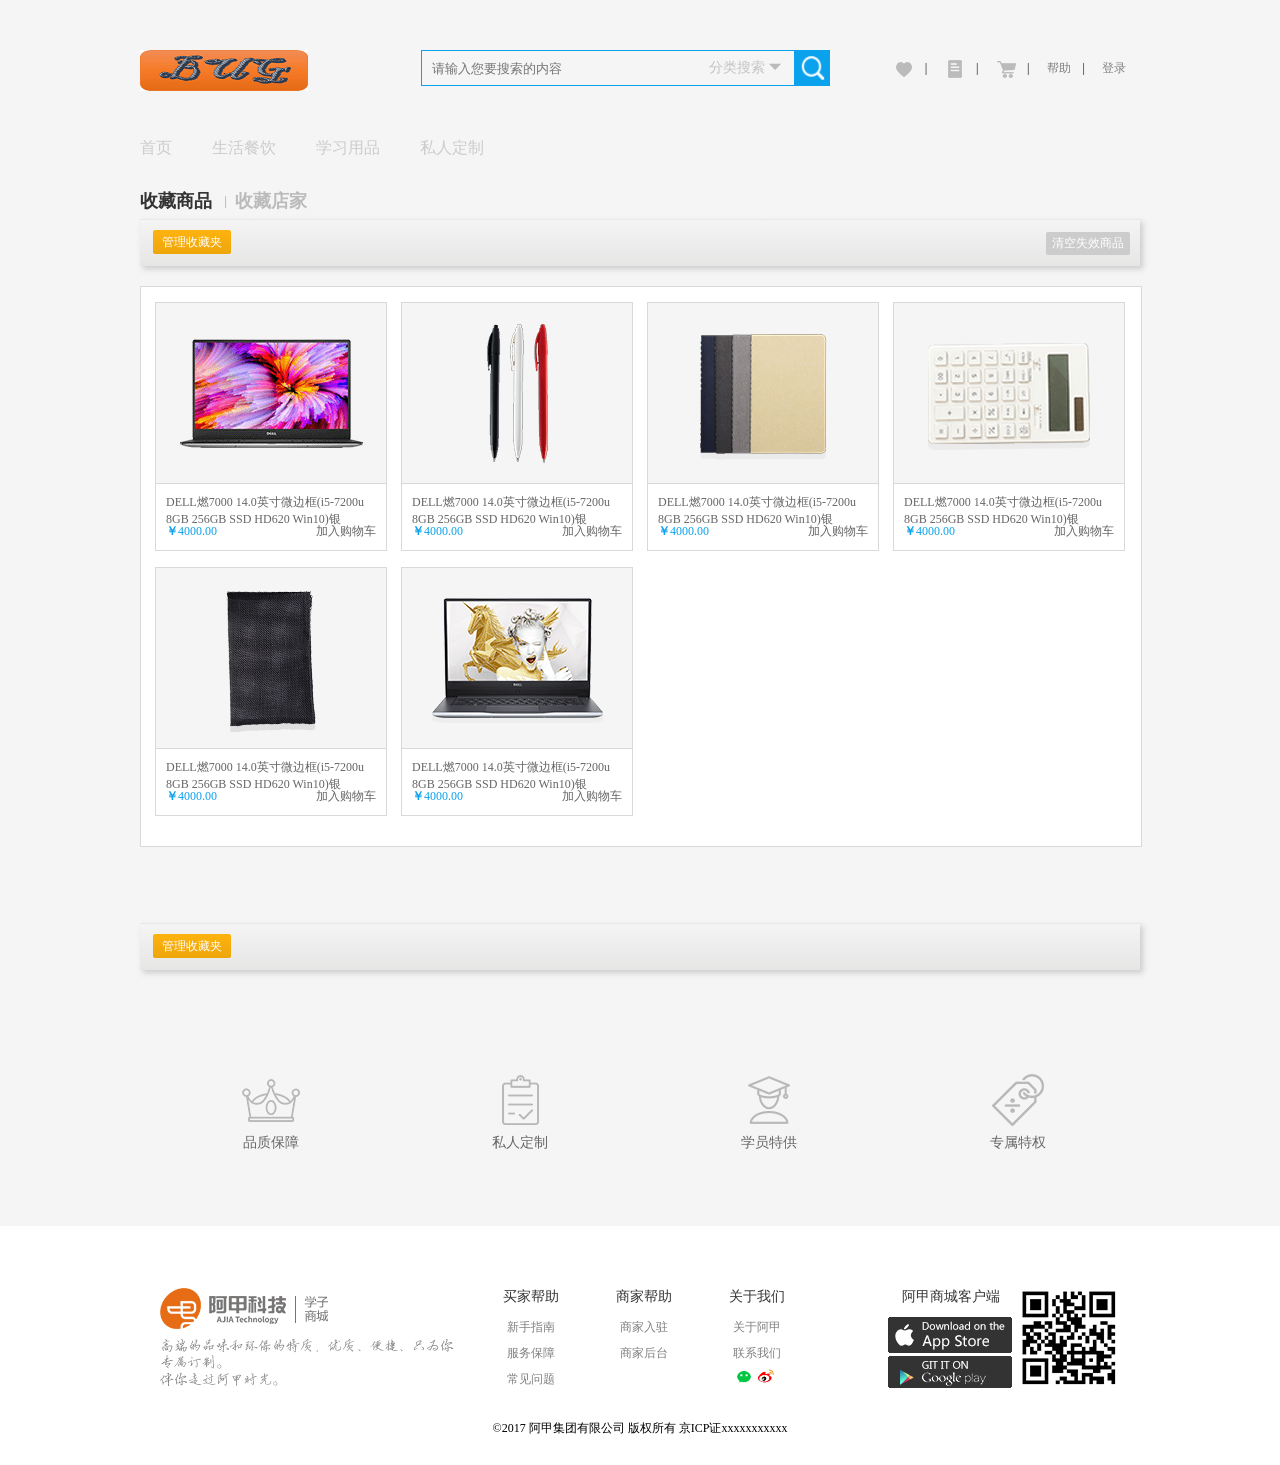
<file: shopping/web/web/myCollect.html>
<!DOCTYPE html>
<html>
<head lang="en">
    <meta charset="UTF-8">
    <title>阿甲学子商城收藏夹</title>
    <link rel="stylesheet" href="../css/header.css"/>
    <link rel="stylesheet" href="../css/myCollect.css"/>
    <link rel="stylesheet" href="../css/footer.css"/>
</head>
<body>
<!-- 页面顶部-->
<header id="top">
    <div id="logo" class="lf">
        <img class="animated jello" src="../images/header/logo.png" alt="logo"/>
    </div>
    <div id="top_input" class="lf">
        <input id="input" type="text" placeholder="请输入您要搜索的内容"/>
        <div class="seek" tabindex="-1">
            <div class="actived" ><span>分类搜索</span> <img src="../images/header/header_normal.png" alt=""/></div>
            <div class="seek_content" >
                <div id="shcy" >生活餐饮</div>
                <div id="xxyp" >学习用品</div>
                <div id="srdz" >私人订制</div>
            </div>
        </div>
        <a href="" class="rt"><img id="search" src="../images/header/search.png" alt="搜索"/></a>
    </div>
    <div class="rt">
        <ul class="lf">
            <li><a href="myCollect.html" title="我的收藏"><img class="care" src="../images/header/care.png" alt=""/></a><b>|</b></li>
            <li><a href="myOrder.html" title="我的订单"><img class="order" src="../images/header/order.png" alt=""/></a><b>|</b></li>
            <li><a href="cart.html" title="我的购物车"><img class="shopcar" src="../images/header/shop_car.png" alt=""/></a><b>|</b></li>
            <li><a href="lookforward.html">帮助</a><b>|</b></li>
            <li><a href="login.html">登录</a></li>
        </ul>
    </div>
</header>
<!-- nav主导航-->
<nav id="nav">
    <ul>
        <li><a href="index.html" class="active">首页</a></li>
        <li><a href="item_food.html">生活餐饮</a></li>
        <li><a href="itemCat.html">学习用品</a></li>
        <li><a href="lookforward.html">私人定制</a></li>
    </ul>
</nav>
<div class="modal" style="display:none">
    <div class="modal_dialog">
        <div class="modal_header">
            删除提醒
        </div>
        <div class="modal_information">
            <img src="../images/model/model_img2.png" alt=""/>
            <span>确定删除您的这个宝贝吗？</span>

        </div>
        <div class="yes"><span>删除</span></div>
        <div class="no"><span>不删除</span></div>
    </div>
</div>
<div class="modalYi" style="display:none">
    <div class="modal_dialog">
        <div class="modal_header">
            操作提醒
        </div>
        <div class="modal_information">
            <img src="../images/model/model_img2.png" alt=""/>
            <span>将您的宝贝移入购物车？</span>

        </div>
        <div class="yes"><span>确定</span></div>
        <div class="no"><span>取消</span></div>
    </div>
</div>
<div class="modalNo" style="display:none">
    <div class="modal_dialog">
        <div class="modal_header">
            删除提示
            <img src="../images/model/model_img1.png" alt="" class="rt close"/>
        </div>
        <div class="modal_information">
            <img src="../images/model/model_img2.png" alt=""/>
            <span>请选择商品</span>

        </div>

    </div>
</div>

<div class="modalAdd" style="display:none">
    <div class="modal_dialog">
        <div class="modal_header">
            添加提示
            <img src="../images/model/model_img1.png" alt="" class="rt close"/>
        </div>
        <div class="modal_information">
            <img src="../images/model/model_img2.png" alt=""/>
            <span>请选择商品</span>

        </div>

    </div>
</div>

<div class="big">
    <form  name="" action="" method="post" >
        <section id="section" >
            <div id="title">
                <b>收藏商品</b>&nbsp;&nbsp;&nbsp;&nbsp;<span>|</span>&nbsp;&nbsp;
                <b class="store">收藏店家</b>
            </div>
            <div id="box" >
                <div class="imfor_top">
                    <div class="manage">
                        <span class="normal">管理收藏夹</span>

                    </div>
                    <div class="check_top">
                        <div class="all">
                            <span class="normal"> <img src="../images/myCollect/product_normal.png" alt=""/></span>全选
                        </div>
                        <div class="del">删除</div>
                        <div class="allAdd">加入购物车</div>
                        <div class="sure" style="display: none">
                            <img src="../images/myCollect/product_true.png" alt=""/>
                            <span>已移入购物车</span>
                        </div>
                    </div>
                    <div class="foot_qk">清空失效商品</div>
                </div>
                <div id="content_box" >
                    <div class="lf" id="d1">
                        <div class="img">
                            <img src="../images/myCollect/product_img1.png" alt=""/>
                        </div>
                        <div class="describe">
                            <p>DELL燃7000&nbsp;14.0英寸微边框(i5-7200u&nbsp;
                                8GB&nbsp;256GB&nbsp;SSD&nbsp;HD620&nbsp;Win10)银</p>
                            <span class="price"><b>￥</b><span class="priceContent">4000.00</span></span>
                            <span class="addCart">加入购物车</span>
                            <span class="succee" style="display: none">
                                 <img src="../images/myCollect/product_true.png" alt=""/>
                                 <span>已移入购物车</span>
                            </span>
                        </div>
                        <div class="mask" style="display: none">
                            <div class="maskNormal">
                                <img src="../images/myCollect/product_normal_big.png" alt=""/>
                            </div>
                        </div>
                    </div>
                    <div class="lf" id="d2">
                        <div class="img">
                            <img src="../images/myCollect/product_img2.png" alt=""/>
                        </div>
                        <div class="describe">
                            <p>DELL燃7000&nbsp;14.0英寸微边框(i5-7200u&nbsp;
                                8GB&nbsp;256GB&nbsp;SSD&nbsp;HD620&nbsp;Win10)银</p>
                            <span class="price"><b>￥</b><span class="priceContent">4000.00</span></span>
                            <span class="addCart">加入购物车</span>
                             <span class="succee" style="display: none">
                                 <img src="../images/myCollect/product_true.png" alt=""/>
                                 <span>已移入购物车</span>
                            </span>
                        </div>
                        <div class="mask" style="display: none">
                            <div class="maskNormal">
                                <img src="../images/myCollect/product_normal_big.png" alt=""/>
                            </div>
                        </div>
                    </div>
                    <div class="lf" id="d3">
                        <div class="img">
                            <img src="../images/myCollect/product_img3.png" alt=""/>
                        </div>
                        <div class="describe">
                            <p>DELL燃7000&nbsp;14.0英寸微边框(i5-7200u&nbsp;
                                8GB&nbsp;256GB&nbsp;SSD&nbsp;HD620&nbsp;Win10)银</p>
                            <span class="price"><b>￥</b><span class="priceContent">4000.00</span></span>
                            <span class="addCart">加入购物车</span>
                             <span class="succee" style="display: none">
                                 <img src="../images/myCollect/product_true.png" alt=""/>
                                 <span>已移入购物车</span>
                            </span>
                        </div>
                        <div class="mask" style="display: none">
                            <div class="maskNormal">
                                <img src="../images/myCollect/product_normal_big.png" alt=""/>
                            </div>
                        </div>
                    </div>
                    <div class="lf" id="d4">
                        <div class="img">
                            <img src="../images/myCollect/product_img4.png" alt=""/>
                        </div>
                        <div class="describe">
                            <p>DELL燃7000&nbsp;14.0英寸微边框(i5-7200u&nbsp;
                                8GB&nbsp;256GB&nbsp;SSD&nbsp;HD620&nbsp;Win10)银</p>
                            <span class="price"><b>￥</b><span class="priceContent">4000.00</span></span>
                            <span class="addCart">加入购物车</span>
                             <span class="succee" style="display: none">
                                 <img src="../images/myCollect/product_true.png" alt=""/>
                                 <span>已移入购物车</span>
                            </span>
                        </div>
                        <div class="mask" style="display: none">
                            <div class="maskNormal">
                                <img src="../images/myCollect/product_normal_big.png" alt=""/>
                            </div>
                        </div>
                    </div>
                    <div class="lf" id="d5">
                        <div class="img">
                            <img src="../images/myCollect/product_img5.png" alt=""/>
                        </div>
                        <div class="describe">
                            <p>DELL燃7000&nbsp;14.0英寸微边框(i5-7200u&nbsp;
                                8GB&nbsp;256GB&nbsp;SSD&nbsp;HD620&nbsp;Win10)银</p>
                            <span class="price"><b>￥</b><span class="priceContent">4000.00</span></span>
                            <span class="addCart">加入购物车</span>
                             <span class="succee" style="display: none">
                                 <img src="../images/myCollect/product_true.png" alt=""/>
                                 <span>已移入购物车</span>
                            </span>
                        </div>
                        <div class="mask" style="display: none">
                            <div class="maskNormal">
                                <img src="../images/myCollect/product_normal_big.png" alt=""/>
                            </div>
                        </div>
                    </div>
                    <div class="lf" id="d6">
                        <div class="img">
                            <img src="../images/myCollect/product_img6.png" alt=""/>
                        </div>
                        <div class="describe">
                            <p>DELL燃7000&nbsp;14.0英寸微边框(i5-7200u&nbsp;
                                8GB&nbsp;256GB&nbsp;SSD&nbsp;HD620&nbsp;Win10)银</p>
                            <span class="price"><b>￥</b><span class="priceContent">4000.00</span></span>
                            <span class="addCart">加入购物车</span>
                             <span class="succee" style="display: none">
                                 <img src="../images/myCollect/product_true.png" alt=""/>
                                 <span>已移入购物车</span>
                            </span>
                        </div>
                        <div class="mask" style="display: none">
                            <div class="maskNormal">
                                <img src="../images/myCollect/product_normal_big.png" alt=""/>
                            </div>
                        </div>
                    </div>

                </div>
                <div class="foot" >
                    <div class="manage">
                        <span class="normal">管理收藏夹</span>
                    </div>
                    <div class="check_top">
                        <div class="all">
                            <span class="normal"> <img src="../images/myCollect/product_normal.png" alt=""/></span>全选
                        </div>
                        <div class="del">删除</div>
                        <div class="allAdd">加入购物车</div>
                        <div class="sure" style="display: none">
                            <img src="../images/myCollect/product_true.png" alt=""/>
                            <span>已移入购物车</span>
                        </div>
                    </div>
                </div>


                </div>
        </section>

    </form>
    <div class="none" style="display: none">
        <div class="none_content">
            <img src="../images/model/model_img3.png" alt="" class="lf"/>
            <p class="lf">您的收藏夹竟然还是空哒( ⊙ o ⊙ )</p>
            <span class="lf">赶快去收藏商品吧！</span>
            <a href="#" class="lf">去购物>></a>
        </div>

    </div>
</div>
<!-- 品质保障，私人定制等-->
<div id="foot_box">
    <div class="icon1 lf">
        <img src="../images/footer/icon1.png" alt=""/>

        <h3>品质保障</h3>
    </div>
    <div class="icon2 lf">
        <img src="../images/footer/icon2.png" alt=""/>

        <h3>私人定制</h3>
    </div>
    <div class="icon3 lf">
        <img src="../images/footer/icon3.png" alt=""/>

        <h3>学员特供</h3>
    </div>
    <div class="icon4 lf">
        <img src="../images/footer/icon4.png" alt=""/>

        <h3>专属特权</h3>
    </div>
</div>
<!-- 页面底部-->
<div class="foot_bj">
    <div id="foot">
        <div class="lf">
            <p class="footer1"><img src="../images/footer/logo.png" alt="" class=" footLogo"/></p>
            <p class="footer2"><img src="../images/footer/footerFont.png"alt=""/></p>
            
        </div>
        <div class="foot_left lf" >
            <ul>
                <li><a href="#"><h3>买家帮助</h3></a></li>
                <li><a href="#">新手指南</a></li>
                <li><a href="#">服务保障</a></li>
                <li><a href="#">常见问题</a></li>
            </ul>
            <ul>
                <li><a href="#"><h3>商家帮助</h3></a></li>
                <li><a href="#">商家入驻</a></li>
                <li><a href="#">商家后台</a></li>
            </ul>
            <ul>
                <li><a href="#"><h3>关于我们</h3></a></li>
                <li><a href="#">关于阿甲</a></li>
                <li><a href="#">联系我们</a></li>
                <li>
                    <img src="../images/footer/wechat.png" alt=""/>
                    <img src="../images/footer/sinablog.png" alt=""/>
                </li>
            </ul>
        </div>
        <div class="service">
            <p>阿甲商城客户端</p>
            <img src="../images/footer/ios.png" class="lf">
            <img src="../images/footer/android.png" alt="" class="lf"/>
        </div>
        <div class="download">
            <img src="../images/footer/erweima.png">
        </div>
		<!-- 页面底部-备案号 #footer -->
            <div class="record">
                &copy;2017 阿甲集团有限公司 版权所有 京ICP证xxxxxxxxxxx
            </div>
    </div>
</div>
<script src="../js/jquery-3.1.1.min.js"></script>
<script src="../js/collect.js"></script>
<script>
    $(function(){
        if(!$(".imfor")) {
            $('#section').hide();
            $('.none').show();
        }
    })
    //搜索下拉
    $('.seek').focus(function(){

        if($(this).hasClass('clickhover')){

            $(this).removeClass('clickhover');
            $(this).find('.seek_content').hide();
            $(this).find('img').attr('src','../images/header/header_normal.png');

        }else{
            $(this).addClass('clickhover');
            $(this).find('.seek_content').show();
            $(this).find('img').attr('src','../images/header/header_true.png');
        }
    })
    $('.seek_content>div').click(function(){
        $('.seek').removeClass('clickhover');
        var text=$(this).html();
        $('.seek span').html(text);
        $(this).parent().hide();
        $('.seek').find('img').attr('src','../images/header/header_normal.png');
        $('.seek').blur();

    })
    $('.seek').blur(function(){

        $('.seek').removeClass('clickhover');
        $('.seek_content').hide();

        $('.seek').find('img').attr('src','../images/header/header_normal.png');
        console.log(1);
    })
    $(".care").hover(function(){
        $(this).attr('src',"../images/header/care1.png");
    },function(){
        $(this).attr('src',"../images/header/care.png");
    });
    $(".order").hover(function(){
        $(this).attr('src',"../images/header/order1.png");
    },function(){
        $(this).attr('src',"../images/header/order.png");
    });
    $(".shopcar").hover(function(){
        $(this).attr('src',"../images/header/shop_car1.png");
    },function(){
        $(this).attr('src',"../images/header/shop_car.png");
    });
</script>
</body>
</html>
</file>
<file: shopping/web/css/index.css>
@charset "utf-8";
/*通用*/
body {
    font: 12px "simhei", Arial, Helvetica, sans-serif;
    color: #666;
    margin: 0px;
    padding: 0px;
    background-color: #f5f5f5;
}
a,a:hover{
    text-decoration: none;
}
input:focus{
    outline: 0;
}
#nav a {
    color: #cccccc;
}
#nav a:hover{
    color: #b8b8b8;
}
#nav a:focus{
	color:#0aa1ed;
}
ul, li, p, h1, h2, h3, h4, h5, h6, dl, dt, dd {
    margin: 0px;
    padding: 0px;
    border: none;
    list-style: none;
}
input {
    border: none;
}
.lf {
    float: left;
}
.rt {
    float: right;
}
.clear {
    clear: both;
}
/*整体*/
#nav, #banner, #product, #welcome, #study, #gourmet, #nav_detail,#nav_order {
    /*border:1px solid red;*/
    width: 1000px;
    overflow: hidden;
    margin: 0px auto;
    display: block;
}
#nav_order{
    margin-top: 20px;
    margin-bottom: 10px;
    display:block;
}
/*页面顶部*/
.fixed_nav{
    background: #F5F5F5;
    position:fixed;
    z-index: 1000;
    top:-50px;
    left:0;
    right: 0;
    width: 1000px;
    height:60px;
    background: #F5F5F5;
    transition: all 0.1s;
    padding: 5px;

}
#top{
    width: 1000px;
    display: block;
    margin: 50px auto 0;
    min-height: 50px;
}

#top_input {
    margin-left: 113px;
    position: relative;
}
#top_input #input {
    width: 409px;
    height: 36px;
    padding: 10px;
    outline:none;
    border: 1px solid #0AA1ED;
    background-color: #f5f5f5;
    box-sizing: border-box;
}
#top_input>a{
    position: absolute;
    top:0px;
    right:0px;
}
#top_input #search {
    width: 36px;
    height: 35px;
    position:relative;
    top: 0px;
    right: 0px;
}
#top .rt ul {
    text-align: center;
}

#top .rt ul li {
    float: left;
    padding: 2px 14px;
    line-height: 33px;
}

#top .rt ul li a {
    text-align: center;
}

#top .rt ul li img {
    vertical-align: middle;

}
#top .rt a{
    cursor: pointer;
    color: #808080;
}
#top .rt a:hover{
    color: #0aa1ed;
}
#top .rt ul li b {
    position: relative;
    top: 0;
    right: -11px;
    font-weight: inherit;
}

/*nav主导航*/
#nav {
    margin-top: 38px;
    font-size: 16px;
}

#nav ul li {
    margin-right: 40px;
    float: left;
}

.active {
    color: #0AA1ED;
}

/*banner部分*/
#banner {
    height: 400px;
    margin-top: 20px;
    position: relative;
    overflow: hidden;
}
#banner a{
    height: 400px;
    margin-top: 20px;
}
#banner .inner {
    width: 200%;
}
#banner .inner .item {
    width: 50%;
    position: relative;
    display: none;
    left: 50%;
}
#banner .inner .item.active {
    display: block;
    left: 0;
}
#banner .inner .item img{
    width: 100%;
}
#banner .indicator {
    text-align: center;
    position: absolute;
    bottom: 30px;
    width: 100%;
    text-align: center;
}
#banner .indicator li{
    display: inline-block;
    background: #fff;
    width: 12px;
    height: 12px;
    border-radius: 50%;
    cursor: pointer;
    margin: 0 5px;
    box-shadow: 2px;
}
#banner .indicator li.active{
    background: #0AA1ED;
}

/*特推部分*/
#product {
    height: 240px;
    margin-top: 10px;
    margin-bottom: 10px;
}

#product .product_1, #product .product_2 {
    width: 326px;
    height: 240px;
    margin-right: 10px;
    position: relative;
}

#aside_image {
    position: absolute;
    top: 33px;
    left: -84px;
}

#product .product_1 {
    background-color: #0AA1ED;
}

#product .product_2 {
    background-color: #c3fbd7;
}

#product .product_3 {
    width: 326px;
    height: 240px;
    background-color: #e89aa8;
    position: relative;
    overflow:hidden;
}

#product .text {
    margin-right: 10px;
}

#product .text .ys1 {
    color: #f0f0f0;
    font-size: 24px;
    margin-top: 95px;
}

#product .text .ys2 {
    font-size: 18px;
    color: #f0f0f0;
}

#product .text .ys3 {
    font-size: 12px;
    color: #f0f0f0;
}

#product .text .ys4 {
    color: #0C7E65;
}

#aside_image2 {
    position: absolute;
    top: 23px;
    left: 13px;
}

#aside_image3 {
    position: absolute;
    top: 23px;
    left: -1px;
}

/*welcome部分*/
#welcome {
    height: 370px;
    background-image: url("../images/index/index_guild.png");
}

#welcome {
    margin-bottom: 40px;
}
#welcome a{
    position: relative;
    top:147px;
    left: 509px;
    color: #0AA1ED;
    font-size: 14px;
}
/*学习用品*/
#study {
    height: 433px;
}

#study p, #gourmet p,.stair{
    margin-bottom: 12px;
    font: 24px "microsoft yahei";
    font-weight: bold;
    color: #333333;
}

#study p span, #gourmet p span {
    width: 150px;
    height: 20px;
    background-color: #333333;
    color: #f0f0f0;
    margin-left: 20px;
    font-size: 14px;
    padding: 2px 5px;
}

#study .study_left {
    width: 615px;
    height: 380px;
    /*margin-right: 10px;*/
    /*border: 1px solid red;*/
    position: relative;
    background-color: #E8E8E8;
}

#study .study_right {
    width: 372px;
    height: 380px;
    /*border: 1px solid black;*/
    position: relative;
}

#study_product_main {
    position: absolute;
    top: 58px;
    left: 175px;
}

#product_parameters_main p {
    position: absolute;
    top: 93px;
    left: 56px;
}

#product_parameters_main #product_name_main{
    position: absolute;
    top: 137px;
    left: 60px;
    font-weight: inherit;
    color: #333332;
}

#product_parameters_main #product_preferential_main {
    position: absolute;
    top: 157px;
    left: 130px;
    font-weight: 600;
    color: #0AA1ED;
    margin-top: 8px;
}

#product_parameters_main .view_details, #product_parameters_vice1 .view_details, #product_parameters_vice2 .view_details {
    width: 132px;
    height: 24px;
    line-height: 24px;
    background: -moz-linear-gradient(top, #27b1f6 0%, #0aa1ed 100%);
    background: -webkit-linear-gradient(top, #27b1f6 0%, #0aa1ed 100%);
    background: -o-linear-gradient(top, #27b1f6 0%, #0aa1ed 100%);
    background: -ms-linear-gradient(top, #27b1f6 0%, #0aa1ed 100%);
    position: absolute;
    top: 194px;
    left: 126px;
    color: #f0f0f0;
    font-size: 12px;
    text-align: center;
    vertical-align: middle;
    cursor: pointer;
    border-radius: 2px;
}
#product_parameters_main .view_details:hover, #product_parameters_vice1 .view_details:hover, #product_parameters_vice2 .view_details:hover {
    background: -moz-linear-gradient(top, #25a7e9 0%, #0998df 100%);
    background: -webkit-linear-gradient(top, #25a7e9 0%, #0998df 100%);
    background: -o-linear-gradient(top, #25a7e9 0%, #0998df 100%);
    background: -ms-linear-gradient(top, #25a7e9 0%, #0998df 100%);
}

/*右侧上面*/
#study .study_right .right_top {
    width: 375px;
    height: 185px;
    position: relative;
    background-color: #E8E8E8;
    margin-bottom: 10px;
}

#product_parameters_vice1, #product_parameters_vice1, #product_parameters_vice2, #product_parameters_vice2 {
    position: absolute;
    width: 175px;
    height: 107px;
    top: 51px;
    left: 32px;
}

#study_product_vice1, #product_parameters_vice1 {
    position: absolute;
    top: 25px;
    right: 16px;
}

#product_parameters_vice2, #product_parameters_vice2 {
    position: absolute;
    top: 25px;
    right: 16px;
}

#product_parameters_vice1 #product_name_vice1, #product_parameters_vice2 #product_name_vice2 {
    font-weight: inherit;
    color: #333332;
    margin-bottom: 8px;
}

#product_parameters_vice1 #product_price_vice1, #product_parameters_vice2 #product_price_vice2 {
    font-weight: 600;
    color: #0AA1ED;
    margin-top: 8px;
}

#product_parameters_vice1 .view_details, #product_parameters_vice2 .view_details {
    position: absolute;
    top: 60px;
    left: 0px;
}
.view_details a{
    width: 132px;
    height: 24px;
    color: #ffffff;
}

/*右侧下面*/
#study .study_right .right_bottom {
    width: 375px;
    height: 185px;
    position: relative;
    background-color: #E8E8E8;
}

#study_product_vice2 {
    position: absolute;
    top: 1px;
    left: 194px;
}

/*美食餐饮*/
#gourmet {
    margin-top: 42px;
    height: 380px;
    /*border:1px solid red;*/
}

#gourmet .food {
    width: 300px;
    height: 332px;
    /*border:1px solid red;*/

}
/*美食餐饮 的手风琴效果*/
.bellows {
    -webkit-box-sizing: border-box;
    -moz-box-sizing: border-box;
    box-sizing: border-box;
    background: #fff;
    width: 300px;
    height: 332px;
}

.bellows_header {
    position: relative;
    padding: 3px 20px;
    border-width: 0 0 1px;
    background: #e89aa8;
    color: white;
    font-weight: inherit;
    width: 260px;
    height: 46px;
    line-height: 46px;
    border-radius: 2px;
}

.bellows_header::before, .bellows_header::after {
    content: '';
    position: absolute;
    top: 50%;
    right: 20px;
    z-index: 2;
    display: block;
    width: 16px;
    height: 4px;
    margin-top: -2px;
    background: white;
    pointer-events: none;
    -webkit-transition: -webkit-transform 0.25s ease-in-out;
    transition: transform 0.25s ease-in-out;
}

.bellows_header::before {
    content: '';
    -webkit-transform: rotate(0deg);
    -ms-transform: rotate(0deg);
    transform: rotate(0deg);
}

.bellows_header::after {
    -webkit-transform: rotate(90deg);
    -ms-transform: rotate(90deg);
    transform: rotate(90deg);
}

.bellows_item.bellows_open > .bellows_header::before, .bellows_item.bellows_opening > .bellows_header::before {
    -webkit-transform: rotate(180deg);
    -ms-transform: rotate(180deg);
    transform: rotate(180deg);
}

.bellows_item.bellows_open > .bellows_header::after, .bellows_item.bellows_opening > .bellows_header::after {
    -webkit-transform: rotate(360deg);
    -ms-transform: rotate(360deg);
    transform: rotate(360deg);
}

.bellows_item:last-child > .bellows_header {
    border-bottom: 0;
}

.bellows_header h1,
.bellows_header h2,
.bellows_header h3,
.bellows_header h4 {
    margin: 0;
}

.bellows_content {
    padding: 15px;
    /*border: 1px solid #ecf0f1;*/
}

.bellows_content .bellows {
    margin-top: 20px;
}
#gourmet .bellows_content p{
    font-weight: inherit;
    font: 14px simhei;
    color: #A6A6A6;

    
}
#gourmet .bellows_header div {
    padding: 6px;
}
#gourmet .food_detail {
    width: 633px;
    height: 332px;
    /*border:1px solid red;*/
}
#gourmet .food_detail .food1 {
    width: 201px;
    height: 332px;
    /* border: 1px solid black; */
    margin-right: 10px;
    text-align: center;
    background-color: #E8E8E8;
}

#gourmet .food_detail .food1 img {
    margin-bottom: 10px;
    margin-top: 40px;
}

#gourmet .food_detail .food1 h2 {
    color: #A6A6A6;
    font-size: 16px;
    font-weight: inherit;
}

#gourmet .food_detail .food1 h2 span {
    font-size: 12px;
}

#gourmet .food_detail .food1 p {
    font-size: 16px;
    margin-top: 5px;
    color: #A6A6A6;
    font-weight: inherit;
}

#gourmet .food_detail .food1 a {
    padding: 6px 23px;
    color: #ffffff;
    font-size: 14px;
    -webkit-border-radius: 2px;
    -moz-border-radius: 2px;
    border-radius: 2px;
}
.gradient_pink{
    background: -moz-linear-gradient(top, #E89AA8 0%, #e27f91 100%);
    background: -webkit-linear-gradient(top, #E89AA8 0%, #e27f91 100%);
    background: -o-linear-gradient(top, #E89AA8 0%, #e27f91 100%);
    background: -ms-linear-gradient(top, #E89AA8 0%, #e27f91 100%);
 }
#gourmet .food_detail .food1 a:hover{
    background: -moz-linear-gradient(top, #dc929f 0%, #d67989 100%);
    background: -webkit-linear-gradient(top, #dc929f 0%, #d67989 100%);
    background: -o-linear-gradient(top, #dc929f 0%, #d67989 100%);
    background: -ms-linear-gradient(top, #dc929f 0%, #d67989 100%);
}
.gradient_blue{
    background: -moz-linear-gradient(top, #27b0f6 0%, #0aa1ed 100%);
    background: -webkit-linear-gradient(top, #27b0f6 0%, #0aa1ed 100%);
    background: -o-linear-gradient(top, #27b0f6 0%, #0aa1ed 100%);
    background: -ms-linear-gradient(top, #27b0f6 0%, #0aa1ed 100%);
}
#product_parameters_main .view_details:hover{

}
:root .gradient{filter:none;}



/*品质保障等*/
.foot_bj{
    background-color: #fff;
}
#foot_box {
    height: 82px;
    /*margin-top: 74px;*/
    /*margin-bottom: 43px;*/
    width: 1004px;
    text-align: center;
    clear: both;
    margin:43px auto 74px;
}
#foot_box h3{
    font-weight: inherit;
}
#foot_box .icon1 {
    width: 65px;
    height: 80px;
    margin-left: 100px;
    /*border:1px solid yellow;*/
}

#foot_box .icon2 {
    width: 65px;
    height: 80px;
    margin-left: 184px;
    margin-right: 184px;
    /*border:1px solid blue;*/
}

#foot_box .icon3 {
    width: 65px;
    height: 80px;
    margin-right: 184px;
    /*border:1px solid yellow;*/
}

#foot_box .icon4 {
    width: 65px;
    height: 80px;
    /*border: 1px solid blue;*/
}

/*页面底部*/
#foot {
    width:1000px;
    /*width: 100%;*/
    margin: 0 auto;
    /*margin-top: 80px;*/
    padding-top: 62px;
    background-color: #FFFFFF;
    overflow: hidden;
    color: black;
    clear: both;
    font-family: "microsoft yahei";
}
.footLogo{
    margin-right: 92px;
    padding-left: 20px;
}

.wb{
    position: absolute;
    top:-43px;
    left:84px;
    z-index: 1000;
    display: none;
}
.weibo:hover .wb{
    display: block;
}
.foot_left{
    float: left;
    width: auto;
    min-height:100px;
}
.foot_left ul {
    float: left;
    margin-right: 57px;
    margin-bottom: 20px;
    line-height: 26px;
}

.foot_left ul li {
    height: 26px;
    position: relative;
    text-align: center;
}

.foot_left ul li h3 {
    color: #333;
    font:14px simhei;
    font-weight: inherit;
}

.foot_left ul li a {
    color: #808080;
    font:12px simhei;
    font-weight: inherit;
}
.foot_left ul li a:hover{
    color: #333;
}
.foot_left ul li.odd {
    margin-left: 15px;
}

.foot_left ul li img {
    display: inline-block;
    /*position: absolute;*/
    /*left: -20px;*/
    /*top: 3px;*/
}

#foot .service {
    float: left;
    text-align: center;
    margin-right: 6px;
    margin-bottom: 20px;
    margin-left: 46px;
    width:125px;
    position: relative;
}
#foot .service img{
    cursor: pointer;
}
.service p{
    margin-bottom: 11px;
    color: #333;
    font:14px simhei;
    font-weight: inherit;
}
#foot .download {
    float: left;
    text-align: center;
    line-height: 26px;
    margin-bottom: 20px;
}

.record {
    text-align: center;
	clear: both;
    line-height: 22px;
    /*padding-top: 10px;*/
    padding-bottom: 26px;
    /*margin: 0px auto;*/
    display: block;
    /*padding-left: 13px;*/
    /*text-align: center;*/
}

/*弹出的小广告部分*/
#msg {
    width:200px;height:200px;
    position:fixed;
    right:0px;
    bottom:-200px;
    background:url(../images/gif1.gif) no-repeat center center;
}
#msg>a{
    float:right;
    padding:5px 10px;
    border-radius:50%;
    box-shadow:1px 1px gray;
    border:1px solid black;
    cursor:pointer;
    font-size:14px;
    background:black;
    color:#fff;
}
/*分类搜索*/
.seek{
    width:97px;
    position: absolute;
    height:92px;
    top:1px;
    right:36px;
    z-index: 1000;
    cursor: pointer;
    background: transparent;
    text-align: center;
    color: #c3c3c3;
    font: 14px simhei;
    padding-top: 8px;

}
.actived{
    width:97px;
    height:26px;
    position: absolute;
    top:8px;
    right:0px;
}
.seek_content{
    position: absolute;
    top:36px;
    left:0px;
    width: 87px;
    text-align:left;
    background: -moz-linear-gradient(top, #f0f0f0 0%, #e0e0e0 100%);
    background: -webkit-linear-gradient(top, #f0f0f0 0%, #e0e0e0 100%);
    background: -o-linear-gradient(top, #f0f0f0 0%, #e0e0e0 100%);
    background: -ms-linear-gradient(top, #f0f0f0 0%, #e0e0e0 100%);
    background: linear-gradient(top, #f0f0f0 0%, #e0e0e0 100%);
    box-shadow: 0px 3px 6px #ccc;
    color: #0aa1ed;
    display: none;
    padding-left: 10px;
}
.clickhover{
    color: #0aa1ed;
}
.seek img{
    position: relative;
    top:-2px;
}
.seek_content>div{
    height:16px;
    margin-top: 5px;
    font: 12px simhei;

}
.seek_content>div:hover{
    background: -moz-linear-gradient(top, #25a7e9 0%, #0998df 100%);
    background: -webkit-linear-gradient(top, #25a7e9 0%, #0998df 100%);
    background: -o-linear-gradient(top, #25a7e9 0%, #0998df 100%);
    background: -ms-linear-gradient(top, #25a7e9 0%, #0998df 100%);
    background: linear-gradient(top, #25a7e9 0%, #0998df 100%);
    color:#fff;
}
.seek:after{
    content: "";
    display: block;
    clear: both;
}
.seek:focus{
    outline: none;
}

/*图片放大首页*/
#gourmet .food_detail img,#study_product_main,#aside_image,#aside_image2,#aside_image3,#study_product_vice1,#study_product_vice2,#mImg{
    cursor: pointer;
    -webkit-transition: 1s -webkit-transform;
    -moz-transition: 1s -moz-transform;
}

#gourmet .food_detail img:hover,#study_product_main:hover,#aside_image:hover,#aside_image2:hover,#aside_image3:hover,#study_product_vice1:hover,#study_product_vice2:hover,#mImg:hover{
    -webkit-transform: scale(1.1, 1.1);
    -webkit-transition: 1s -webkit-transform;
    -moz-transform: scale(1.1, 1.1);
    -moz-transition: 1s -moz-transform;
    transform: scale(1.1, 1.1);
    transition: 1s transform;
}
/*底部*/
#foot .footer2{
    padding:6px 50px 18px 20px;
}
#foot .service img{
    margin-bottom: 3px;
}
#foot .foot_left ul li img{
    margin-right: 4px;
}
.bellows_item{
	margin-bottom:7px;
}
.bellows_content{
	height:125px;
}

.acti{
	color: #0AA1ED !important;
}
</file>
<file: shopping/web/css/slide.css>
img {
	border: 0;
}
.ck-slide ul {
	margin: 0;
	padding: 0;
	list-style-type: none;
}
.ck-slide {
	position: relative;
	overflow: hidden;
}
.ck-slide ul.ck-slide-wrapper {
	position: absolute;
	top: 0;
	left: 0;
	z-index: 1;
	margin: 0;
	padding: 0;
}
.ck-slide ul.ck-slide-wrapper li {
	position: absolute; margin-top:0px;
}
.ck-slide ul.ck-slide-wrapper li a{
	/*a标签是行内元素，宽高对a标签不起作用，这里必须添加line-height:0px;display:black，否则垂直滚动<li>之间会出现间隔*/
	line-height:0px;
	display:block;
}
.ck-slide .ck-prev, .ck-slide .ck-next {
	position: absolute;
	top: 50%;
	z-index: 2;
	width: 35px;
	height: 70px;
	margin-top: -35px;
	border-radius: 3px;
	opacity: .15;
	background: red;
	text-indent: -9999px;
	background-repeat: no-repeat;
	transition: opacity .2s linear 0s;
}
.ck-slide .ck-prev {
	left: 5px;
	background: url(../images/index/arrow-left.png) #000 50% no-repeat;
}
.ck-slide .ck-next {
	right: 5px;
	background: url(../images/index/arrow-right.png) #000 50% no-repeat;
}
.ck-slidebox {
	position: absolute;
	left: 50%;
	bottom: 12px;
	z-index: 30;
}
.ck-slidebox ul {
	height: 20px;
	padding: 0 4px;
	border-radius: 8px;
}
.ck-slidebox ul li {
	float: left;
	height: 12px;
	margin: 4px 4px;
}
.ck-slidebox ul li em {
	display: block;
	width: 12px;
	height: 12px;
	border-radius: 100%;
	background-color: #fff;
	text-indent: -9999px;
	cursor: pointer;
}
.ck-slidebox ul li.current em {
	background-color: #0AA1ED;
}
.ck-slidebox ul li em:hover {
	background-color: #0AA1ED;
}
.ck-slide{
	width: 1000px;
	overflow: hidden;
	margin: 20px auto 0px auto;
	display: block;
	height: 400px;
	border:1px solid #dddddd;
}
</file>
<file: 学子商城静态页面版本1.0静态页面html - 6.2/学子商城静态页面版本1.0静态页面html - 6.2/css/index.css>
@charset "utf-8";
/*通用*/
body {
    font: 12px "simhei", Arial, Helvetica, sans-serif;
    color: #666;
    margin: 0px;
    padding: 0px;
    background-color: #f5f5f5;
}
a,a:hover{
    text-decoration: none;
}
input:focus{
    outline: 0;
}
#nav a {
    color: #cccccc;
}
#nav a:hover{
    color: #b8b8b8;
}
#nav a:focus{
	color:#0aa1ed;
}
ul, li, p, h1, h2, h3, h4, h5, h6, dl, dt, dd {
    margin: 0px;
    padding: 0px;
    border: none;
    list-style: none;
}
input {
    border: none;
}
.lf {
    float: left;
}
.rt {
    float: right;
}
.clear {
    clear: both;
}
/*整体*/
#nav, #banner, #product, #welcome, #study, #gourmet, #nav_detail,#nav_order {
    /*border:1px solid red;*/
    width: 1000px;
    overflow: hidden;
    margin: 0px auto;
    display: block;
}
#nav_order{
    margin-top: 20px;
    margin-bottom: 10px;
    display:block;
}
/*页面顶部*/
.fixed_nav{
    background: #F5F5F5;
    position:fixed;
    z-index: 1000;
    top:-50px;
    left:0;
    right: 0;
    width: 1000px;
    height:60px;
    background: #F5F5F5;
    transition: all 0.1s;
    padding: 5px;

}
#top{
    width: 1000px;
    display: block;
    margin: 50px auto 0;
    min-height: 50px;
}

#top_input {
    margin-left: 113px;
    position: relative;
}
#top_input #input {
    width: 409px;
    height: 36px;
    padding: 10px;
    outline:none;
    border: 1px solid #0AA1ED;
    background-color: #f5f5f5;
    box-sizing: border-box;
}
#top_input>a{
    position: absolute;
    top:0px;
    right:0px;
}
#top_input #search {
    width: 36px;
    height: 35px;
    position:relative;
    top: 0px;
    right: 0px;
}
#top .rt ul {
    text-align: center;
}

#top .rt ul li {
    float: left;
    padding: 2px 14px;
    line-height: 33px;
}

#top .rt ul li a {
    text-align: center;
}

#top .rt ul li img {
    vertical-align: middle;

}
#top .rt a{
    cursor: pointer;
    color: #808080;
}
#top .rt a:hover{
    color: #0aa1ed;
}
#top .rt ul li b {
    position: relative;
    top: 0;
    right: -11px;
    font-weight: inherit;
}

/*nav主导航*/
#nav {
    margin-top: 38px;
    font-size: 16px;
}

#nav ul li {
    margin-right: 40px;
    float: left;
}

.active {
    color: #0AA1ED;
}

/*banner部分*/
#banner {
    height: 400px;
    margin-top: 20px;
    position: relative;
    overflow: hidden;
}
#banner a{
    height: 400px;
    margin-top: 20px;
}
#banner .inner {
    width: 200%;
}
#banner .inner .item {
    width: 50%;
    position: relative;
    display: none;
    left: 50%;
}
#banner .inner .item.active {
    display: block;
    left: 0;
}
#banner .inner .item img{
    width: 100%;
}
#banner .indicator {
    text-align: center;
    position: absolute;
    bottom: 30px;
    width: 100%;
    text-align: center;
}
#banner .indicator li{
    display: inline-block;
    background: #fff;
    width: 12px;
    height: 12px;
    border-radius: 50%;
    cursor: pointer;
    margin: 0 5px;
    box-shadow: 2px;
}
#banner .indicator li.active{
    background: #0AA1ED;
}

/*特推部分*/
#product {
    height: 240px;
    margin-top: 10px;
    margin-bottom: 10px;
}

#product .product_1, #product .product_2 {
    width: 326px;
    height: 240px;
    margin-right: 10px;
    position: relative;
}

#aside_image {
    position: absolute;
    top: 33px;
    left: -84px;
}

#product .product_1 {
    background-color: #0AA1ED;
}

#product .product_2 {
    background-color: #c3fbd7;
}

#product .product_3 {
    width: 326px;
    height: 240px;
    background-color: #e89aa8;
    position: relative;
    overflow:hidden;
}

#product .text {
    margin-right: 10px;
}

#product .text .ys1 {
    color: #f0f0f0;
    font-size: 24px;
    margin-top: 95px;
}

#product .text .ys2 {
    font-size: 18px;
    color: #f0f0f0;
}

#product .text .ys3 {
    font-size: 12px;
    color: #f0f0f0;
}

#product .text .ys4 {
    color: #0C7E65;
}

#aside_image2 {
    position: absolute;
    top: 23px;
    left: 13px;
}

#aside_image3 {
    position: absolute;
    top: 23px;
    left: -1px;
}

/*welcome部分*/
#welcome {
    height: 370px;
    background-image: url("../images/index/index_guild.png");
}

#welcome {
    margin-bottom: 40px;
}
#welcome a{
    position: relative;
    top:147px;
    left: 509px;
    color: #0AA1ED;
    font-size: 14px;
}
/*学习用品*/
#study {
    height: 433px;
}

#study p, #gourmet p,.stair{
    margin-bottom: 12px;
    font: 24px "microsoft yahei";
    font-weight: bold;
    color: #333333;
}

#study p span, #gourmet p span {
    width: 150px;
    height: 20px;
    background-color: #333333;
    color: #f0f0f0;
    margin-left: 20px;
    font-size: 14px;
    padding: 2px 5px;
}

#study .study_left {
    width: 615px;
    height: 380px;
    /*margin-right: 10px;*/
    /*border: 1px solid red;*/
    position: relative;
    background-color: #E8E8E8;
}

#study .study_right {
    width: 372px;
    height: 380px;
    /*border: 1px solid black;*/
    position: relative;
}

#study_product_main {
    position: absolute;
    top: 58px;
    left: 175px;
}

#product_parameters_main p {
    position: absolute;
    top: 93px;
    left: 56px;
}

#product_parameters_main #product_name_main{
    position: absolute;
    top: 137px;
    left: 60px;
    font-weight: inherit;
    color: #333332;
}

#product_parameters_main #product_preferential_main {
    position: absolute;
    top: 157px;
    left: 130px;
    font-weight: 600;
    color: #0AA1ED;
    margin-top: 8px;
}

#product_parameters_main .view_details, #product_parameters_vice1 .view_details, #product_parameters_vice2 .view_details {
    width: 132px;
    height: 24px;
    line-height: 24px;
    background: -moz-linear-gradient(top, #27b1f6 0%, #0aa1ed 100%);
    background: -webkit-linear-gradient(top, #27b1f6 0%, #0aa1ed 100%);
    background: -o-linear-gradient(top, #27b1f6 0%, #0aa1ed 100%);
    background: -ms-linear-gradient(top, #27b1f6 0%, #0aa1ed 100%);
    position: absolute;
    top: 194px;
    left: 126px;
    color: #f0f0f0;
    font-size: 12px;
    text-align: center;
    vertical-align: middle;
    cursor: pointer;
    border-radius: 2px;
}
#product_parameters_main .view_details:hover, #product_parameters_vice1 .view_details:hover, #product_parameters_vice2 .view_details:hover {
    background: -moz-linear-gradient(top, #25a7e9 0%, #0998df 100%);
    background: -webkit-linear-gradient(top, #25a7e9 0%, #0998df 100%);
    background: -o-linear-gradient(top, #25a7e9 0%, #0998df 100%);
    background: -ms-linear-gradient(top, #25a7e9 0%, #0998df 100%);
}

/*右侧上面*/
#study .study_right .right_top {
    width: 375px;
    height: 185px;
    position: relative;
    background-color: #E8E8E8;
    margin-bottom: 10px;
}

#product_parameters_vice1, #product_parameters_vice1, #product_parameters_vice2, #product_parameters_vice2 {
    position: absolute;
    width: 175px;
    height: 107px;
    top: 51px;
    left: 32px;
}

#study_product_vice1, #product_parameters_vice1 {
    position: absolute;
    top: 25px;
    right: 16px;
}

#product_parameters_vice2, #product_parameters_vice2 {
    position: absolute;
    top: 25px;
    right: 16px;
}

#product_parameters_vice1 #product_name_vice1, #product_parameters_vice2 #product_name_vice2 {
    font-weight: inherit;
    color: #333332;
    margin-bottom: 8px;
}

#product_parameters_vice1 #product_price_vice1, #product_parameters_vice2 #product_price_vice2 {
    font-weight: 600;
    color: #0AA1ED;
    margin-top: 8px;
}

#product_parameters_vice1 .view_details, #product_parameters_vice2 .view_details {
    position: absolute;
    top: 60px;
    left: 0px;
}
.view_details a{
    width: 132px;
    height: 24px;
    color: #ffffff;
}

/*右侧下面*/
#study .study_right .right_bottom {
    width: 375px;
    height: 185px;
    position: relative;
    background-color: #E8E8E8;
}

#study_product_vice2 {
    position: absolute;
    top: 1px;
    left: 194px;
}

/*美食餐饮*/
#gourmet {
    margin-top: 42px;
    height: 380px;
    /*border:1px solid red;*/
}

#gourmet .food {
    width: 300px;
    height: 332px;
    /*border:1px solid red;*/

}
/*美食餐饮 的手风琴效果*/
.bellows {
    -webkit-box-sizing: border-box;
    -moz-box-sizing: border-box;
    box-sizing: border-box;
    background: #fff;
    width: 300px;
    height: 332px;
}

.bellows_header {
    position: relative;
    padding: 3px 20px;
    border-width: 0 0 1px;
    background: #e89aa8;
    color: white;
    font-weight: inherit;
    width: 260px;
    height: 46px;
    line-height: 46px;
    border-radius: 2px;
}

.bellows_header::before, .bellows_header::after {
    content: '';
    position: absolute;
    top: 50%;
    right: 20px;
    z-index: 2;
    display: block;
    width: 16px;
    height: 4px;
    margin-top: -2px;
    background: white;
    pointer-events: none;
    -webkit-transition: -webkit-transform 0.25s ease-in-out;
    transition: transform 0.25s ease-in-out;
}

.bellows_header::before {
    content: '';
    -webkit-transform: rotate(0deg);
    -ms-transform: rotate(0deg);
    transform: rotate(0deg);
}

.bellows_header::after {
    -webkit-transform: rotate(90deg);
    -ms-transform: rotate(90deg);
    transform: rotate(90deg);
}

.bellows_item.bellows_open > .bellows_header::before, .bellows_item.bellows_opening > .bellows_header::before {
    -webkit-transform: rotate(180deg);
    -ms-transform: rotate(180deg);
    transform: rotate(180deg);
}

.bellows_item.bellows_open > .bellows_header::after, .bellows_item.bellows_opening > .bellows_header::after {
    -webkit-transform: rotate(360deg);
    -ms-transform: rotate(360deg);
    transform: rotate(360deg);
}

.bellows_item:last-child > .bellows_header {
    border-bottom: 0;
}

.bellows_header h1,
.bellows_header h2,
.bellows_header h3,
.bellows_header h4 {
    margin: 0;
}

.bellows_content {
    padding: 15px;
    /*border: 1px solid #ecf0f1;*/
}

.bellows_content .bellows {
    margin-top: 20px;
}
#gourmet .bellows_content p{
    font-weight: inherit;
    font: 14px simhei;
    color: #A6A6A6;

    
}
#gourmet .bellows_header div {
    padding: 6px;
}
#gourmet .food_detail {
    width: 633px;
    height: 332px;
    /*border:1px solid red;*/
}
#gourmet .food_detail .food1 {
    width: 201px;
    height: 332px;
    /* border: 1px solid black; */
    margin-right: 10px;
    text-align: center;
    background-color: #E8E8E8;
}

#gourmet .food_detail .food1 img {
    margin-bottom: 10px;
    margin-top: 40px;
}

#gourmet .food_detail .food1 h2 {
    color: #A6A6A6;
    font-size: 16px;
    font-weight: inherit;
}

#gourmet .food_detail .food1 h2 span {
    font-size: 12px;
}

#gourmet .food_detail .food1 p {
    font-size: 16px;
    margin-top: 5px;
    color: #A6A6A6;
    font-weight: inherit;
}

#gourmet .food_detail .food1 a {
    padding: 6px 23px;
    color: #ffffff;
    font-size: 14px;
    -webkit-border-radius: 2px;
    -moz-border-radius: 2px;
    border-radius: 2px;
}
.gradient_pink{
    background: -moz-linear-gradient(top, #E89AA8 0%, #e27f91 100%);
    background: -webkit-linear-gradient(top, #E89AA8 0%, #e27f91 100%);
    background: -o-linear-gradient(top, #E89AA8 0%, #e27f91 100%);
    background: -ms-linear-gradient(top, #E89AA8 0%, #e27f91 100%);
 }
#gourmet .food_detail .food1 a:hover{
    background: -moz-linear-gradient(top, #dc929f 0%, #d67989 100%);
    background: -webkit-linear-gradient(top, #dc929f 0%, #d67989 100%);
    background: -o-linear-gradient(top, #dc929f 0%, #d67989 100%);
    background: -ms-linear-gradient(top, #dc929f 0%, #d67989 100%);
}
.gradient_blue{
    background: -moz-linear-gradient(top, #27b0f6 0%, #0aa1ed 100%);
    background: -webkit-linear-gradient(top, #27b0f6 0%, #0aa1ed 100%);
    background: -o-linear-gradient(top, #27b0f6 0%, #0aa1ed 100%);
    background: -ms-linear-gradient(top, #27b0f6 0%, #0aa1ed 100%);
}
#product_parameters_main .view_details:hover{

}
:root .gradient{filter:none;}



/*品质保障等*/
.foot_bj{
    background-color: #fff;
}
#foot_box {
    height: 82px;
    /*margin-top: 74px;*/
    /*margin-bottom: 43px;*/
    width: 1004px;
    text-align: center;
    clear: both;
    margin:43px auto 74px;
}
#foot_box h3{
    font-weight: inherit;
}
#foot_box .icon1 {
    width: 65px;
    height: 80px;
    margin-left: 100px;
    /*border:1px solid yellow;*/
}

#foot_box .icon2 {
    width: 65px;
    height: 80px;
    margin-left: 184px;
    margin-right: 184px;
    /*border:1px solid blue;*/
}

#foot_box .icon3 {
    width: 65px;
    height: 80px;
    margin-right: 184px;
    /*border:1px solid yellow;*/
}

#foot_box .icon4 {
    width: 65px;
    height: 80px;
    /*border: 1px solid blue;*/
}

/*页面底部*/
#foot {
    width:1000px;
    /*width: 100%;*/
    margin: 0 auto;
    /*margin-top: 80px;*/
    padding-top: 62px;
    background-color: #FFFFFF;
    overflow: hidden;
    color: black;
    clear: both;
    font-family: "microsoft yahei";
}
.footLogo{
    margin-right: 92px;
    padding-left: 20px;
}

.wb{
    position: absolute;
    top:-43px;
    left:84px;
    z-index: 1000;
    display: none;
}
.weibo:hover .wb{
    display: block;
}
.foot_left{
    float: left;
    width: auto;
    min-height:100px;
}
.foot_left ul {
    float: left;
    margin-right: 57px;
    margin-bottom: 20px;
    line-height: 26px;
}

.foot_left ul li {
    height: 26px;
    position: relative;
    text-align: center;
}

.foot_left ul li h3 {
    color: #333;
    font:14px simhei;
    font-weight: inherit;
}

.foot_left ul li a {
    color: #808080;
    font:12px simhei;
    font-weight: inherit;
}
.foot_left ul li a:hover{
    color: #333;
}
.foot_left ul li.odd {
    margin-left: 15px;
}

.foot_left ul li img {
    display: inline-block;
    /*position: absolute;*/
    /*left: -20px;*/
    /*top: 3px;*/
}

#foot .service {
    float: left;
    text-align: center;
    margin-right: 6px;
    margin-bottom: 20px;
    margin-left: 46px;
    width:125px;
    position: relative;
}
#foot .service img{
    cursor: pointer;
}
.service p{
    margin-bottom: 11px;
    color: #333;
    font:14px simhei;
    font-weight: inherit;
}
#foot .download {
    float: left;
    text-align: center;
    line-height: 26px;
    margin-bottom: 20px;
}

.record {
    text-align: center;
	clear: both;
    line-height: 22px;
    /*padding-top: 10px;*/
    padding-bottom: 26px;
    /*margin: 0px auto;*/
    display: block;
    /*padding-left: 13px;*/
    /*text-align: center;*/
}

/*弹出的小广告部分*/
#msg {
    width:200px;height:200px;
    position:fixed;
    right:0px;
    bottom:-200px;
    background:url(../images/gif1.gif) no-repeat center center;
}
#msg>a{
    float:right;
    padding:5px 10px;
    border-radius:50%;
    box-shadow:1px 1px gray;
    border:1px solid black;
    cursor:pointer;
    font-size:14px;
    background:black;
    color:#fff;
}
/*分类搜索*/
.seek{
    width:97px;
    position: absolute;
    height:92px;
    top:1px;
    right:36px;
    z-index: 1000;
    cursor: pointer;
    background: transparent;
    text-align: center;
    color: #c3c3c3;
    font: 14px simhei;
    padding-top: 8px;

}
.actived{
    width:97px;
    height:26px;
    position: absolute;
    top:8px;
    right:0px;
}
.seek_content{
    position: absolute;
    top:36px;
    left:0px;
    width: 87px;
    text-align:left;
    background: -moz-linear-gradient(top, #f0f0f0 0%, #e0e0e0 100%);
    background: -webkit-linear-gradient(top, #f0f0f0 0%, #e0e0e0 100%);
    background: -o-linear-gradient(top, #f0f0f0 0%, #e0e0e0 100%);
    background: -ms-linear-gradient(top, #f0f0f0 0%, #e0e0e0 100%);
    background: linear-gradient(top, #f0f0f0 0%, #e0e0e0 100%);
    box-shadow: 0px 3px 6px #ccc;
    color: #0aa1ed;
    display: none;
    padding-left: 10px;
}
.clickhover{
    color: #0aa1ed;
}
.seek img{
    position: relative;
    top:-2px;
}
.seek_content>div{
    height:16px;
    margin-top: 5px;
    font: 12px simhei;

}
.seek_content>div:hover{
    background: -moz-linear-gradient(top, #25a7e9 0%, #0998df 100%);
    background: -webkit-linear-gradient(top, #25a7e9 0%, #0998df 100%);
    background: -o-linear-gradient(top, #25a7e9 0%, #0998df 100%);
    background: -ms-linear-gradient(top, #25a7e9 0%, #0998df 100%);
    background: linear-gradient(top, #25a7e9 0%, #0998df 100%);
    color:#fff;
}
.seek:after{
    content: "";
    display: block;
    clear: both;
}
.seek:focus{
    outline: none;
}

/*图片放大首页*/
#gourmet .food_detail img,#study_product_main,#aside_image,#aside_image2,#aside_image3,#study_product_vice1,#study_product_vice2,#mImg{
    cursor: pointer;
    -webkit-transition: 1s -webkit-transform;
    -moz-transition: 1s -moz-transform;
}

#gourmet .food_detail img:hover,#study_product_main:hover,#aside_image:hover,#aside_image2:hover,#aside_image3:hover,#study_product_vice1:hover,#study_product_vice2:hover,#mImg:hover{
    -webkit-transform: scale(1.1, 1.1);
    -webkit-transition: 1s -webkit-transform;
    -moz-transform: scale(1.1, 1.1);
    -moz-transition: 1s -moz-transform;
    transform: scale(1.1, 1.1);
    transition: 1s transform;
}
/*底部*/
#foot .footer2{
    padding:6px 50px 18px 20px;
}
#foot .service img{
    margin-bottom: 3px;
}
#foot .foot_left ul li img{
    margin-right: 4px;
}
.bellows_item{
	margin-bottom:7px;
}
.bellows_content{
	height:125px;
}

.acti{
	color: #0AA1ED !important;
}
</file>
<file: 学子商城静态页面版本1.0静态页面html - 6.2/学子商城静态页面版本1.0静态页面html - 6.2/css/slide.css>
img {
	border: 0;
}
.ck-slide ul {
	margin: 0;
	padding: 0;
	list-style-type: none;
}
.ck-slide {
	position: relative;
	overflow: hidden;
}
.ck-slide ul.ck-slide-wrapper {
	position: absolute;
	top: 0;
	left: 0;
	z-index: 1;
	margin: 0;
	padding: 0;
}
.ck-slide ul.ck-slide-wrapper li {
	position: absolute; margin-top:0px;
}
.ck-slide ul.ck-slide-wrapper li a{
	/*a标签是行内元素，宽高对a标签不起作用，这里必须添加line-height:0px;display:black，否则垂直滚动<li>之间会出现间隔*/
	line-height:0px;
	display:block;
}
.ck-slide .ck-prev, .ck-slide .ck-next {
	position: absolute;
	top: 50%;
	z-index: 2;
	width: 35px;
	height: 70px;
	margin-top: -35px;
	border-radius: 3px;
	opacity: .15;
	background: red;
	text-indent: -9999px;
	background-repeat: no-repeat;
	transition: opacity .2s linear 0s;
}
.ck-slide .ck-prev {
	left: 5px;
	background: url(../images/index/arrow-left.png) #000 50% no-repeat;
}
.ck-slide .ck-next {
	right: 5px;
	background: url(../images/index/arrow-right.png) #000 50% no-repeat;
}
.ck-slidebox {
	position: absolute;
	left: 50%;
	bottom: 12px;
	z-index: 30;
}
.ck-slidebox ul {
	height: 20px;
	padding: 0 4px;
	border-radius: 8px;
}
.ck-slidebox ul li {
	float: left;
	height: 12px;
	margin: 4px 4px;
}
.ck-slidebox ul li em {
	display: block;
	width: 12px;
	height: 12px;
	border-radius: 100%;
	background-color: #fff;
	text-indent: -9999px;
	cursor: pointer;
}
.ck-slidebox ul li.current em {
	background-color: #0AA1ED;
}
.ck-slidebox ul li em:hover {
	background-color: #0AA1ED;
}
.ck-slide{
	width: 1000px;
	overflow: hidden;
	margin: 20px auto 0px auto;
	display: block;
	height: 400px;
	border:1px solid #dddddd;
}
</file>
<file: shopping/web/css/myOrder.css>
@charset "utf-8";
/*我的订单页部分*/
/*nav_order*/
a{
  color:#808080;
}
#nav_order {
    font-family: "SimHei";
    font-size: 12px;
    margin-top: 23px;
    margin-bottom: 18px;
    margin-left: 167px;
    width: 200px;
 }
#nav_order ul li{
    margin-right: 40px;

}
#nav_order ul li{
    color:#333;
}
#nav_order ul li span{
    color:#666;
}
#nav1{
    width: 1000px;
    height: 50px;
    margin: 0px auto;
    display: block;
}
/*container order*/
/*left*/
img{border:none;}
#leftsidebar_box{height: 356px;}
dl,dt,dd{display:block;margin:0;}
a{text-decoration:none;}

#container{
    width:1000px;
    position:relative;
    overflow: visible;
    min-height:611px;
    margin: 0 auto;
   
}
.clearfix { *zoom: 1;}
.clearfix:after{ content: ""; display: block; height: 0; visibility:hidden; clear: both;}

#leftsidebar_box{
    width:160px;
    height:668px;
    !important;overflow:hidden;
    !important;position:absolute;
    !important;
    /*background-color: #0aa1ed;*/
    background:#f5f5f5;
    font-size:12px;
    color:#808080;
    font-family: "SimHei";
}
.line{
    height:2px;
    width:100%;
}
#leftsidebar_box dt{
    padding-left:40px;
    padding-right:10px;
    background-repeat:no-repeat;
    background-position:10px center;
    color:#f5f5f5;
    font-size:14px;
    font-weight:bold;
    font-family:"SimHei";
    position:relative;
    line-height:36px;
    cursor:pointer;
    margin-bottom: 10px;
}

#leftsidebar_box dd{
    background-color:#fff;
    padding-left:40px;
    padding-top: 18px;
    position: relative;
    top:-10px;
}
#leftsidebar_box .my_order dd span{
    color:#0aa1ed;
}
#leftsidebar_box dd a{
    color:#808080;
    line-height:20px;
}
#leftsidebar_box dd a:hover{
    color:#0aa1ed;
    line-height:20px;
}
#leftsidebar_box dt img{
    position:absolute;
    right:10px;
    top:15px;
}
#leftsidebar_box dl dd:last-child{
    padding-bottom:10px;
}

/*订单项*/
#order_list{
    width:820px;
    overflow:hidden;
    color: #808080;
    border:0;
    height:20px;
}
#order_list{
    background: #e8e8e8;
}

#order_con tr{
    margin-top: 30px;
    clear: right;
}
.rightsidebar_box{
    float: right;
    width: 820px;
    min-height: 500px;
}
#order_list_title{

    background: -moz-linear-gradient(top, #f5f4f5 0%, #e6e6e5 100%);
    background: -webkit-linear-gradient(top, #f5f4f5 0%,#e6e6e5 100%);
    background: -o-linear-gradient(top, #f5f4f5 0%,#e6e6e5 100%);
    background: -ms-linear-gradient(top, #f5f4f5 0%,#e6e6e5 100%);
    box-shadow: 3px 3px 6px #ccc;
    height:34px;
}
#orderItem{
    background-color: #e8e8e8;
    height:34px;
}
#orderItem{
    margin-top:10px;
    width:820px;
    height:25px;
    line-height: 25px;
    color:#808080;
    font-size:12px;
    font-family:"SimHei";


}

#orderItem> ul{
    background: #e8e8e8;
}

#orderItem>#order_id{
    display: block;
    margin-left: 10px;
    padding-left: 30px;
    width:170px;

}

#orderItem_detail>ul{
    background:#fff;
    display: block;
    height:114px;
    line-height:30px;
    vertical-align:bottom;
    font-family:"SimHei";
    font-size: 12px;
    border-top: 1px solid #E8E8E8;
    border-bottom: 1px solid #E8E8E8;

}
#orderItem_detail>ul>li{
    float: left;
    height:100px;
    vertical-align: middle;
    padding-top:16px;
    text-align: center;
    
}
.model{
	display: block;
	height: 45px;
	padding-top: 5px;
}
.model>span{
	padding-left: 12px
}
#orderItem_detail>ul>li>b{
    float:left;
    font-weight: normal;
}
#orderItem_detail .product{
    padding-left:12px;
    vertical-align: middle;
    width: 322px;
    text-align: left;
    border-right: 1px solid #e8e8e8;

}
#orderItem_detail .product .product_name{
    padding-left:12px;
    width:215px;
    height:26px;
    line-height: inherit;
    overflow: hidden;
    padding-bottom: 5px;
}
#orderItem_detail .product .product_color{
    width:210px;
    padding-left:12px;
    height:20px;
    line-height: 20px;
    overflow: hidden;
}
#orderItem_detail .unit_price{
    width:80px;
    border-right:1px solid #E8E8E8;
}
#orderItem_detail .count{
    width:49px;
    border-right:1px solid #E8E8E8;
    line-height:80px;
}
#orderItem_detail .sale_support{
    width:81px;
    border-right:1px solid #E8E8E8;
}
#orderItem_detail .payments_received{
    width:95px;
    border-right:1px solid #E8E8E8;
    line-height:80px;
}
#orderItem_detail .trading_status{
    width:89px;
    border-right:1px solid #E8E8E8;
}
#orderItem_detail .operate{
    width:80px;
    height: 95px;
    line-height: 95px;
}
#orderItem_detail .operate a{
    padding:10px;
    background: -moz-linear-gradient(top, #27b1f6 0%, #0aa1ed 100%);
    background: -webkit-linear-gradient(top, #27b1f6 0%, #0aa1ed 100%);
    background: -o-linear-gradient(top, #27b1f6 0%, #0aa1ed 100%);
    background: -ms-linear-gradient(top, #27b1f6 0%, #0aa1ed 100%);
    color: #fff;
    border-radius: 2px;
}
#orderItem_detail .operate a:hover{
    background: -moz-linear-gradient(top, #25a7e9 0%, #0998df 100%);
    background: -webkit-linear-gradient(top, #25a7e9 0%, #0998df 100%);
    background: -o-linear-gradient(top, #25a7e9 0%, #0998df 100%);
    background: -ms-linear-gradient(top, #25a7e9 0%, #0998df 100%);
}
#orderItem_detail .trading_status .view_logistics:hover{

}
/*分页器*/

.tcdPageCode{
    padding-right:20px;
    text-align: right;
    color: #ccc;
    float:right;
    right:10px;
    width:800px;
    height:41px;
    line-height: 41px;
    background: -moz-linear-gradient(top, #f5f4f5 0%, #e6e6e5 100%);
    background: -webkit-linear-gradient(top, #f5f4f5 0%,#e6e6e5 100%);
    background: -o-linear-gradient(top, #f5f4f5 0%,#e6e6e5 100%);
    background: -ms-linear-gradient(top, #f5f4f5 0%,#e6e6e5 100%);
    box-shadow: 3px 3px 6px #ccc;
    margin-top:25px;

}
.tcdPageCode a{
    display: inline-block;
    color: #0AA1ED;
    height: 25px;
    line-height: 25px;
    padding: 0 10px;border:
    1px solid #ddd;
    margin: 0 2px;
    border-radius: 4px;
    vertical-align: middle;
}
.tcdPageCode a:hover{
    text-decoration: none;
    border: 1px solid #0AA1ED;
}
.tcdPageCode span.current{
    display: inline-block;
    height: 25px;
    line-height: 25px;
    padding: 0 10px;
    margin: 0 2px;
    color: #fff;
    background-color: #0AA1ED;
    border: 1px solid #0AA1ED;
    border-radius: 4px;
    vertical-align: middle;}
.tcdPageCode span.disabled{
    display: inline-block;
    height: 25px;
    line-height: 25px;
    padding: 0 10px;margin: 0 2px;
    color: #bfbfbf;
    background: #f2f2f2;
    border: 1px solid #bfbfbf;
    border-radius: 4px;
    vertical-align: middle;
}

/*订单为空*/
#container .order_empty{
    float:right;
    width:292px;
    height:90px;
    margin-right:260px;
    margin-top:130px;
}
#container .order_empty >img{
    float:left;
    padding:10px;
}
#container .order_empty >p{
    padding:13px;
}
/*左导航图标*/
.my_order dt{background-image:url(../images/myOrder/myOrder.png)}
.footMark dt{background-image:url(../images/myOrder/pcenter_icon1.png)}
.address dt{background-image:url(../images/myOrder/pcenter_icon2.png)}
.count_managment dt{background-image:url(../images/myOrder/pcenter_icon3.png)}
.safe_management dt{background-image:url(../images/myOrder/pcenter_icon4.png)}
</file>
<file: shopping/web/css/header.css>
@charset "utf-8";
/*通用*/
body {
    font: 12px "simhei", Arial, Helvetica, sans-serif;
    color: #666;
    margin: 0px;
    padding: 0px;
    background-color: #f5f5f5;
}
a,a:hover{
    text-decoration: none;
}
input:focus{
    outline: 0;
}
#nav a {
    color: #cccccc;
}
#nav a:hover{
    color: #b8b8b8;
}
#nav a:focus{
    color:#0aa1ed;
}
ul, li, p, h1, h2, h3, h4, h5, h6, dl, dt, dd {
    margin: 0px;
    padding: 0px;
    border: none;
    list-style: none;
}
input {
    border: none;
}
.lf {
    float: left;
}
.rt {
    float: right;
}
.clear {
    clear: both;
}
/*整体*/

#nav, #banner, #product, #welcome, #study, #gourmet, #nav_detail,#nav_order {
    /*border:1px solid red;*/
    width: 1000px;
    overflow: hidden;
    margin: 0px auto;
    display: block;
}
#nav_order{
    margin-top: 20px;
    margin-bottom: 10px;
    display:block;
}
/*页面顶部*/
.fixed_nav{
    background: #F5F5F5;
    position:fixed;
    z-index: 1000;
    top:-50px;
    left:0;
    right: 0;
    width: 1000px;
    height:60px;
    background: #F5F5F5;
    transition: all 0.1s;
    padding: 5px;

}
#top{
    width: 1000px;
    display: block;
    margin: 50px auto 0;
    min-height: 50px;
}

#top_input {
    margin-left: 113px;
    position: relative;
}

#top_input #input {
    width: 409px;
    height: 36px;
    padding: 10px;
    outline:none;
    border: 1px solid #0AA1ED;
    background-color: #f5f5f5;
    box-sizing: border-box;
}
#top_input>a{
    position: absolute;
    top:0px;
    right:0px;
}
#top_input #search {
    width: 36px;
    height: 35px;
    position:relative;
    top: 0px;
    right: 0px;
}
#top .rt ul {
    text-align: center;
}

#top .rt ul li {
    float: left;
    padding: 2px 14px;
    line-height: 33px;
}

#top .rt ul li a {
    text-align: center;
}

#top .rt ul li img {
    vertical-align: middle;

}
#top .rt a{
    cursor: pointer;
    color: #808080;
}
#top .rt a:hover{
    color: #0aa1ed;
}
#top .rt ul li b {
    position: relative;
    top: 0;
    right: -11px;
    font-weight: inherit;
}

/*nav主导航*/
#nav {
    margin-top: 38px;
    font-size: 16px;
}

#nav ul li {
    margin-right: 40px;
    float: left;
}

.active {
    color: #0AA1ED;
}

/*分类搜索*/
.seek{
    width:97px;
    position: absolute;
    height:92px;
    top:1px;
    right:36px;
    z-index: 1000;
    cursor: pointer;
    background: transparent;
    text-align: center;
    color: #c3c3c3;
    font: 14px simhei;
    padding-top: 8px;

}
.actived{
    width:97px;
    height:26px;
    position: absolute;
    top:8px;
    right:0px;
}
.seek_content{
    position: absolute;
    top:36px;
    left:0px;
    width: 87px;
    text-align:left;
    background: -moz-linear-gradient(top, #f0f0f0 0%, #e0e0e0 100%);
    background: -webkit-linear-gradient(top, #f0f0f0 0%, #e0e0e0 100%);
    background: -o-linear-gradient(top, #f0f0f0 0%, #e0e0e0 100%);
    background: -ms-linear-gradient(top, #f0f0f0 0%, #e0e0e0 100%);
    background: linear-gradient(top, #f0f0f0 0%, #e0e0e0 100%);
    box-shadow: 0px 3px 6px #ccc;
    color: #0aa1ed;
    display: none;
    padding-left: 10px;
}
.clickhover{
    color: #0aa1ed;
}
.seek img{
    position: relative;
    top:-2px;
}
.seek_content>div{
    height:16px;
    margin-top: 5px;
    font: 12px simhei;

}
.seek_content>div:hover{
    background: -moz-linear-gradient(top, #25a7e9 0%, #0998df 100%);
    background: -webkit-linear-gradient(top, #25a7e9 0%, #0998df 100%);
    background: -o-linear-gradient(top, #25a7e9 0%, #0998df 100%);
    background: -ms-linear-gradient(top, #25a7e9 0%, #0998df 100%);
    background: linear-gradient(top, #25a7e9 0%, #0998df 100%);
    color:#fff;
}
.seek:after{
    content: "";
    display: block;
    clear: both;
}
.seek:focus{
    outline: none;
}
/*图片放大首页*/
#gourmet .food_detail img,#study_product_main,#aside_image,#aside_image2,#aside_image3,#study_product_vice1,#study_product_vice2,#mImg{
    cursor: pointer;
    -webkit-transition: 1s -webkit-transform;
    -moz-transition: 1s -moz-transform;
}

#gourmet .food_detail img:hover,#study_product_main:hover,#aside_image:hover,#aside_image2:hover,#aside_image3:hover,#study_product_vice1:hover,#study_product_vice2:hover,#mImg:hover{
    -webkit-transform: scale(1.1, 1.1);
    -webkit-transition: 1s -webkit-transform;
    -moz-transform: scale(1.1, 1.1);
    -moz-transition: 1s -moz-transform;
    transform: scale(1.1, 1.1);
    transition: 1s transform;
}

.acti{
	color: #0AA1ED !important;
}
</file>
<file: shopping/web/css/footer.css>
@charset "utf-8";
/*品质保障等*/
.foot_bj{
    background-color: #fff;
}
#foot_box {
    height: 82px;
    /*margin-top: 74px;*/
    /*margin-bottom: 43px;*/
    width: 1004px;
    text-align: center;
    clear: both;
    margin:43px auto 74px;
}
#foot_box h3{
    font-weight: inherit;
}
#foot_box .icon1 {
    width: 65px;
    height: 80px;
    margin-left: 100px;
    /*border:1px solid yellow;*/
}

#foot_box .icon2 {
    width: 65px;
    height: 80px;
    margin-left: 184px;
    margin-right: 184px;
    /*border:1px solid blue;*/
}

#foot_box .icon3 {
    width: 65px;
    height: 80px;
    margin-right: 184px;
    /*border:1px solid yellow;*/
}

#foot_box .icon4 {
    width: 65px;
    height: 80px;
    /*border: 1px solid blue;*/
}

/*页面底部*/
#foot {
    width:1000px;
    /*width: 100%;*/
    margin: 0 auto;
    /*margin-top: 80px;*/
    padding-top: 62px;
    background-color: #FFFFFF;
    overflow: hidden;
    color: black;
    clear: both;
    font-family: "microsoft yahei";
}
.footLogo{
    margin-right: 92px;
    padding-left: 20px;
}

.wb{
    position: absolute;
    top:-43px;
    left:84px;
    z-index: 1000;
    display: none;
}
.weibo:hover .wb{
    display: block;
}
.foot_left{
    float: left;
    width: auto;
    min-height:100px;
}
.foot_left ul {
    float: left;
    margin-right: 57px;
    margin-bottom: 20px;
    line-height: 26px;
}

.foot_left ul li {
    height: 26px;
    position: relative;
    text-align: center;
}

.foot_left ul li h3 {
    color: #333;
    font:14px simhei;
    font-weight: inherit;
}

.foot_left ul li a {
    color: #808080;
    font:12px simhei;
    font-weight: inherit;
}
.foot_left ul li a:hover{
    color: #333;
}
.foot_left ul li.odd {
    margin-left: 15px;
}

.foot_left ul li img {
    display: inline-block;
    /*position: absolute;*/
    /*left: -20px;*/
    /*top: 3px;*/
}

#foot .service {
    float: left;
    text-align: center;
    margin-right: 6px;
    margin-bottom: 20px;
    margin-left: 46px;
    width:125px;
    position: relative;
}
#foot .service img{
    cursor: pointer;
}
.service p{
    margin-bottom: 11px;
    color: #333;
    font:14px simhei;
    font-weight: inherit;
}
#foot .download {
    float: left;
    text-align: center;
    line-height: 26px;
    margin-bottom: 20px;
}

.record {
    clear: both;
	text-align: center;
    line-height: 22px;
    /*padding-top: 10px;*/
    padding-bottom: 26px;
    /*margin: 0px auto;*/
    display: block;
    /*padding-left: 13px;*/
    /*text-align: center;*/
}
/*底部*/
#foot .footer2{
    padding:6px 50px 18px 20px;
}
#foot .service img{
    margin-bottom: 3px;
}
#foot .foot_left ul li img{
    margin-right: 4px;
}
</file>
<file: shopping/web/css/personage.css>
/*������Ϣ*/

.rs_header{
    height:36px;
    background: -moz-linear-gradient(top, #f5f4f5 0%, #e6e6e5 100%);
    background: -webkit-linear-gradient(top, #f5f4f5 0%,#e6e6e5 100%);
    background: -o-linear-gradient(top, #f5f4f5 0%,#e6e6e5 100%);
    background: -ms-linear-gradient(top, #f5f4f5 0%,#e6e6e5 100%);
    font:16px simhei;
}
.rs_header>span{
    display: inline-block;
    width: 100px;
    height: 100%;
    text-align: center;
    line-height: 36px;
    color: #808080;
    cursor: pointer;
}
.rs_header>.rs_header_active{
    color: #333;
    font-weight: bold;
}
.rs_content{
    background: #fff;
    position: relative;
    z-index: 1; 
    padding:30px 20px 80px 20px;
    font: 16px simhei;
}
.pic{
	width: 566px;
    height: 420px;
    margin: 100px auto;
    border-radius: 2px;
    position: fixed;
    left: 0;
    right: 0;
    top: 0;
    bottom: 0;
    background: #fff;
    /* background: rgba(0,0,0,0.3); */
    z-index: 9999;
}
.rs_content_1{
    width: 724px;
    height: 325px;
    margin: 100px auto;
    position: fixed;
    border-radius: 2px;
    left: 0;
    right: 0;
    top: 0;
    bottom: 0;
    background: #fff;
    /* background: rgba(0,0,0,0.3); */
    z-index: 9999;
}
.x{
	float: right !important;
    width: 25px;
    height: 25px;
    line-height: 25px;
    border-radius: 50%;
    background: -webkit-linear-gradient(top, #ffb30f 0%, #eda50a 100%);
    left: 402px;
    top: -20px;
    position: relative;
}
.cha{
    width: 25px;
    height: 25px;
    text-align: center;
    line-height: 25px;
    border-radius: 50%;
    background: -webkit-linear-gradient(top, #0aa1ed 0%, #0aa1ed 100%);
    left: 681px;
    color: #fff;
    top: -8px;
    position: relative;
    cursor: pointer;
}
.modal{
    position:fixed;
    left:0;
    right:0;
    top:0;
    bottom:0;
    background: rgba(0,0,0,0.3);
    z-index:9999;
}
.rs_content_headPortrait{
    height:70px;
    border-bottom: 1px solid #e8e8e8;
}
.rs_content_headPortrait>span{
    position: relative;
    bottom: 20px;

}

.same_click{
    font-size: 12px;
    color: #2ea8ee;
    font-weight: bold;
    cursor: pointer;
    margin-left: 20px;
}
.rs_content_username,.rs_content_realName,.rs_content_sex,.rs_content_tel,.rs_content_mail{
    height: 58px;
    line-height: 58px;
    border-bottom: 1px solid #e8e8e8;
}
.rs_content_tel>input{
    width:156px;
    height: 28px;
    border: 1px solid #e8e8e8;

}
.man,.women{
    cursor: pointer;
    margin: 0 10px;
}
.man>img,.women>img{
    margin-right: 8px;
}
.save{
    width: 136px;
    height: 42px;
    line-height: 42px;
    text-align: center;
    margin-top: 20px;
    background: -moz-linear-gradient(top, #27b1f6 0%, #0aa1ed 100%);
    background: -webkit-linear-gradient(top, #27b1f6 0%, #0aa1ed 100%);
    background: -o-linear-gradient(top, #27b1f6 0%, #0aa1ed 100%);
    background: -ms-linear-gradient(top, #27b1f6 0%, #0aa1ed 100%);
    color: #fff;
    border-radius: 2px;
    cursor: pointer;
}



/*****��ַ����***/
.address_title{
    font-weight: bold;
    margin-left: 20px;
}
.red{
    color: red;
    margin-right: 5px;
}
.recipients{
    height: 24px;
    margin-bottom: 20px;
}
.recipients>input{
    width:80px;
    height: 24px;
    border: 1px solid #808080;
}
.address_content>select{
        padding: 2px;
    margin-right: 20px;
    height: 28px;
    border: 1px solid #808080;
}
.address_content{
    margin-bottom: 20px;
}
.address_particular{
    width: 100%;
    height: 54px;
    line-height: 54px;
    position: relative;
    margin-bottom: 20px;
}
.address_particular>textarea{
    position: absolute;
    top: 0;
    left: 100px;
    border: 1px solid #808080;
}
.address_tel>input{
    width: 150px;
    height: 24px;
    border: 1px solid #808080;
    margin-right: 30px;
}
.address_tel{
    margin-bottom: 20px;
}
.address_postcode{
    margin-bottom: 20px;
}
.address_postcode>input{
    width: 150px;
    height: 24px;
    border: 1px solid #808080;
}
.address_name{
    margin-bottom: 30px;
}
.address_name>input{
    width: 75px;
    height: 24px;
    border: 1px solid #808080;
    margin-right: 30px;
}
.sp{
    display: inline-block;
    width: 46px;
    height: 24px;
    line-height: 24px;
    background: -moz-linear-gradient(top, #f5f4f5 0%, #e6e6e5 100%);
    background: -webkit-linear-gradient(top, #f5f4f5 0%,#e6e6e5 100%);
    background: -o-linear-gradient(top, #f5f4f5 0%,#e6e6e5 100%);
    background: -ms-linear-gradient(top, #f5f4f5 0%,#e6e6e5 100%);
    text-align: center;
    color: #2ea8ee;
    margin-right: 20px;
    cursor: pointer;
}
.save_recipient{
    width: 160px;
    height: 40px;
    line-height: 40px;
    background: -moz-linear-gradient(top, #27b1f6 0%, #0aa1ed 100%);
    background: -webkit-linear-gradient(top, #27b1f6 0%, #0aa1ed 100%);
    background: -o-linear-gradient(top, #27b1f6 0%, #0aa1ed 100%);
    background: -ms-linear-gradient(top, #27b1f6 0%, #0aa1ed 100%);
    color: #fff;
    border-radius: 2px;
    cursor: pointer;
    text-align: center;
    margin-bottom: 50px;
}
.aim_title{
    padding-bottom: 10px;
    border-bottom: 2px solid #e8e8e8;
    height: 20px;
    margin-bottom: 20px;
}
.dzmc,.dzxm,.dzxq,.lxdh,.operation,.swmr{
    float: left;
    text-align: center;
    height: 36px;
    line-height: 36px;
    overflow: hidden;
}
.dzmc{
    width:103px;
    color: #fff;
}
.dzxm{
    width:76px;
}
.dzxq{
    width:312px;
}
.lxdh{
    width:100px;
}
.operation{
    width: 93px;
    cursor: pointer;
}
.swmr{
    width: 94px;
}
.aim_content_one:after,.aim_content_two:after,.aim_content_three:after{
    display: inline-block;
    clear: both;
    content: "";
}
.aim_content_one,.aim_content_two,.aim_content_three{
    height: 36px;
    margin-bottom: 10px;
    border: 1px solid transparent;
}
.aim_active{
    border: 1px solid #2ea8ee;
}
.dzmc_active{
    background: #2ea8ee;
    color: #fff;
}
.dzxm_normal,.dzxq_normal,.lxdh_normal,.operation_normal,.swmr_normal{
    background: #e8e8e8;
}
.dzmc_normal{
    background: #ccc;
}
.dzmc_title,.dzxm_title,.dzxq_title,.lxdh_title,.operation_title{
    color: #111;
}
.aco_change,.aco_delete{
    color: #2ea8ee;
}


/*����ͷ��*/
.upload_personal_icon{
    font: 16px simhei;
    width:168px;
    height: 50px;
    line-height: 50px;
    background: -moz-linear-gradient(top, #ffb30f 0%, #eda50a 100%);
    background: -webkit-linear-gradient(top, #ffb30f 0%, #eda50a 100%);
    background: -o-linear-gradient(top, #ffb30f 0%, #eda50a 100%);
    background: -ms-linear-gradient(top, #ffb30f 0%, #eda50a 100%);
    -webkit-border-radius: 2px;
    -moz-border-radius: 2px;
    text-align: center;
    color: #fff;
    cursor: pointer;
    margin-bottom: 14px;
}
.upload_personal_icon .jia{
    font-size:30px;
    float: left;
    position: relative;
    left:3px;
}
.upload_des{
    font: 12px simhei;
    color: #808080;
    margin-bottom: 14px;
}
.upload_area{
    height: 350px;
}
.upload_area>div{
    display: inline-block;
}
.personal_icon_big{
    width:328px;
    height: 300px;
    border-right: 2px solid #b8b8b8;
    position: relative;
    margin-right: 27px;
}
.personal_icon_big>div{
    width: 300px;
    height: 300px;
    background: #e8e8e8;
}
.personal_icon_big>img{
    width: 300px;
    height: 300px;
    position: absolute;
    top:0px;
    left: 0px;
    z-index: 100;
}
.personal_icon_preview>p{
    font-size:12px;
    color: #808080;
    margin-bottom: 5px;
}
.personal_icon_middle,.personal_icon_small{
    display: inline-block;
    color: #b8b8b8;
    position: relative;
}
.personal_icon_middle>img{
    width: 100px;
    height: 100px;
    position: absolute;
    top:0px;
    left:0px;
}
.personal_icon_small>img{
    width: 50px;
    height: 50px;
    position: absolute;
    top:0px;
    left:0px;
}
.personal_icon_middle_background{
    width: 100px;
    height: 100px;
    line-height: 100px;
    background: #e8e8e8;
    font-size: 26px;
    color: #b8b8b8;
    text-align: center;
}
.personal_icon_small_background{
    width:50px;
    height: 50px;
    line-height: 50px;
    background: #e8e8e8;
    font-size: 13px;
    color: #b8b8b8;
    text-align: center;
}
.personal_icon_middle{
    margin-right: 10px;
}
.save_personal_icon{
    width: 140px;
    height: 42px;
    line-height: 42px;
    text-align: center;
    background: -moz-linear-gradient(top, #27b1f6 0%, #0aa1ed 100%);
    background: -webkit-linear-gradient(top, #27b1f6 0%, #0aa1ed 100%);
    background: -o-linear-gradient(top, #27b1f6 0%, #0aa1ed 100%);
    background: -ms-linear-gradient(top, #27b1f6 0%, #0aa1ed 100%);
    color: #fff;
    border-radius: 2px;
    cursor: pointer;
}



/*��ȫ����*/
.change_password_title{
    font: 16px simhei;
    color: #333;
    padding-bottom: 9px;
    border-bottom: 1px solid #e8e8e8;
    font-weight: bold;
    margin-bottom: 20px;
}
.word{
    display: inline-block;
    width: 100px;

}
.new_password,.confirm_password{
    margin-bottom: 20px;
}
.new_password>input,.confirm_password>input{
    width: 158px;
    height: 24px;
    border: 1px solid #b8b8b8;
}
.save_password{
    width: 140px;
    height: 42px;
    line-height: 42px;
    text-align: center;
    background: -moz-linear-gradient(top, #27b1f6 0%, #0aa1ed 100%);
    background: -webkit-linear-gradient(top, #27b1f6 0%, #0aa1ed 100%);
    background: -o-linear-gradient(top, #27b1f6 0%, #0aa1ed 100%);
    background: -ms-linear-gradient(top, #27b1f6 0%, #0aa1ed 100%);
    color: #fff;
    border-radius: 2px;
    cursor: pointer;
    margin-top: 30px;
}
.kuan{
	width: 86px;
	display: inline-block;
	text-align: left;
}
</file>
<file: shopping/web/css/foodstore.css>
@charset "utf-8";
/*通用*/
#top_input #input {
    border:  1px solid #E89AA8 !important;
}
/*sotre*/
.store,.sotre_action{
    width: 1000px;
    margin: 0 auto;
    overflow: hidden;
    position: relative;
    margin-top: 21px;
}
.store_top{
    width:741px;
    position: absolute;
    top:47px;
    left:259px;
    margin-bottom: 10px;
}
.store_top_left{
    width:416px;
    display: inline-block;
}
.store_top_left>p:nth-child(1){
    font:32px "microsoft yahei";
    font-weight: bold;
    color: #fff;
    margin-bottom: 25px;
}
.store_top_left>p:nth-child(1)>span{
    font: 12px simhei;
    font-weight: normal;
}
.store_top_left>p:nth-child(2),.store_top_left>p:nth-child(3),.store_collection{
    font:12px simhei;
    color: #fff;
    margin-bottom: 3px;
}
.store_top_left>p:nth-child(2)>img,.store_top_left>p:nth-child(3)>img{
    margin-right: 8px;
    position: relative;
    top:2px;
}
.store_top_left>p:nth-child(3)>span{
    margin-right: 8px;
}
.store_collection{
    cursor: pointer;
}
.store_collection>img{
    margin-right: 8px;
    position: relative;
    top:5px;

}
.store_top_right{
    width:95px;
    height:95px;
    background: rgba(255,255,255,0.3);
    margin-right: 13px;
    text-align: center;
}
.store_top_right>img{
    margin-top: 10px;
    margin-bottom: 3px;
}
.store_top_right>p:nth-child(2),.store_top_right>p:nth-child(3)>.only{
    font: 12px simhei;
    color: #fff;
}
.store_top_right>p:nth-child(3){
    font: 16px simhei;
    color: #fff;
}

/*sotre_action*/

.store_action_left{
    width:754px;
    overflow: hidden;
}

.store_action_left_top>p,.store_action_right_top>p{
    width:100%;
    height:33px;
    background: -moz-linear-gradient(top, #f0f0f0 0%, #e0e0e0 100%);
    background: -webkit-linear-gradient(top, #f0f0f0 0%, #e0e0e0 100%);
    background: -o-linear-gradient(top, #f0f0f0 0%, #e0e0e0 100%);
    background: -ms-linear-gradient(top, #f0f0f0 0%, #e0e0e0 100%);
    box-shadow: 3px 3px 6px #ccc;
    font: 16px simhei;
    color:#808080;
    border-radius: 2px;
    padding-top: 5px;
}
.store_action_left_top>p>img{
    margin: 0 10px;
    position: relative;
    top:4px;
}
.store_action_right_top>p>img{
    margin: 0 10px;
    position: relative;
    top:5px;
}
.store_action_left_top>div,.store_action_right_top>div{
    padding: 20px;
    background: #fff;
    font: 16px simhei;
    color: #808080;
}
.store_action_left_top>div>a{
    margin-right: 20px;

}
.store_action_left_top>div>a:hover{
    color: #E89AA8;
}
a{
    color: #808080;
}
.active{
    color: #E89AA8;
}
.store_action_left_content>div{
    margin-top: 20px;
}
.salc_top{
    font: 16px simhei;
    width:100%;
    padding-left: 20px;
    height: 38px;
    line-height: 38px;
    color: #808080;
    background: -moz-linear-gradient(top, #f0f0f0 0%, #e0e0e0 100%);
    background: -webkit-linear-gradient(top, #f0f0f0 0%, #e0e0e0 100%);
    background: -o-linear-gradient(top, #f0f0f0 0%, #e0e0e0 100%);
    background: -ms-linear-gradient(top, #f0f0f0 0%, #e0e0e0 100%);
    box-shadow: 3px 3px 6px #ccc;


}
.salc_content{
    width: 100%;
    padding: 16px 0 22px 16px;
    background: #fff;
}
.salc_content:after{content:"";display:block;clear:both;}
.salc_content>div{
    float: left;
    width:230px;
    height:283px;
    margin-right: 14px;
    border: 1px solid #f0f0f0;
}
.salc_content>div>div{
    padding: 18px 0px 0 10px;
    font: 16px simhei;
}
.salc_content>div>div>div{
    width: 100%;
    margin-top: 10px;
    position: relative;
}
.salc_content>div>div>div:after{
    content:"";
    display: block;
    clear: both;
}
.salc_content>div>div>p>span:nth-child(2){
    margin-left: 10px;
    color: #E89AA8;
}
.salc_content .reduc,.salc_content .add{
    display: inline-block;
    font-size: 32px;
    width:24px;
    height:24px;
    line-height: 24px;
    text-align: center;
    color: #fff;
    background: -moz-linear-gradient(top, #f0f0f0 0%, #e0e0e0 100%);
    background: -webkit-linear-gradient(top, #f0f0f0 0%, #e0e0e0 100%);
    background: -o-linear-gradient(top, #f0f0f0 0%, #e0e0e0 100%);
    background: -ms-linear-gradient(top, #f0f0f0 0%, #e0e0e0 100%);
    cursor: pointer;


}
.salc_content .reduc:hover,.salc_content .add:hover{
    background: -moz-linear-gradient(top, #bbb 0%, #b3b3b3 100%);
    background: -webkit-linear-gradient(top, #bbb 0%, #b3b3b3 100%);
    background: -o-linear-gradient(top, #bbb 0%, #b3b3b3 100%);
    background: -ms-linear-gradient(top, #bbb 0%, #b3b3b3 100%);
}
.salc_content input{
    width:25px;
    height:24px;
    padding-left: 15px;
}
.salc_content .addcart{
    font: 14px simhei;
    width:100px;
    height: 32px;
    line-height: 32px;
    text-align: center;
    position: absolute;
    top:-4px;
    right: 0px;
    background: -moz-linear-gradient(top, #e89aa8 0%, #e27f91 100%);
    background: -webkit-linear-gradient(top, #e89aa8 0%, #e27f91 100%);
    background: -o-linear-gradient(top, #e89aa8 0%, #e27f91 100%);
    background: -ms-linear-gradient(top, #e89aa8 0%, #e27f91 100%);
    border-radius: 2px;
    color: #fff;
    margin-right: 10px;
    cursor: pointer;
}
.salc_content .addcart:hover,.settle:hover{
    background: -moz-linear-gradient(top, #dc929f 0%, #d67989 100%);
    background: -webkit-linear-gradient(top, #dc929f 0%, #d67989 100%);
    background: -o-linear-gradient(top, #dc929f 0%, #d67989 100%);
    background: -ms-linear-gradient(top, #dc929f 0%, #d67989 100%);
}
.store_action_right{
    width:230px;
    position: absolute;
    top:0px;
    right: 0px;
}
.store_action_right_top>div>p{
    font: 12px "microsoft yahei";
    margin-bottom: 5px;
}

.store_action_right_cart{
    position: absolute;
    top:300px;

}
.store_action_right_cart_top{
    width:225;
    height:28px;
    font:14px simhei;
    line-height: 28px;
    padding-left: 5px;
    color: #b8b8b8;
    background: -moz-linear-gradient(top, #f0f0f0 0%, #e0e0e0 100%);
    background: -webkit-linear-gradient(top, #f0f0f0 0%, #e0e0e0 100%);
    background: -o-linear-gradient(top, #f0f0f0 0%, #e0e0e0 100%);
    background: -ms-linear-gradient(top, #f0f0f0 0%, #e0e0e0 100%);
    box-shadow: 0px 0px 6px #ccc;
}
.store_action_right_cart_top>span{
    margin-right: 10px;
    cursor: pointer;
}
.store_action_right_cart_content>div{
    width:100%;
    height:33px;
    line-height: 33px;
    background: #fff;
    border-bottom: 1px dashed #b8b8b8;

}
.store_action_right_cart_content>div>span:nth-child(1){
    font: 12px simhei;
    color: #808080;
    margin-left: 6px;
    margin-right: 10px;
}
.store_action_right_cart_content>div>div{
    width: 45px;
    height:14px;
    display: inline-block;
    position: relative;
    top: 2px;
    left:17px;

}
.store_action_right_cart_content>div>div>span{
    width:14px;
    height:14px;
    line-height: 14px;
    text-align: center;
    background: -moz-linear-gradient(top, #f0f0f0 0%, #e0e0e0 100%);
    background: -webkit-linear-gradient(top, #f0f0f0 0%, #e0e0e0 100%);
    background: -o-linear-gradient(top, #f0f0f0 0%, #e0e0e0 100%);
    background: -ms-linear-gradient(top, #f0f0f0 0%, #e0e0e0 100%);
    color: #fff;
    cursor: pointer;
}
.store_action_right_cart_content>div>div>input{
    width:13px;
    height:14px;
    line-height: 14px;
    padding-left: 3px;
    font-size: 12px;
}
.store_action_right_cart_content>div>.pc{
    margin-right: 10px;
}
.sarc{
    font: 20px simhei;
    width:100%;
    height:46px;
    line-height: 46px;
    color: #fff;

}
.sarc:after{
    content: "";
    display: block;
    clear: both;
}
.total_price{
    width: 155px;
    background: #808080;
    display: inline-block;
    text-align: center;
}
.total_price>img{
    position: relative;
    top:2px;
}
.total_price span{
    display: inline-block;
    width: 60px;
}
.settle{
    width:75px;
    background: -moz-linear-gradient(top, #e89aa8 0%, #e27f91 100%);
    background: -webkit-linear-gradient(top, #e89aa8 0%, #e27f91 100%);
    background: -o-linear-gradient(top, #e89aa8 0%, #e27f91 100%);
    background: -ms-linear-gradient(top, #e89aa8 0%, #e27f91 100%);
    text-align: center;
    cursor: pointer;
}
.cart_reduc:hover,.cart_add:hover{
    background: -moz-linear-gradient(top, #bbb 0%, #b3b3b3 100%);
    background: -webkit-linear-gradient(top, #bbb 0%, #b3b3b3 100%);
    background: -o-linear-gradient(top, #bbb 0%, #b3b3b3 100%);
    background: -ms-linear-gradient(top, #bbb 0%, #b3b3b3 100%);
}
.store_action_right_cart_content>div:first-child{
    height:1px;
    width: 100%;
}


/*图片放大首页*/
.food>img,.food1 img{
    cursor: pointer;
    transition: 1s transform;
    -webkit-transition: 1s -webkit-transform;
    -moz-transition: 1s -moz-transform;
}

.food>img:hover,.food1 img:hover{
    -webkit-transform: scale(1.1, 1.1);
    -webkit-transition: 1s -webkit-transform;
    -moz-transform: scale(1.1, 1.1);
    -moz-transition: 1s -moz-transform;
    transform: scale(1.1, 1.1);
    transition: 1s transform;
}
.store_action_right_cart_content{
    max-height:206px;
    overflow: auto;
}
</file>
<file: shopping/web/css/item_food.css>
@charset "utf-8";
/*通用*/
#top_input #input {
    border:  1px solid #E89AA8 !important;
}
/*美食餐饮*/
.delicacy,.store{
    width:1000px;
    margin: 24px auto 0;
    height: auto;
}
.delicacy:after{
    content:"";
    display: block;
    clear: both;
}
.delicacy_top,.store_top{
    font:24px Microsoft YaHei;
    font-weight: bold;
    color: #333;
    border-bottom: 2px solid #d9d9d9;
    padding-bottom: 4px;
    margin-bottom: 10px;
}
.delicacy_content{
    float: left;
}
.delicacy_content:after{
    content: "";
    display: block;
    clear: both;
}
.delicacy_top>img{
    margin-bottom: -5px;
    margin-right: 10px;
}
.delicacy_content>div{
    float: left;
    margin-bottom: 10px;
    position: relative;
    background: #e8e8e8;
    overflow: hidden;
}

.delicacy_content>div:nth-child(1){
    margin-right: 10px;
    width:609px;
    height:377px;
}
.delicacy_content>div:nth-child(1)>img{
    position: absolute;
    top:56px;
    right:30px;
    cursor: pointer;
}
.delicacy_content>div:nth-child(1)>.description{
    width:224px;
    height:243px;
    position: absolute;
    top:55px;
    left:65px;
}
.delicacy_content>div:nth-child(1)>.description>img{
    margin-bottom: 20px;
    cursor: pointer;
}
.delicacy_content>div:nth-child(1)>.description>p.action{
    font:32px "microsoft yahei";
    color: #333;
}
.delicacy_content>div:nth-child(1)>.description>p.description_des{
    font:12px "microsoft yahei";
    margin-bottom: 24px;
}
.delicacy_content>div:nth-child(1)>.description>p.price{
    font:32px "microsoft yahei";
    color: #E89AA8;
    margin-bottom: 12px;
}
.delicacy_content>div:nth-child(1)>.description>div.detail{
   width:130px;
    height: 40px;
    line-height: 40px;
    background: -moz-linear-gradient(top, #E89AA8 0%, #e27f91 100%);
    background: -webkit-linear-gradient(top, #E89AA8 0%, #e27f91 100%);
    background: -o-linear-gradient(top, #E89AA8 0%, #e27f91 100%);
    background: -ms-linear-gradient(top, #E89AA8 0%, #e27f91 100%);
    text-align: center;
    color: #fff;
    font-size: 16px;
    border-radius: 2px;
    cursor: pointer;
}
.delicacy_content>div:nth-child(2){
    width:381px;
    height:377px;
}
.delicacy_content>div:nth-child(2)>img{
    position: absolute;
    top:80px;
    right: 45px;
    cursor: pointer;
}
.delicacy_content>div:nth-child(2)>.description{
    width:179px;
    height:221px;
    position: absolute;
    top:63px;
    left:24px;
}
.delicacy_content>div:nth-child(2)>.description>img{
    margin-bottom: 18px;
    cursor: pointer;

}
.delicacy_content>div:nth-child(2)>.description>p.action{
    font:32px "microsoft yahei";
    color: #333;
}
.delicacy_content>div:nth-child(2)>.description>p.description_des{
    font:12px "microsoft yahei";
    margin-bottom: 24px;
}
.delicacy_content>div:nth-child(2)>.description>p.price{
    font:32px "microsoft yahei";
    color: #E89AA8;
    margin-bottom: 12px;
}
.delicacy_content>div:nth-child(2)>.description>div.detail{
    width:130px;
    height: 40px;
    line-height: 40px;
    background: -moz-linear-gradient(top, #E89AA8 0%, #e27f91 100%);
    background: -webkit-linear-gradient(top, #E89AA8 0%, #e27f91 100%);
    background: -o-linear-gradient(top, #E89AA8 0%, #e27f91 100%);
    background: -ms-linear-gradient(top, #E89AA8 0%, #e27f91 100%);
    text-align: center;
    color: #fff;
    font-size: 16px;
    border-radius: 2px;
    cursor: pointer;
}
.delicacy_content>div:nth-child(3){
    margin-right: 9px;
    width:377px;
    height:233px;
}
.delicacy_content>div:nth-child(3)>img{
    position: absolute;
    top:70px;
    right: 17px;
    cursor: pointer;
}
.delicacy_content>div:nth-child(3)>.description{
    width:149px;
    height:119px;
    position: absolute;
    top:21px;
    left:33px;
}
.delicacy_content>div:nth-child(3)>.description>img{
    margin-bottom: 18px;
    cursor: pointer;

}
.delicacy_content>div:nth-child(3)>.description>p.action{
    font:22px "microsoft yahei";
    color: #333;
}
.delicacy_content>div:nth-child(3)>.description>p.description_des{
    font:12px "microsoft yahei";
    margin-bottom: 0px;
}
.delicacy_content>div:nth-child(3)>.description>p.price{
    font:22px "microsoft yahei";
    color: #E89AA8;
    margin-bottom: 12px;
}
.delicacy_content>div:nth-child(3)>.description>div.detail{
    width:102px;
    height: 30px;
    line-height: 30px;
    background: -moz-linear-gradient(top, #E89AA8 0%, #e27f91 100%);
    background: -webkit-linear-gradient(top, #E89AA8 0%, #e27f91 100%);
    background: -o-linear-gradient(top, #E89AA8 0%, #e27f91 100%);
    background: -ms-linear-gradient(top, #E89AA8 0%, #e27f91 100%);
    text-align: center;
    color: #fff;
    font-size: 14px;
    border-radius: 2px;
    cursor: pointer;
}
.food1{
    height:235px;
    margin-right: 10px;
    text-align: center;
    background-color: #E8E8E8;
    width: 198px;
    position: relative;
    overflow: hidden;
}
.food1>img{
    cursor: pointer;
}
.food1:last-child{
    margin-right: 0px;
}
.food1 h2 {
    color: #333;
    font:16px simhei;
    font-weight: bold;
    text-align: center;
}
.food1 h2 span {
    font-size: 12px;
}
.food1 p {
    margin-top: 5px;
    color: #E89AA8;
    font-weight: bold;
    font:12px Microsoft YaHei;
}
.food1 a {
    padding: 6px 23px;
    color: #ffffff;
    font-size: 14px;
    -webkit-border-radius: 2px;
    -moz-border-radius: 2px;
    border-radius: 2px;
    background: -moz-linear-gradient(top, #E89AA8 0%, #e27f91 100%);
    background: -webkit-linear-gradient(top, #E89AA8 0%, #e27f91 100%);
    background: -o-linear-gradient(top, #E89AA8 0%, #e27f91 100%);
    background: -ms-linear-gradient(top, #E89AA8 0%, #e27f91 100%);
    position: absolute;
    bottom: 10px;
    left:51px;
}
.food1 a:hover,.delicacy_content>div>.description>div.detail:hover{
    background: -moz-linear-gradient(top, #dc929f 0%, #d67989 100%);
    background: -webkit-linear-gradient(top, #dc929f 0%, #d67989 100%);
    background: -o-linear-gradient(top, #dc929f 0%, #d67989 100%);
    background: -ms-linear-gradient(top, #dc929f 0%, #d67989 100%);
}

/*店家*/
.store{
    padding-bottom: 50px;
}
.store_content>div{
    float: left;
    width:238px;
    height:315px;
    cursor: pointer;
    margin-right: 16px;
}
.store_content{
    margin-bottom:15px ;
}
.store_content:after{content:"";display:block;clear:both;}
.store_content>div:last-child{
    margin-right: 0px;
}
.store_content>div:hover{
    box-shadow: 0 0 20px #ccc;
}

.store_content>div>p{
    margin-left: 10px;
}
.one{
    margin-top: 18px;
    font:18px simhei;
}
.one>span{
    font:12px simhei;
}
.two{
    margin-top: 10px;
}
.two>span{
    margin-right: 12px;
}
.store_content>div>p.three{
    margin-top: 3px;

}
.three>span{
    margin-right: 18px;
}
.three>span>img{
    position: relative;
    top:3px;
    margin-right: 5px;
}


/*弹出的小广告部分*/
#msg {
    width:200px;height:200px;
    position:fixed;
    right:0px;
    bottom:-200px;
    background:url(../images/gif1.gif) no-repeat center center;
}
#msg>a{
    float:right;
    padding:5px 10px;
    border-radius:50%;
    box-shadow:1px 1px gray;
    border:1px solid black;
    cursor:pointer;
    font-size:14px;
    background:black;
    color:#fff;
}
/*图片放大首页*/
.food>img,.food1 img{
    cursor: pointer;
    transition: 1s transform;
    -webkit-transition: 1s -webkit-transform;
    -moz-transition: 1s -moz-transform;
}

.food>img:hover,.food1 img:hover{
    -webkit-transform: scale(1.1, 1.1);
    -webkit-transition: 1s -webkit-transform;
    -moz-transform: scale(1.1, 1.1);
    -moz-transition: 1s -moz-transform;
    transform: scale(1.1, 1.1);
    transition: 1s transform;
}
</file>
<file: shopping/web/css/itemCat.css>
@charset "utf-8";
#banner a{
    width: 982px;
    height: 396px;
}
.stair{
    margin: 26px auto 9px;
    width: 1000px;
    height: 40px;
    line-height: 25px;
    font-weight: bold;
    font-size: 24px;
    border-bottom: 1px solid #E8E8E8;
}
.stair span{
    position: relative;
    top:5px;
    margin-right: 18px;
}
.lf1{
    /*border:1px solid red;*/
    width: 1000px;
    height: 619px;
    margin: 0px auto;
}
.lf1 .lf1_top{
    height: 376px;
    margin-bottom: 8px;
    /*border:1px solid blue;*/
}
.lf1 .lf1_top .left{
    width: 611px;
    height: 376px;
    /*border:1px solid yellow;*/
    margin-right: 10px;
    background: #E8E8E8;
}
.lf1 .lf1_top .left span{
    position: relative;
    top: 35px;
    left: -19px;
}
.lf1 .lf1_top .left span img{
    width: 318px;
    height: 319px;
}
.lf1 .lf1_top .left .left_pro{
    width: 245px;
    height: 232px;
    padding: 5px;
    text-align: left;
    /*border: 1px solid #ddd;*/
    margin-top: 68px;
    margin-left: 36px;
}

/*上方右侧*/
.lf1 .lf1_top .right span img{
    width: 292px;
    height: 232px;
}
.lf1 .lf1_top span {
    position: relative;
    top: -150px;
    left: 63px;
}
.lf1 .lf1_top .right .right_pro{
    width: 253px;
    height: 232px;
    padding: 4px;
    text-align: left;
    /*border: 1px solid #ddd;*/
    margin-top: 39px;
    margin-left: 25px;
}
.top_ys1{
    color: #333333;
    font-size: 32px;
    margin-bottom:12px;
    font-weight: lighter;
}
.top_ys2{
    margin-bottom: 24px;
    font-size: 12px;
    font-weight: lighter;
}
.bottom_ys2{
    /*margin-top: 8px;*/
    margin-bottom: 6px;
    font-size: 12px;
    font-weight: lighter;
}
.top_ys3{
    margin-bottom: 12px;
    font-weight: bold;
    color:#0AA1ED;
    font-size: 24px;
}
.bottom_ys3{
    margin-top: 6px;
    margin-bottom: 6px;
    font-size: 12px;
    font-weight: bold;
    color:#0AA1ED;
}
.top_ys4 {
    width: 132px;
    height: 40px;
    line-height: 40px;
    font-size: 20px;
    text-align: center;
    vertical-align: middle;
    cursor: pointer;
}
.bottom_ys4{
    width: 100px;
    height: 24px;
    line-height: 24px;
    font-size: 24px;
    text-align: center;
    vertical-align: middle;
    cursor: pointer;
    font-size: 12px;
    margin:0px auto;
}
.color_2{
    background-color: #0aa1ed;
    border-radius: 2px;
}
.color_2:hover{
    background: -moz-linear-gradient(top, #25a7e9 0%, #0998df 100%);
    background: -webkit-linear-gradient(top, #25a7e9 0%, #0998df 100%);
    background: -o-linear-gradient(top, #25a7e9 0%, #0998df 100%);
    background: -ms-linear-gradient(top, #25a7e9 0%, #0998df 100%);
}
.color_1{
    background-color:#E89AA8;
    border-radius: 2px;
}
.color_1:hover{
    background: -moz-linear-gradient(top, #dc929f 0%, #d67989 100%);
    background: -webkit-linear-gradient(top, #dc929f 0%, #d67989 100%);
    background: -o-linear-gradient(top, #dc929f 0%, #d67989 100%);
    background: -ms-linear-gradient(top, #dc929f 0%, #d67989 100%);
}
.top_ys4 a,.bottom_ys4 a{
    color: #fff !important;
}
.lf1 .lf1_top .right{
    width: 375px;
    height: 376px;
    /*border:1px solid yellow;*/
    background: #E8E8E8;
    overflow: hidden;
}
.lf1 .lf1_bottom{
    height: 233px;
    /*border:1px solid red;*/
}
.lf1 .lf1_bottom .item_cat{
    width: 366px;
    height: 233px;
    margin-right: 20px;
    /*border:1px solid deeppink;*/
    background: #E8E8E8;
}
/*分类头部*/
.cat_header{
    width: 355px;
    height: 35px;
    line-height: 35px;
    padding-left: 11px;
}
.cat_header span{
    font-size: 16px;
    color: #fff;
    margin-right: 9px;
}
.cat_header span img{
    position: relative;
    top:3px;
}
.lf1 .lf1_bottom .item_msg{
    width: 198px;
    height: 233px;
    /*border:1px solid darkblue;*/
    margin-right: 5.19px;
    background: #E8E8E8;
    box-sizing: border-box;
    text-align: center;
    /*padding-top: 29px;*/
}
/*分类具体内容*/
.item_cat_all{
    width: 366px;
    height: 198px;
    /*border:1px solid deeppink;*/
    padding-left: 12px;
}
.item_cat_all p{
    margin-top: 17px;
    margin-bottom:9px;
    color:#62B5EC;
}
.item_cat_all ul{
    width: 366px;
    height: 20px;
}
.item_cat_all ul li{
    float:left;
    margin-right:10px;
}
.item_cat_all ul li a{
    color:#0aa1ed;
}
.item_cat_all ul li a:hover {
    color: #0a7eb8;
}
.item_color ul li a{
    color:#E89aa8;
}
.item_color ul li a:hover{
	color:#c66a7a;
}
.item_color p{
    color:#E8B0B9;
}
.left_ys1{
    margin-top: 52px;
    margin-left: 45px;
}

.left_ys2 {
    width: 148px;
    height: 230px;
    margin-top: 76px;
    /* margin-left: 12px; */
}

.left_ys2 img {
    width: 130px;
    height: 230px;
}
.right_ys{
    text-align: left;
    /*border: 1px solid #ddd;*/
    margin-top: 77px;
}
.price_ys3{
    font-size: 16px;
    color:#E89AA8;
}
span img,.item_msg img,.lf1_top img,.lf1_bottom img{
    cursor: pointer;
    -webkit-transition: 1s -webkit-transform;
    -moz-transition: 1s -moz-transform;
}
span img:hover,.item_msg img:hover,.lf1_top img:hover,.lf1_bottom img:hover{
    -webkit-transform: scale(1.1,1.1);
    -moz-transition: 1s -moz-transform;
}
</file>
<file: shopping/web/css/login.css>
﻿@charset "utf-8";
#top {
    /*border: 1px solid red;*/
    height: 52px;
    margin-bottom: 30px;
    margin-top: 20px;
}

#top .top {
    margin-left: 40px;
}

#top span {
    color: #4f4d4e;
    font-size: 24px;
    vertical-align: baseline;
    position: relative;
    top: -7px;
    left:10px;
}

#container {
    width: 100%;
    box-sizing: border-box;
    margin: 0px auto;
    overflow-x: hidden;
    height: 560px;
    background-image: url("../images/regist.png");
}
#cover{
    width: 280px;
    height: 296px;
    margin-right: 122px;
    margin-top: 122px;
    box-sizing: border-box;
    background-color: rgba(0,0,0,0.3);
}
#cover .txt{
    float: left;
    overflow: hidden;
    width: 253px;
    height: 277px;
    padding: 10px;
}
#form-register .txt{
    padding: 10px;
}

#cover .txt p,#form-register.txt p{
    height: 40px;
    line-height: 40px;
    border-bottom: 1px solid #f0f0f0;
}
#cover .txt p,#cover .txt p span a,#form-register .txt p,#form-register .txt p span a{
    color:#fff;
}
#cover .txt p,.container .txt p{
    font-size: 18px;
}
#form-register .txt p span a{
    font-size: 12px;
    color:#fff;
    position: relative;
    right: -207px;
}
#cover .txt p span a{
    font-size: 12px;
    color:#fff;
    position: relative;
    right: -84px;
}
/*#cover .txt .text{*/
    /*margin:25px 0 -15px 0;*/
/*}*/
#cover .txt .text input{
    border:1px solid #ddd;
    padding:10px 20px;
    width:253px;
    margin-top: 16px;
    box-shadow:inset 0 1px 1px rgba(0 0 0 .075);
}
#cover .txt .text span img {
    position: relative;
    top: -34px;
    right: -224px;
}

/* #cover .txt .text span:before{
    content: "\e084";
} */
#cover .txt .chose,.chose_login{
    margin-bottom:10px;
    color: #ffffff;
}
#cover .txt .chose span{
    float:right;
}
#cover .txt .chose .checkbox{
    position: relative;
    top: 2px;
}
.button_login{
    background: -moz-linear-gradient(top, #27b0f6 0%, #0aa1ed 100%);
    background: -webkit-linear-gradient(top, #27b0f6 0%, #0aa1ed 100%);
    background: -o-linear-gradient(top, #27b0f6 0%, #0aa1ed 100%);
    background: -ms-linear-gradient(top, #27b0f6 0%, #0aa1ed 100%);
    border-radius: 2px;
    color:#fff;
    text-align:center;
    width:263px;
    line-height:35px;
    font-weight:bold;
    border-radius:2px;
    margin:0 auto;
}

.parent {
    position: relative;
}
.parent > video {
    position: absolute;
    z-index: -1;
}
.container {
    width: 100%;
    box-sizing: border-box;
    margin: 0px auto;
    overflow-x: hidden;
    height: 560px;
    /*border: 1px solid red;*/
    background-image: url("../images/regist.png");
}
h2 {
    text-align: center;
}
.panel {
    /*border: 1px solid #aaa;*/
    border-radius: 2px;
    /*box-shadow: 0 0 5px #aaa;*/
    min-height: 100px;
    padding: 1.2em .6em;
    width:590px;
    height:465px;
    /*border:1px solid blue;*/
    margin-right: 25px;
    margin-top: 50px;
    box-sizing: border-box;
    background-color:rgba(0,0,0,0.2);
}
.form-group {
    margin-bottom: 20px;
}
.form-group > label {
    display: inline-block;
    width: 90px;
    text-align: right;
    color: #ffffff;
    font-size: 14px;
}
.form-group > input {
    padding:10px 20px;
    width:235px;
    margin-top: 12px;
    border-radius: 2px;
}
.form-group > span {
    width: 270px;
    color: #fff;
    padding: 4px;
    border-radius: 2px;;
}
.msg-default {
    background-color: #999;
}
.msg-error {
    background-color: #d00;
}
.msg-success {
    background-color: #0d0;
}
.hidden {
    display: none;
}
.true{
	position:relative;
	top:5px;
}
input[type="button"] {
    background: -moz-linear-gradient(top, #27b0f6 0%, #0aa1ed 100%);
    background: -webkit-linear-gradient(top, #27b0f6 0%, #0aa1ed 100%);
    background: -o-linear-gradient(top, #27b0f6 0%, #0aa1ed 100%);
    background: -ms-linear-gradient(top, #27b0f6 0%, #0aa1ed 100%);
    /*border: 1px solid #0a0;*/
    width: 276px;
    color: #fff;
    border-radius: 2px;
}
#showResult{
    width: 258px;
    height: 30px;
    /* margin-top: 250px; */
    /* margin-bottom: -51px; */
    position: absolute;
    top: 330px;
    right: 135px;
    display: inline-block;
    line-height: 30px;
    /*background: red;*/
    font-size: 12px;
    color: #fff;
    padding-left: 8px;
}

/*alert 框显示*/
#alertMsg {
	display: none;
    width: 380px;
    border: 1px solid #ddd;
    height: 200px;
    border-radius: 5px;
    box-shadow: 1px 1px 10px black;
    padding: 21px;
    font-size: 12px;
    position: absolute;
    /* text-align: center; */
    background: #fff;
    z-index: 100000;
    display: block;
    position: fixed;
    left: 480px;
    top: 181px;
    width: 340px;
    height: 151px;
}

#alertMsg_info {
	width: 265px;
    height: 116px;
    line-height: 1.6em;
    text-align: center;
    color: #333333;
    font-size: 16px;
    padding-top: 55px;
    padding-left: 52px;
    background: url(/images/tan.png) no-repeat 12% 37%;
    background-size: 9% auto;
}

#alertMsg_btn1, #alertMsg_btn2 {
	display: inline-block;
    position: relative;
    top: -63px;
    left: 147px;
    padding-left: 0px;
    font-size: 12px;
    text-decoration: none;
    margin-right: 10px;
    cursor: pointer;
    color: #fff;
    border-radius: 2px;
    background-color: #FE6A00;
}

#alertMsg_btn1 cite, #alertMsg_btn2 cite {
	line-height: 21px;
    display: inline-block;
    padding:  5px 14px 4px 10px;
    font-style: normal;
    font-size: 16px;
    position: relative;
    left: 4px;
    border-radius: 2px;
}
</file>
<file: shopping/web/css/myCollect.css>
@charset "utf-8";
.big a{
    color:#808080;
}
#section{
    position: relative;
    z-index: 100;
    width:1000px;
    margin: 0 auto;
}
/*tltle*/
#title,#information,#informationTitle{
    width:100%;
    height:100%;
    position: relative;
}
#title{
    margin-bottom: 6px;
    margin-top: 30px;
    position: relative;
}
#title>b{
    width:60px;
    font:18px 'microsoft yahei';
    font-weight: bold;
    color:#333;
    cursor: pointer;
}
#title>.store{
    color: #bbb;
}
#title>span{
    position: absolute;
    top:5px;
    left:84px;
    color: #bbb;
}
#content_box{
    float: left;
    height:100%;
    width:984px;
    border: 1px solid #d9d9d9;
    padding: 15px 16px 14px 0px;
    background:#fff;
}
/*span{display: inline-block;}*/

.imfor_top,.none_top{
    color:#808080;
    border-top: 1px solid #e8e8e8;
    background: -moz-linear-gradient(top, #f5f4f5 0%, #e6e6e5 100%);
    background: -webkit-linear-gradient(top, #f5f4f5 0%,#e6e6e5 100%);
    background: -o-linear-gradient(top, #f5f4f5 0%,#e6e6e5 100%);
    background: -ms-linear-gradient(top, #f5f4f5 0%,#e6e6e5 100%);
    box-shadow: 3px 3px 6px #ccc;
}
.check_top{
    position: absolute;
    top:2px;
    left:100px;
    display: none;
    font: 12px simhei;
}
.check_top>div{
    display: inline-block;
    width:60px;
    cursor: pointer;
    text-align: center;
    margin-top: 14px;
}
.imfor>div{
    height: 115px;
}

.manage{
    color: #fff;
    width:78px;
    height:24px;
    line-height: 24px;
    text-align: center;
    position: absolute;
    top:10px;
    left:13px;
    background: -moz-linear-gradient(top, #ffb30f 0%, #eda50a 100%);
    background: -webkit-linear-gradient(top, #ffb30f 0%, #eda50a 100%);
    background: -o-linear-gradient(top, #ffb30f 0%, #eda50a 100%);
    background: -ms-linear-gradient(top, #ffb30f 0%, #eda50a 100%);
    -webkit-border-radius: 2px;
    -moz-border-radius: 2px;
    cursor: pointer;
}

.manage:hover{
    background: -moz-linear-gradient(top, #f2aa0e 0%, #e19d09 100%);
    background: -webkit-linear-gradient(top, #f2aa0e 0%, #e19d09 100%);
    background: -o-linear-gradient(top, #f2aa0e 0%, #e19d09 100%);
    background: -ms-linear-gradient(top, #f2aa0e 0%, #e19d09 100%);
}
.Each{
   position: absolute;
    top:49px;
    left:27px;
}
.imfor:hover {
    background: RGB(238, 246, 255);
}

.check{
    width: 62px;
    position: relative;
}

.all>span{
    display: inline-block;
    width:12px;
    height:12px;
    margin-right: 5px;
    position: relative;

}
.Each>span{
    display: inline-block;
    width:12px;
    height:12px;
    cursor: pointer;
}
.normal{

}
.true{

}
.pudc{
    width: 477px;
}

.pices{
    width: 160px;
}
.num{
    width:149px;
    line-height: 115px;
    position: relative;
}
.num>input {
    width: 17px;
    height:22px;
    padding-left:9px;
    font: 12px SimHei;
    border-top: 1px solid #bbb;
    border-bottom: 1px solid #bbb;
    float: left;
    margin-top: 43px;
}

.num>span {
    display: inline-block;
    height: 24px;
    width: 24px;
    border: 1px solid #bbb;
    background: #e8e8e8;
    text-align: center;
    line-height: 24px;
    color: #444;
    cursor: pointer;
    float: left;
    margin-top: 43px;
}
.reduc{

    margin-left: 37px;
}
.del{
    width: 149px;
    cursor: pointer;
}

.imfor>div {
    float: left;
    text-align: center;
}
.imfor>.pudc{
    text-align: left;

}
.imfor>.pudc>.pudc_information{
    height:84px;
    margin-top: 16px;
}
.imfor>.pudc>.pudc_information .des{
    display: inline-block;
    width:270px;
    height:42px;
    text-align: left;
    padding-left:10px;
    padding-top:0px;
    color:#959595;
}
.imfor>.pudc>.pudc_information .col{
    width:270px;
    height:22px;
    text-align: left;
    padding-left:10px;
    color:#808080;
    clear: right;
}

.imfor {
    width: 1000px;
}
.imfor{
    height:115px;
    margin-bottom: 10px;
    background: #fff;
    border: 1px solid #e8e8e8;
}
.imfor_top{
    height:46px;
    margin-bottom: 20px;
    position: relative;
}
.pices,.del,.num{
    border-left: 1px solid #e8e8e8;
}
.pices_des{
    color:#0aa1ed;
    margin-top: 46px;
    font-weight: bold;
}

.del>.del_yr{
    display: block;
    margin-top: 38px;
    margin-bottom: 10px;
}

.foot {
    float: left;
}

#box{
    width: 1000px;
    margin: 0 auto 76px;

}
#content_box {
    margin: 0 auto 76px;

}
#content_box>div{
    width:230px;
    height:247px;
    border: 1px solid #d9d9d9;
    margin-left: 14px;
    margin-bottom: 16px;

    cursor: pointer;
    font:12px simhei ;
    position: relative;
}
#content_box>div:hover{
    box-shadow: 0px 0px 20px #ddd;
}
#content_box>div p:nth-child(1){
    margin:10px 10px 0px;

}
#content_box>div p:nth-child(2){
    margin:0px 10px 0px;

}
#content_box>div .price{
    color:#0aa1ed;
    position:absolute;
    bottom: 10px;
    left:10px;
}
#content_box>div .addCart{

    position:absolute;
    bottom: 10px;
    right:10px;
}
.mask{
    width:227px;
    height:245px;
    background: rgba(0,0,0,0.2);
    position: absolute;
    top:0px;
    left:0px;
    z-index: 1000;
    cursor: pointer;
    border: 2px solid rgba(0,0,0,0.2);
}
.mask:hover{
    border: 2px solid #0aa1ed;
}
.mask>div{
    position: absolute;
    top:0px;
    right: 0px;
}

#content_box>div:hover .addCart{
   color: #0aa1ed;
}

#content_box .img{
    width:230px;
    height:180px ;
    overflow: hidden;
    border-bottom:1px solid #d9d9d9;
}
.foot_del,.foot_check,.foot_yr{
    float: left;
    cursor: pointer;
    margin-left: 10px;
    margin-top: 14px;
}

.foot_check{
    width:53px;
    height:17px;
}
.foot_check .all{
    margin-left: 10px;
    width:53px;
    cursor: pointer;
    position: absolute;
    top:14px;
    left:0px;
}
.foot_qk{
    float: right;
    margin-right: 10px;
    margin-top: 12px;
    cursor: pointer;
    width:84px;
    height:23px;
    background: #ccc;
    line-height: 23px;
    text-align: center;
    color: #fff;
    border-radius: 2px;
}
.foot {
    width: 1000px;
    color:#808080;
    border-top: 1px solid #e8e8e8;
    background: -moz-linear-gradient(top, #f5f4f5 0%, #e6e6e5 100%);
    background: -webkit-linear-gradient(top, #f5f4f5 0%,#e6e6e5 100%);
    background: -o-linear-gradient(top, #f5f4f5 0%,#e6e6e5 100%);
    background: -ms-linear-gradient(top, #f5f4f5 0%,#e6e6e5 100%);
    box-shadow: 3px 3px 6px #ccc;
    margin-bottom: 100px;
    height:46px;
    position: relative;
}
.check_top>.sure{
    width:90px;
    margin-left: 4px;
}

/****模态框****/
.modal,.modalNo,.modalAdd,.modalYi{
    position:fixed;
    left:0;
    right:0;
    top:0;
    bottom:0;
    background: rgba(0,0,0,0.3);
    z-index:9999;
}
.modal_dialog{
    width:400px;
    height:200px;
    margin:100px auto;
    background: #fff;
    /*border-radius: 10px;*/
}
.modal_header{
    width: 380px;
    height:42px;
    line-height: 42px;
    background: #e8e8e8;
    /*border-top-right-radius: 10px;*/
    /*border-top-left-radius: 10px;*/
    font-size: 16px;
    padding-left: 20px;
}
.modal_information{
    width:254px;
    margin:0 auto;
    margin-top:21px;
    font-size: 16px;
}
.modalNo .modal_information,.modalAdd .modal_information{
    width:169px;
    margin:0 auto;
    margin-top:44px;
    font-size: 16px;
}
.modal_information>span{
    position: relative;
    top:-20px;
}
.yes,.no{
    display: inline-block;
    width:124px;
    height:42px;
    line-height: 42px;
    border-radius: 10px;
    font-size: 16px;
    background: #ccc;
    margin-top:17px;
    cursor: pointer;
    color: #fff;
}
.yes>span{
    margin-left: 45px;
}
.no>span{
    margin-left: 38px;
}
.yes{
    margin-left:52px;
    margin-right: 48px;
    background: #0aa1ed;
}

.none{
    text-align: center;
    width: 1000px;
    margin: 0 auto;
    display:block;
}
.none_title{
    width:100%;
    font:18px 'microsoft yahei';
    font-weight: bold;
    text-align: left;
    margin-bottom: 6px;
    color: #333;
    display:block;
}
.none_content{
    width:365px;
    height:56px;
    margin: 89px auto;
    color:#bababa;
    display:block;
}
.none_content>p{
    font-size: 18px;

    margin-top: 10px;
    margin-bottom: 3px;
}
.none_content>img{
    margin-right: 10px;
}
.none_content>a{
    color: #0aa1ed;
}
.close{
    position: relative;
    top:16px;
    right:20px;
    cursor: pointer;
}
.del>div{
    float: left;
    position: relative;
    top:34px;
    left:24px;
    z-index: 999;
    width:100px;
    height:24px;
    line-height: 24px;
    border: 1px solid #0aa1ed;
    display:none;
    background: white;
}
.foot>.sure{
    float: left;
    position: relative;
    top:8px;
    left:4px;
    z-index: 999;
    width:100px;
    height:24px;
    line-height: 24px;
    border: 1px solid #0aa1ed;
    display: none;
    background: white;
    padding-left: 10px;
}
.sure>img{
    position: relative;
    top:1px;
}
.succee{
    background: #fff;
    display: inline-block;
    width:100px;
    height:20px;
    position: absolute;
    bottom: 5px;
    right: 0px;
}
.succee>img{
    position: absolute;
    top:1px;
    left:-20px;
}
</file>
